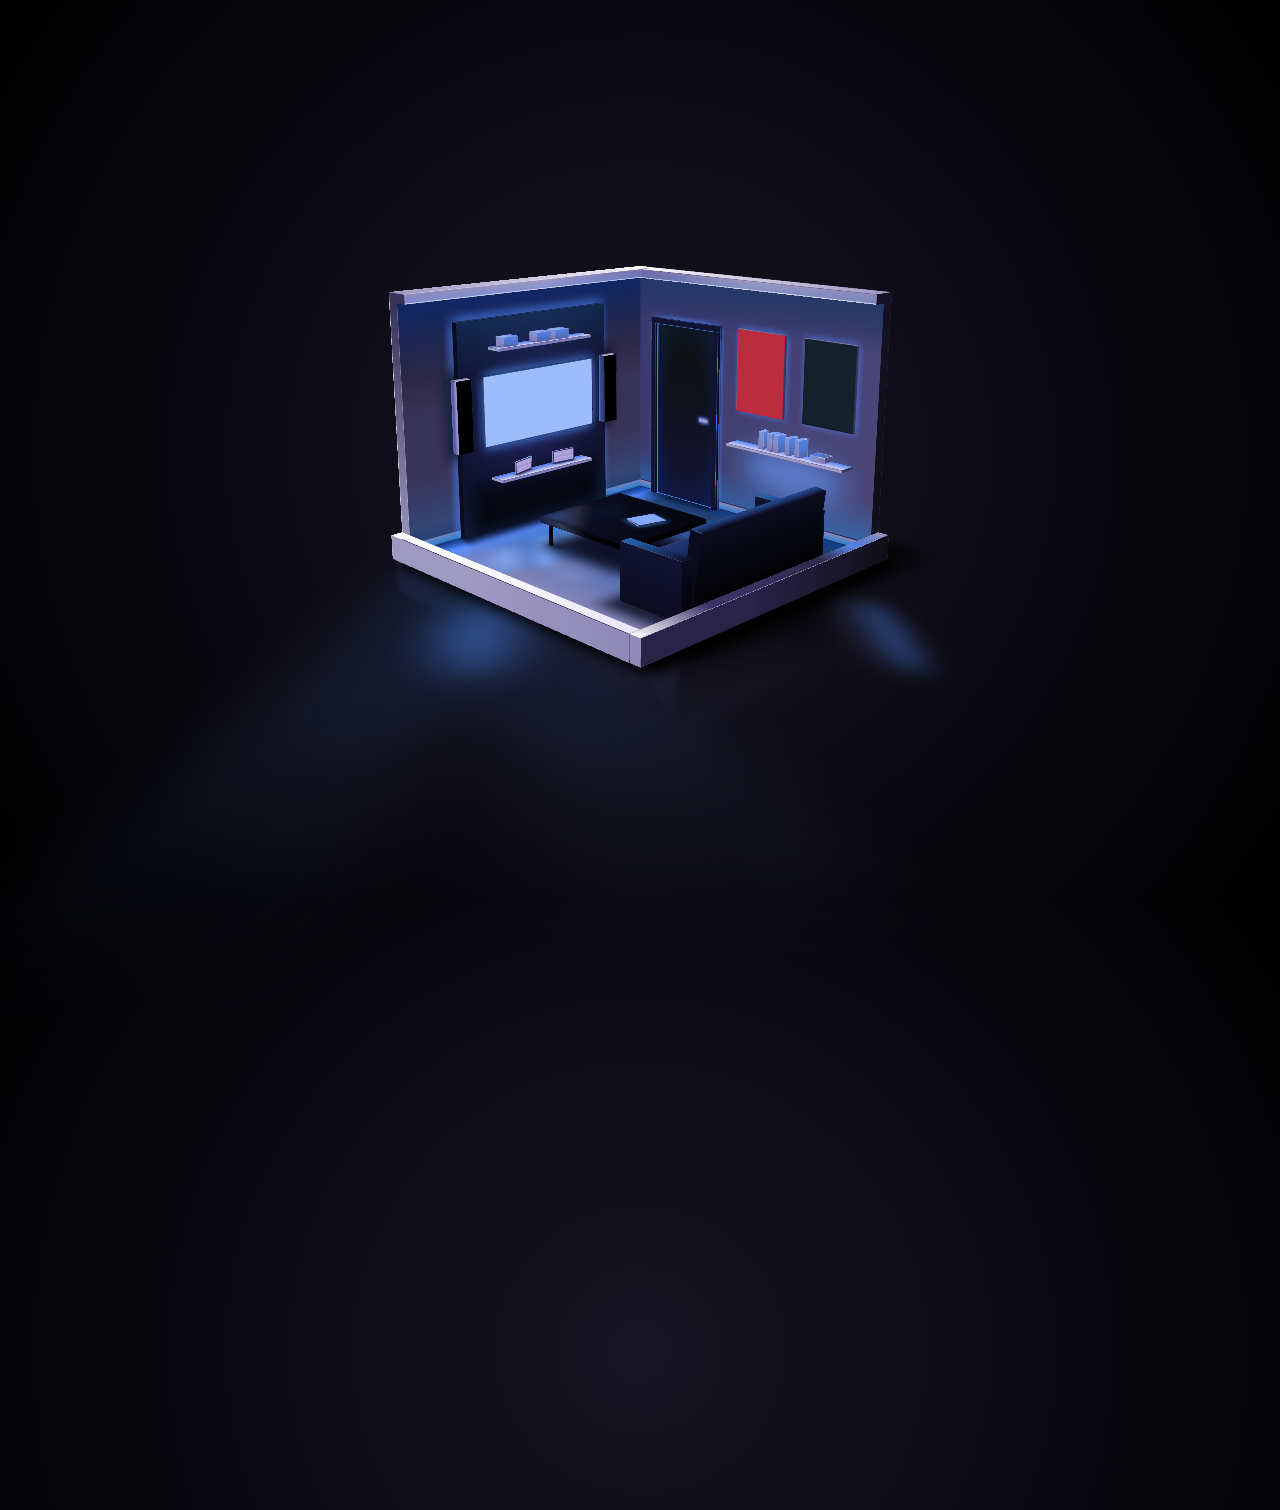
<file: Front in NovaFlow Store/3d-roompure-css/dist/index.html>
<!DOCTYPE html>
<html lang="en" >
<head>
  <meta charset="UTF-8">
  <title>CodePen - 3D Room - Pure CSS</title>
  <meta name="viewport" content="width=device-width, initial-scale=1"><link rel="stylesheet" href="./style.css">

</head>
<body>
<!-- partial:index.partial.html -->
<div class="house" id="h"> 
  <div class="h-lights">
    <div class="h-light"></div>
    <div class="h-light"></div>
    <div class="h-light"></div>
    <div class="h-light"></div>
    <div class="h-light"></div>
    <div class="h-light"></div>
  </div>
  <div class="h-shadow"></div>
  <div class="alt">
    <div class="alt__front face"> </div>
    <div class="alt__back face"> </div>
    <div class="alt__right face"> </div>
    <div class="alt__left face"> </div>
    <div class="alt__top face"> 
      <div class="light"></div>
      <div class="light"></div>
      <div class="light"></div>
      <div class="light"></div>
      <div class="light"></div>
      <div class="light"></div>
      <div class="light"></div>
      <div class="light"></div>
      <div class="light"></div>
    </div>
    <div class="alt__bottom face"> </div>
  </div>
  <div class="alb">
    <div class="alb__front face"> </div>
    <div class="alb__back face"> </div>
    <div class="alb__right face"> </div>
    <div class="alb__left face"> </div>
    <div class="alb__top face"> </div>
    <div class="alb__bottom face"> </div>
  </div>
  <div class="arb">
    <div class="arb__front face"> </div>
    <div class="arb__back face"> </div>
    <div class="arb__right face"> </div>
    <div class="arb__left face"> </div>
    <div class="arb__top face"> </div>
    <div class="arb__bottom face"> </div>
  </div>
  <div class="blt">
    <div class="blt__front face"> </div>
    <div class="blt__back face"> </div>
    <div class="blt__right face"> </div>
    <div class="blt__left face"> </div>
    <div class="blt__top face"> </div>
    <div class="blt__bottom face"> </div>
  </div>
  <div class="blt2">
    <div class="blt2__front face"> </div>
    <div class="blt2__back face"> </div>
    <div class="blt2__right face"> </div>
    <div class="blt2__left face"> </div>
    <div class="blt2__top face"> </div>
    <div class="blt2__bottom face"> </div>
  </div>
  <div class="blb">
    <div class="blb__front face"> </div>
    <div class="blb__back face"> </div>
    <div class="blb__right face"> </div>
    <div class="blb__left face"> </div>
    <div class="blb__top face"> </div>
    <div class="blb__bottom face"> </div>
  </div>
  <div class="blb2">
    <div class="blb2__front face"> </div>
    <div class="blb2__back face"> </div>
    <div class="blb2__right face"> </div>
    <div class="blb2__left face"> </div>
    <div class="blb2__top face"> </div>
    <div class="blb2__bottom face"> </div>
  </div>
  <div class="puerta-c">
    <div class="puerta">
      <div class="puerta__front face"> </div>
      <div class="puerta__back face"> </div>
      <div class="puerta__right face"> </div>
      <div class="puerta__left face"> </div>
      <div class="puerta__top face"> </div>
      <div class="puerta__bottom face"> </div>
    </div>
    <div class="puerta-l">
      <div class="puerta-l__front face"> </div>
      <div class="puerta-l__back face"> </div>
      <div class="puerta-l__right face"> </div>
      <div class="puerta-l__left face"> </div>
      <div class="puerta-l__top face"> </div>
      <div class="puerta-l__bottom face"> </div>
    </div>
    <div class="puerta-r">
      <div class="puerta-r__front face"> </div>
      <div class="puerta-r__back face"> </div>
      <div class="puerta-r__right face"> </div>
      <div class="puerta-r__left face"> </div>
      <div class="puerta-r__top face"> </div>
      <div class="puerta-r__bottom face"> </div>
    </div>
    <div class="puerta-t">
      <div class="puerta-t__front face"> </div>
      <div class="puerta-t__back face"> </div>
      <div class="puerta-t__right face"> </div>
      <div class="puerta-t__left face"> </div>
      <div class="puerta-t__top face"> </div>
      <div class="puerta-t__bottom face"> </div>
    </div>
  </div>
  <div class="cuadro-l">
    <div class="cuadro-l__front face"> </div>
    <div class="cuadro-l__back face"> </div>
    <div class="cuadro-l__right face"> </div>
    <div class="cuadro-l__left face"> </div>
    <div class="cuadro-l__top face"> </div>
    <div class="cuadro-l__bottom face"> </div>
  </div>
  <div class="cuadro-r">
    <div class="cuadro-r__front face"> </div>
    <div class="cuadro-r__back face"> </div>
    <div class="cuadro-r__right face"> </div>
    <div class="cuadro-r__left face"> </div>
    <div class="cuadro-r__top face"> </div>
    <div class="cuadro-r__bottom face"> </div>
  </div>
  <div class="librero">
    <div class="librero__front face"> </div>
    <div class="librero__back face"> </div>
    <div class="librero__right face"> </div>
    <div class="librero__left face"> </div>
    <div class="librero__top face"> </div>
    <div class="librero__bottom face">    </div>
  </div>
  <div class="libros"> 
    <div class="libro">
      <div class="libro__front face"> </div>
      <div class="libro__back face"> </div>
      <div class="libro__right face"> </div>
      <div class="libro__left face"> </div>
      <div class="libro__top face"> </div>
      <div class="libro__bottom face"> </div>
    </div>
    <div class="libro">
      <div class="libro__front face"> </div>
      <div class="libro__back face"> </div>
      <div class="libro__right face"> </div>
      <div class="libro__left face"> </div>
      <div class="libro__top face"> </div>
      <div class="libro__bottom face"> </div>
    </div>
    <div class="libro">
      <div class="libro__front face"> </div>
      <div class="libro__back face"> </div>
      <div class="libro__right face"> </div>
      <div class="libro__left face"> </div>
      <div class="libro__top face"> </div>
      <div class="libro__bottom face"> </div>
    </div>
    <div class="libro">
      <div class="libro__front face"> </div>
      <div class="libro__back face"> </div>
      <div class="libro__right face"> </div>
      <div class="libro__left face"> </div>
      <div class="libro__top face"> </div>
      <div class="libro__bottom face"> </div>
    </div>
    <div class="libro">
      <div class="libro__front face"> </div>
      <div class="libro__back face"> </div>
      <div class="libro__right face"> </div>
      <div class="libro__left face"> </div>
      <div class="libro__top face"> </div>
      <div class="libro__bottom face"> </div>
    </div>
    <div class="libro">
      <div class="libro__front face"> </div>
      <div class="libro__back face"> </div>
      <div class="libro__right face"> </div>
      <div class="libro__left face"> </div>
      <div class="libro__top face"> </div>
      <div class="libro__bottom face"> </div>
    </div>
  </div>
  <div class="fotos"> 
    <div class="foto">
      <div class="foto__front face"> </div>
      <div class="foto__back face"> </div>
      <div class="foto__right face"> </div>
      <div class="foto__left face"> </div>
      <div class="foto__top face"> </div>
      <div class="foto__bottom face"> </div>
    </div>
    <div class="foto">
      <div class="foto__front face"> </div>
      <div class="foto__back face"> </div>
      <div class="foto__right face"> </div>
      <div class="foto__left face"> </div>
      <div class="foto__top face"> </div>
      <div class="foto__bottom face"> </div>
    </div>
  </div>
  <div class="cajas"> 
    <div class="caja">
      <div class="caja__front face"> </div>
      <div class="caja__back face"> </div>
      <div class="caja__right face"> </div>
      <div class="caja__left face"> </div>
      <div class="caja__top face"> </div>
      <div class="caja__bottom face"> </div>
    </div>
    <div class="caja">
      <div class="caja__front face"> </div>
      <div class="caja__back face"> </div>
      <div class="caja__right face"> </div>
      <div class="caja__left face"> </div>
      <div class="caja__top face"> </div>
      <div class="caja__bottom face"> </div>
    </div>
    <div class="caja">
      <div class="caja__front face"> </div>
      <div class="caja__back face"> </div>
      <div class="caja__right face"> </div>
      <div class="caja__left face"> </div>
      <div class="caja__top face"> </div>
      <div class="caja__bottom face"> </div>
    </div>
  </div>
  <div class="tv">
    <div class="tv__front face"> </div>
    <div class="tv__back face"> </div>
    <div class="tv__right face"> </div>
    <div class="tv__left face"> </div>
    <div class="tv__top face"> </div>
    <div class="tv__bottom face"> </div>
  </div>
  <div class="repisa-t">
    <div class="repisa-t__front face"> </div>
    <div class="repisa-t__back face"> </div>
    <div class="repisa-t__right face"> </div>
    <div class="repisa-t__left face"> </div>
    <div class="repisa-t__top face"> </div>
    <div class="repisa-t__bottom face"> </div>
  </div>
  <div class="repisa-b">
    <div class="repisa-b__front face"> </div>
    <div class="repisa-b__back face"> </div>
    <div class="repisa-b__right face"> </div>
    <div class="repisa-b__left face"> </div>
    <div class="repisa-b__top face"> </div>
    <div class="repisa-b__bottom face"> </div>
  </div>
  <div class="bocina-l">
    <div class="bocina-l__front face"> </div>
    <div class="bocina-l__back face"> </div>
    <div class="bocina-l__right face"> </div>
    <div class="bocina-l__left face"> </div>
    <div class="bocina-l__top face"> </div>
    <div class="bocina-l__bottom face"> </div>
  </div>
  <div class="bocina-r">
    <div class="bocina-r__front face"> </div>
    <div class="bocina-r__back face"> </div>
    <div class="bocina-r__right face"> </div>
    <div class="bocina-r__left face"> </div>
    <div class="bocina-r__top face"> </div>
    <div class="bocina-r__bottom face"> </div>
  </div>
  <div class="muro">
    <div class="muro__front face"> </div>
    <div class="muro__back face"> </div>
    <div class="muro__right face"> </div>
    <div class="muro__left face"> </div>
    <div class="muro__top face"> </div>
    <div class="muro__bottom face"> </div>
  </div>
  <div class="sillon-c">
    <div class="sillon-b">
      <div class="sillon-b__front face"> </div>
      <div class="sillon-b__back face"> </div>
      <div class="sillon-b__right face"> </div>
      <div class="sillon-b__left face"> </div>
      <div class="sillon-b__top face"> </div>
      <div class="sillon-b__bottom face"> </div>
    </div>
    <div class="sillon-t">
      <div class="sillon-t__front face"> </div>
      <div class="sillon-t__back face"> </div>
      <div class="sillon-t__right face"> </div>
      <div class="sillon-t__left face"> </div>
      <div class="sillon-t__top face"> </div>
      <div class="sillon-t__bottom face"> </div>
    </div>
    <div class="sillon-l">
      <div class="sillon-l__front face"> </div>
      <div class="sillon-l__back face"> </div>
      <div class="sillon-l__right face"> </div>
      <div class="sillon-l__left face"> </div>
      <div class="sillon-l__top face"> </div>
      <div class="sillon-l__bottom face"> </div>
    </div>
    <div class="sillon-r">
      <div class="sillon-r__front face"> </div>
      <div class="sillon-r__back face"> </div>
      <div class="sillon-r__right face"> </div>
      <div class="sillon-r__left face"> </div>
      <div class="sillon-r__top face"> </div>
      <div class="sillon-r__bottom face"> </div>
    </div>
  </div>
  <div class="mesa-c">
    <div class="mesa">
      <div class="mesa__front face"> </div>
      <div class="mesa__back face"> </div>
      <div class="mesa__right face"> </div>
      <div class="mesa__left face"> </div>
      <div class="mesa__top face"> </div>
      <div class="mesa__bottom face"> </div>
    </div>
    <div class="mesa-p">
      <div class="mesa-p__front face"> </div>
      <div class="mesa-p__back face"> </div>
      <div class="mesa-p__right face"> </div>
      <div class="mesa-p__left face"> </div>
      <div class="mesa-p__top face"> </div>
      <div class="mesa-p__bottom face"> </div>
    </div>
    <div class="mesa-p">
      <div class="mesa-p__front face"> </div>
      <div class="mesa-p__back face"> </div>
      <div class="mesa-p__right face"> </div>
      <div class="mesa-p__left face"> </div>
      <div class="mesa-p__top face"> </div>
      <div class="mesa-p__bottom face"> </div>
    </div>
    <div class="mesa-p">
      <div class="mesa-p__front face"> </div>
      <div class="mesa-p__back face"> </div>
      <div class="mesa-p__right face"> </div>
      <div class="mesa-p__left face"> </div>
      <div class="mesa-p__top face"> </div>
      <div class="mesa-p__bottom face"> </div>
    </div>
    <div class="mesa-p">
      <div class="mesa-p__front face"> </div>
      <div class="mesa-p__back face"> </div>
      <div class="mesa-p__right face"> </div>
      <div class="mesa-p__left face"> </div>
      <div class="mesa-p__top face"> </div>
      <div class="mesa-p__bottom face"> </div>
    </div>
    <div class="mesa-shadow"></div>
  </div>
  <div class="tablet">
    <div class="tablet__front face"> </div>
    <div class="tablet__back face"> </div>
    <div class="tablet__right face"> </div>
    <div class="tablet__left face"> </div>
    <div class="tablet__top face"> </div>
    <div class="tablet__bottom face">    </div>
  </div>
</div>
<!-- partial -->
  <script  src="./script.js"></script>

</body>
</html>
</file>
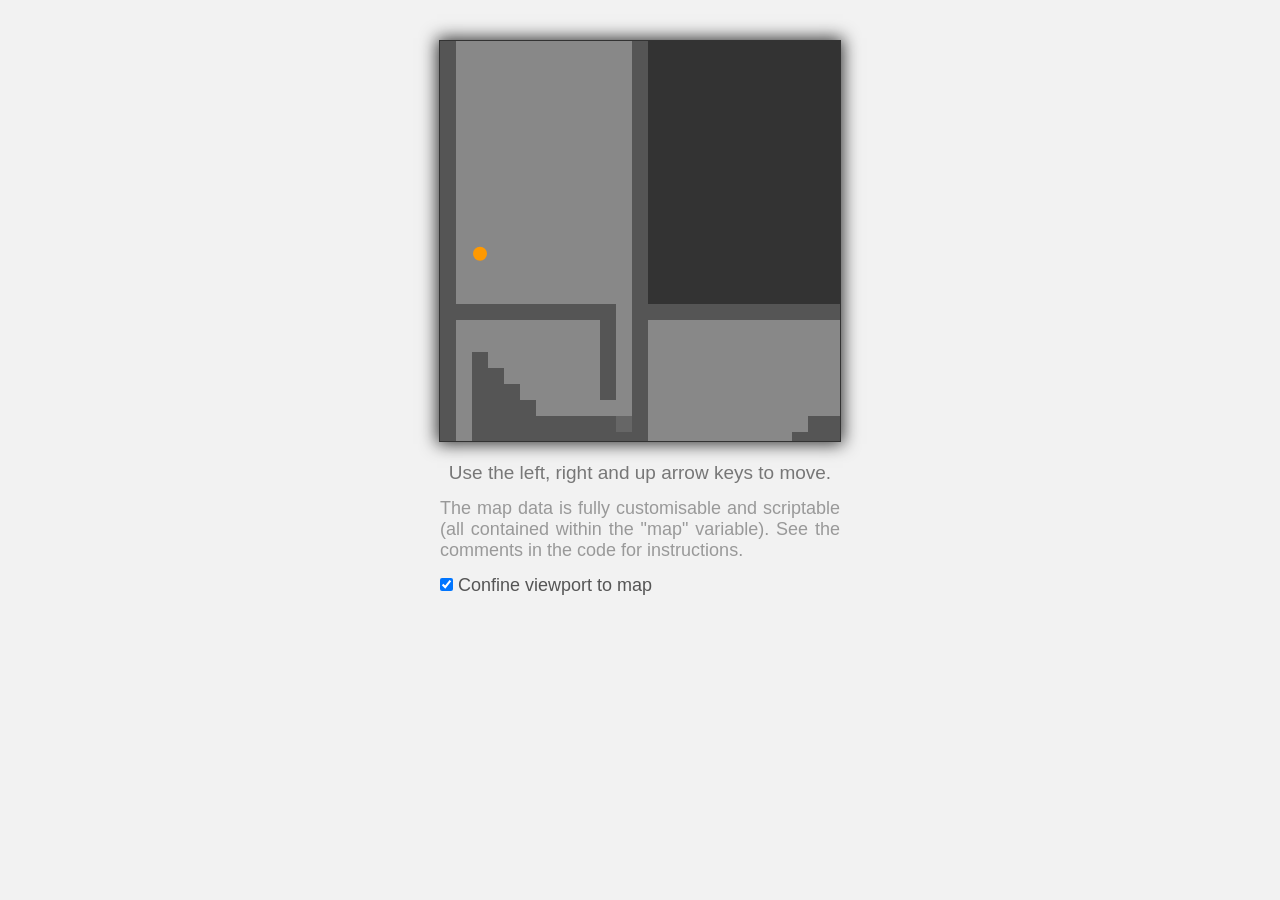
<file: Front in NovaFlow Store/Clarity-master/Clarity-master/index.html>
<!DOCTYPE html>
<html>

<head>
    <title>Clarity</title>

    <link rel="stylesheet" type="text/css" href="style.css" />

    <script type="text/javascript" src="Clarity.js"></script>
</head>

<body>
    <canvas id="canvas"></canvas>

    <p>
        Use the left, right and up arrow keys to move.
    </p>

    <p class="info">
        The map data is fully customisable and scriptable (all contained within the "map" variable). See the comments in the code for instructions.
    </p>

    <label for="viewport">
        <input type="checkbox" id="viewport" onclick="game.limit_viewport=this.checked;" checked/> Confine viewport to map</label>

    <script type="text/javascript">

        window.requestAnimFrame =
            window.requestAnimationFrame ||
            window.webkitRequestAnimationFrame ||
            window.mozRequestAnimationFrame ||
            window.oRequestAnimationFrame ||
            window.msRequestAnimationFrame ||
            function(callback) {
                return window.setTimeout(callback, 1000 / 60);
        };

        var canvas = document.getElementById('canvas'),
            ctx    = canvas.getContext('2d');

        canvas.width = 400;
        canvas.height = 400;
        
        /* Customisable map data */

        var map = {
        
            tile_size: 16,
        
            /*
            
            Key vairables:
            
            id       [required] - an integer that corresponds with a tile in the data array.
            colour   [required] - any javascript compatible colour variable.
            solid    [optional] - whether the tile is solid or not, defaults to false.
            bounce   [optional] - how much velocity is preserved upon hitting the tile, 0.5 is half.
            jump     [optional] - whether the player can jump while over the tile, defaults to false.
            friction [optional] - friction of the tile, must have X and Y values (e.g {x:0.5, y:0.5}).
            gravity  [optional] - gravity of the tile, must have X and Y values (e.g {x:0.5, y:0.5}).
            fore     [optional] - whether the tile is drawn in front of the player, defaults to false.
            script   [optional] - refers to a script in the scripts section, executed if it is touched.
            
            */
            
            keys: [
                {id: 0, colour: '#333', solid: 0},
                {id: 1, colour: '#888', solid: 0},
                {id: 2,colour: '#555',solid: 1,bounce: 0.35},
                {id: 3,colour: 'rgba(121, 220, 242, 0.4)',friction: {x: 0.9,y: 0.9},gravity: {x: 0,y: 0.1},jump: 1,fore: 1},
                {id: 4,colour: '#777',jump: 1},
                {id: 5,colour: '#E373FA',solid: 1,bounce: 1.1},
                {id: 6,colour: '#666',solid: 1,bounce: 0},
                {id: 7,colour: '#73C6FA',solid: 0,script: 'change_colour'},
                {id: 8,colour: '#FADF73',solid: 0,script: 'next_level'},
                {id: 9,colour: '#C93232',solid: 0,script: 'death'},
                {id: 10,colour: '#555',solid: 1},
                {id: 11,colour: '#0FF',solid: 0,script: 'unlock'}
            ],
        
            /* An array representing the map tiles. Each number corresponds to a key */
            data: [
                [2, 2, 2, 2, 2, 2, 2, 2, 2, 2, 2, 2, 2],
                [2, 1, 1, 1, 1, 1, 1, 1, 1, 1, 1, 1, 2],
                [2, 1, 1, 1, 1, 1, 1, 1, 1, 1, 1, 1, 2],
                [2, 1, 1, 1, 1, 1, 1, 1, 1, 1, 1, 1, 2],
                [2, 1, 1, 1, 1, 1, 1, 1, 1, 1, 1, 1, 2],
                [2, 1, 1, 1, 1, 1, 1, 1, 1, 1, 1, 1, 2],
                [2, 1, 1, 1, 1, 1, 1, 1, 1, 1, 1, 1, 2],
                [2, 1, 1, 1, 1, 1, 1, 1, 1, 1, 1, 1, 2],
                [2, 1, 1, 1, 1, 1, 1, 1, 1, 1, 1, 1, 2],
                [2, 1, 1, 1, 1, 1, 1, 1, 1, 1, 1, 1, 2, 0, 0, 0, 0, 0, 0, 0, 0, 0, 0, 0, 0, 0, 0, 0, 0, 0, 2, 6, 6, 6, 6, 6, 2],
                [2, 1, 1, 1, 1, 1, 1, 1, 1, 1, 1, 1, 2, 0, 0, 0, 0, 0, 0, 0, 0, 0, 0, 0, 0, 0, 0, 0, 0, 0, 2, 1, 1, 1, 1, 1, 2],
                [2, 1, 1, 1, 1, 1, 1, 1, 1, 1, 1, 1, 2, 0, 0, 0, 0, 0, 0, 0, 0, 0, 0, 0, 0, 0, 0, 0, 0, 0, 2, 1, 1, 1, 1, 1, 2],
                [2, 1, 1, 1, 1, 1, 1, 1, 1, 1, 1, 1, 2, 0, 0, 0, 0, 0, 0, 0, 0, 0, 0, 0, 0, 0, 0, 0, 0, 0, 2, 1, 1, 1, 1, 1, 2],
                [2, 1, 1, 1, 1, 1, 1, 1, 1, 1, 1, 1, 2, 0, 0, 0, 0, 0, 0, 0, 0, 0, 0, 0, 0, 0, 0, 0, 0, 2, 2, 1, 1, 1, 1, 1, 2, 2, 2],
                [2, 1, 1, 1, 1, 1, 1, 1, 1, 1, 1, 1, 2, 0, 0, 0, 0, 0, 0, 0, 0, 0, 0, 0, 0, 0, 0, 0, 0, 2, 7, 1, 1, 1, 1, 1, 1, 1, 2],
                [2, 1, 1, 1, 1, 1, 1, 1, 1, 1, 1, 1, 2, 0, 0, 0, 0, 0, 0, 0, 0, 0, 0, 0, 0, 0, 0, 0, 0, 2, 2, 2, 2, 4, 2, 2, 2, 1, 2],
                [2, 1, 1, 1, 1, 1, 1, 1, 1, 1, 1, 1, 2, 0, 0, 0, 0, 0, 0, 0, 0, 0, 0, 0, 0, 0, 0, 0, 0, 0, 0, 0, 2, 4, 2, 1, 1, 1, 2],
                [2, 1, 1, 1, 1, 1, 1, 1, 1, 1, 1, 1, 2, 0, 0, 0, 0, 0, 0, 0, 0, 0, 0, 0, 0, 0, 0, 0, 0, 0, 0, 0, 2, 4, 2, 1, 2, 2, 2],
                [2, 1, 1, 1, 1, 1, 1, 1, 1, 1, 1, 1, 2, 0, 0, 0, 0, 0, 0, 0, 0, 0, 0, 0, 0, 0, 0, 0, 0, 0, 0, 0, 2, 4, 2, 1, 2],
                [2, 1, 1, 1, 1, 1, 1, 1, 1, 1, 1, 1, 2, 0, 0, 0, 0, 0, 0, 0, 0, 0, 0, 0, 0, 0, 0, 0, 0, 0, 0, 0, 2, 4, 2, 1, 2],
                [2, 1, 1, 1, 1, 1, 1, 1, 1, 1, 1, 1, 2, 0, 0, 0, 0, 0, 0, 0, 0, 0, 0, 0, 0, 0, 0, 0, 0, 0, 0, 0, 2, 4, 2, 1, 2],
                [2, 1, 1, 1, 1, 1, 1, 1, 1, 1, 1, 1, 2, 0, 0, 0, 0, 0, 0, 0, 0, 0, 0, 0, 0, 0, 0, 0, 0, 0, 0, 0, 2, 4, 2, 1, 2],
                [2, 1, 1, 1, 1, 1, 1, 1, 1, 1, 1, 1, 2, 0, 0, 0, 0, 0, 0, 0, 0, 0, 0, 0, 0, 0, 0, 0, 0, 0, 0, 0, 2, 4, 2, 1, 2],
                [2, 1, 1, 1, 1, 1, 1, 1, 1, 1, 1, 1, 2, 0, 0, 0, 0, 0, 0, 0, 0, 0, 0, 0, 0, 0, 0, 0, 0, 0, 0, 0, 2, 4, 2, 1, 2],
                [2, 1, 1, 1, 1, 1, 1, 1, 1, 1, 1, 1, 2, 0, 0, 0, 0, 0, 0, 0, 0, 0, 0, 0, 0, 0, 0, 0, 0, 0, 0, 0, 2, 4, 2, 1, 2],
                [2, 1, 1, 1, 1, 1, 1, 1, 1, 1, 1, 1, 2, 0, 0, 0, 0, 0, 0, 0, 0, 0, 0, 0, 0, 0, 0, 0, 0, 0, 0, 0, 2, 4, 2, 1, 2],
                [2, 1, 1, 1, 1, 1, 1, 1, 1, 1, 1, 1, 2, 0, 0, 0, 0, 0, 0, 0, 0, 0, 0, 0, 0, 0, 0, 0, 0, 0, 0, 0, 2, 4, 2, 1, 2],
                [2, 2, 2, 2, 2, 2, 2, 2, 2, 2, 2, 1, 2, 2, 2, 2, 2, 2, 2, 2, 2, 2, 2, 2, 2, 2, 2, 2, 2, 2, 2, 2, 2, 4, 2, 1, 2],
                [2, 1, 1, 1, 1, 1, 1, 1, 1, 1, 2, 1, 2, 1, 1, 1, 1, 1, 1, 1, 1, 1, 1, 1, 1, 1, 1, 1, 1, 1, 1, 1, 2, 4, 2, 1, 2],
                [2, 1, 1, 1, 1, 1, 1, 1, 1, 1, 2, 1, 2, 1, 1, 1, 1, 1, 1, 1, 1, 1, 1, 1, 1, 1, 1, 1, 1, 1, 1, 1, 2, 4, 2, 1, 2, 2, 2, 2, 2, 2, 2, 2, 2, 2, 2, 2, 2],
                [2, 1, 2, 1, 1, 1, 1, 1, 1, 1, 2, 1, 2, 1, 1, 1, 1, 1, 1, 1, 1, 1, 1, 1, 1, 1, 1, 1, 1, 1, 1, 1, 2, 4, 2, 1, 2, 2, 2, 2, 2, 2, 2, 2, 1, 1, 1, 1, 2],
                [2, 1, 2, 2, 1, 1, 1, 1, 1, 1, 2, 1, 2, 1, 1, 1, 1, 1, 1, 1, 1, 1, 1, 1, 1, 1, 1, 1, 1, 1, 1, 1, 2, 4, 2, 1, 2, 2, 2, 2, 2, 2, 2, 2, 1, 1, 1, 1, 2],
                [2, 1, 2, 2, 2, 1, 1, 1, 1, 1, 2, 1, 2, 1, 1, 1, 1, 1, 1, 1, 1, 1, 1, 1, 1, 1, 1, 1, 1, 1, 1, 1, 2, 4, 2, 1, 2, 2, 2, 2, 2, 2, 2, 2, 1, 1, 1, 1, 2],
                [2, 1, 2, 2, 2, 2, 1, 1, 1, 1, 1, 1, 2, 1, 1, 1, 1, 1, 1, 1, 1, 1, 1, 1, 1, 1, 1, 1, 1, 1, 1, 1, 1, 4, 2, 1, 2, 2, 2, 2, 2, 2, 2, 2, 8, 1, 1, 1, 2],
                [2, 1, 2, 2, 2, 2, 2, 2, 2, 2, 2, 6, 2, 1, 1, 1, 1, 1, 1, 1, 1, 1, 1, 2, 2, 1, 1, 1, 2, 2, 2, 2, 2, 2, 2, 1, 2, 2, 2, 2, 2, 2, 2, 2, 2, 2, 2, 4, 2],
                [2, 1, 2, 2, 2, 2, 2, 2, 2, 2, 2, 2, 2, 1, 1, 1, 1, 1, 1, 1, 1, 1, 2, 2, 2, 9, 9, 9, 2, 10, 10, 10, 10, 10, 10, 1, 1, 1, 1, 1, 1, 1, 11, 2, 2, 2, 2, 4, 2],
                [2, 1, 1, 1, 1, 1, 1, 1, 1, 1, 1, 1, 1, 1, 1, 1, 1, 1, 1, 1, 1, 2, 2, 2, 2, 2, 2, 2, 2, 10, 2, 2, 2, 2, 2, 2, 2, 2, 2, 2, 2, 2, 2, 2, 2, 2, 2, 4, 2],
                [2, 1, 1, 1, 1, 1, 1, 1, 1, 1, 1, 1, 1, 1, 1, 1, 1, 1, 1, 1, 2, 2, 2, 2, 2, 2, 2, 2, 2, 1, 2, 2, 2, 2, 2, 2, 2, 2, 2, 2, 2, 2, 2, 2, 2, 2, 2, 4, 2],
                [2, 1, 1, 1, 1, 1, 1, 1, 1, 1, 1, 1, 1, 1, 1, 1, 1, 1, 1, 2, 2, 2, 2, 2, 2, 2, 2, 2, 2, 1, 2, 2, 2, 2, 2, 2, 2, 2, 2, 2, 2, 2, 2, 2, 2, 2, 2, 4, 2, 2, 2, 2, 2, 2, 2, 2],
                [2, 6, 2, 2, 2, 2, 2, 2, 2, 2, 2, 2, 2, 2, 2, 2, 2, 2, 2, 2, 2, 2, 2, 2, 2, 2, 2, 2, 2, 1, 2, 2, 2, 2, 2, 2, 2, 2, 2, 2, 2, 2, 2, 2, 2, 2, 2, 4, 2, 1, 1, 1, 1, 1, 1, 2],
                [2, 2, 2, 2, 2, 2, 2, 2, 2, 2, 2, 2, 2, 2, 2, 2, 2, 2, 2, 2, 2, 2, 2, 2, 2, 2, 2, 2, 2, 1, 2, 2, 2, 2, 2, 2, 2, 2, 2, 2, 2, 2, 2, 2, 2, 2, 2, 4, 1, 1, 1, 1, 1, 1, 1, 2],
                [2, 1, 1, 1, 1, 1, 1, 1, 1, 1, 1, 1, 1, 1, 1, 1, 1, 1, 1, 1, 1, 1, 1, 1, 1, 1, 1, 1, 1, 1, 2, 2, 2, 2, 2, 2, 2, 2, 2, 2, 2, 2, 2, 2, 2, 2, 2, 2, 2, 2, 2, 2, 2, 2, 1, 2],
                [2, 1, 1, 2, 2, 2, 2, 2, 2, 2, 2, 2, 2, 2, 2, 2, 2, 2, 2, 2, 6, 6, 6, 2, 2, 2, 2, 2, 2, 6, 2, 2, 2, 2, 1, 1, 1, 1, 1, 1, 1, 1, 1, 1, 1, 1, 1, 1, 1, 1, 1, 1, 1, 1, 1, 2],
                [2, 1, 1, 2, 2, 2, 2, 1, 1, 1, 1, 1, 1, 1, 1, 1, 1, 1, 1, 1, 1, 1, 1, 1, 1, 1, 1, 1, 2, 2, 2, 2, 2, 2, 1, 1, 1, 1, 1, 1, 1, 1, 1, 1, 1, 1, 1, 1, 1, 1, 1, 1, 1, 1, 1, 2],
                [2, 1, 1, 2, 2, 2, 1, 1, 1, 1, 1, 1, 1, 1, 1, 1, 1, 1, 1, 1, 1, 1, 1, 1, 1, 1, 1, 1, 1, 1, 1, 1, 1, 2, 1, 1, 2, 2, 2, 2, 2, 2, 2, 2, 2, 2, 2, 2, 2, 2, 2, 2, 2, 2, 2, 2],
                [2, 1, 1, 2, 2, 1, 1, 1, 1, 1, 1, 1, 1, 1, 1, 1, 1, 1, 1, 1, 1, 1, 1, 1, 1, 1, 1, 1, 1, 1, 1, 1, 1, 2, 1, 1, 1, 1, 1, 1, 1, 1, 1, 1, 1, 1, 1, 1, 2],
                [2, 1, 1, 2, 1, 1, 1, 1, 1, 1, 1, 1, 1, 1, 1, 1, 1, 1, 1, 1, 1, 1, 1, 1, 2, 2, 2, 2, 2, 1, 1, 1, 1, 2, 1, 1, 1, 1, 1, 1, 1, 1, 1, 1, 1, 1, 1, 1, 2],
                [2, 1, 1, 1, 1, 1, 1, 1, 1, 1, 1, 1, 1, 1, 1, 1, 1, 1, 1, 1, 1, 1, 1, 1, 1, 2, 2, 2, 2, 1, 1, 1, 1, 2, 1, 1, 1, 1, 1, 1, 1, 1, 1, 1, 1, 1, 1, 1, 2],
                [2, 1, 1, 1, 1, 1, 1, 1, 1, 1, 1, 1, 1, 1, 1, 1, 1, 1, 1, 1, 1, 1, 1, 1, 1, 1, 2, 2, 2, 1, 1, 1, 1, 2, 5, 5, 2, 1, 1, 1, 1, 1, 1, 1, 1, 1, 1, 1, 2],
                [2, 1, 1, 1, 1, 1, 1, 1, 1, 1, 1, 1, 1, 1, 1, 1, 1, 1, 1, 1, 1, 1, 1, 1, 1, 1, 1, 2, 2, 1, 1, 1, 1, 2, 2, 2, 2, 2, 1, 1, 1, 1, 1, 1, 1, 1, 1, 1, 2],
                [2, 1, 1, 1, 1, 1, 1, 1, 1, 1, 1, 1, 1, 1, 1, 1, 1, 1, 1, 1, 1, 1, 1, 1, 1, 1, 1, 1, 2, 1, 1, 1, 1, 2, 2, 2, 2, 2, 2, 1, 1, 1, 1, 1, 1, 1, 1, 1, 2],
                [2, 1, 1, 1, 1, 1, 1, 1, 1, 1, 1, 1, 1, 1, 1, 1, 1, 1, 1, 1, 1, 1, 1, 1, 1, 1, 1, 1, 2, 1, 1, 1, 1, 2, 2, 2, 2, 2, 2, 2, 1, 1, 1, 1, 1, 1, 1, 1, 2],
                [2, 1, 1, 1, 1, 1, 1, 1, 1, 1, 1, 1, 1, 1, 1, 1, 1, 1, 1, 1, 1, 1, 1, 1, 1, 1, 1, 1, 2, 1, 1, 1, 1, 2, 2, 2, 2, 2, 2, 2, 2, 1, 1, 1, 1, 1, 1, 1, 2],
                [2, 1, 1, 1, 1, 1, 1, 1, 1, 1, 1, 1, 1, 1, 1, 1, 1, 1, 1, 1, 1, 1, 1, 1, 1, 1, 1, 1, 2, 3, 3, 3, 3, 2, 2, 2, 2, 2, 2, 2, 2, 2, 2, 2, 3, 3, 3, 3, 2],
                [2, 1, 1, 1, 1, 1, 1, 1, 1, 1, 1, 1, 1, 1, 1, 1, 1, 1, 1, 1, 1, 1, 1, 1, 1, 1, 1, 1, 2, 3, 3, 3, 3, 2, 2, 2, 2, 2, 2, 2, 2, 2, 2, 2, 3, 3, 3, 3, 2],
                [2, 1, 1, 1, 1, 1, 1, 1, 1, 1, 1, 1, 1, 1, 1, 1, 1, 1, 1, 1, 1, 1, 1, 1, 1, 1, 1, 1, 2, 3, 3, 3, 3, 2, 2, 2, 2, 2, 2, 2, 2, 2, 2, 2, 3, 3, 3, 3, 2],
                [2, 1, 1, 1, 1, 1, 1, 1, 1, 1, 1, 1, 1, 1, 1, 1, 1, 1, 1, 1, 1, 1, 1, 1, 1, 1, 1, 1, 2, 3, 3, 3, 3, 2, 2, 2, 2, 2, 2, 2, 2, 2, 2, 2, 3, 3, 3, 3, 2],
                [2, 1, 1, 1, 1, 1, 1, 1, 1, 1, 1, 1, 1, 1, 1, 1, 1, 1, 1, 1, 1, 1, 1, 1, 1, 1, 1, 1, 2, 3, 3, 3, 3, 3, 3, 3, 3, 3, 3, 3, 3, 3, 3, 3, 3, 3, 3, 3, 2],
                [2, 1, 1, 1, 1, 1, 1, 1, 1, 1, 1, 1, 1, 1, 1, 1, 1, 1, 1, 1, 1, 1, 1, 1, 1, 1, 1, 1, 2, 3, 3, 3, 3, 3, 3, 3, 3, 3, 3, 3, 3, 3, 3, 3, 3, 3, 3, 3, 2],
                [2, 1, 1, 1, 1, 1, 1, 1, 1, 1, 1, 1, 1, 1, 1, 1, 1, 1, 1, 1, 5, 5, 5, 1, 1, 1, 1, 1, 2, 3, 3, 3, 3, 3, 3, 3, 3, 3, 3, 3, 3, 3, 3, 3, 3, 3, 3, 3, 2],
                [2, 2, 2, 2, 2, 2, 2, 2, 2, 2, 2, 2, 2, 2, 2, 2, 2, 2, 2, 2, 2, 2, 2, 2, 2, 2, 2, 2, 2, 2, 2, 2, 2, 2, 2, 2, 2, 2, 2, 2, 2, 2, 2, 2, 2, 2, 2, 2, 2]
            ],
        
            /* Default gravity of the map */
            
            gravity: {
                x: 0,
                y: 0.3
            },
            
            /* Velocity limits */
        
            vel_limit: {
                x: 2,
                y: 16
            },
        
            /* Movement speed when the key is pressed */
            
            movement_speed: {
                jump: 6,
                left: 0.3,
                right: 0.3
            },
            
            /* The coordinates at which the player spawns and the colour of the player */
        
            player: {
                x: 2,
                y: 2,
                colour: '#FF9900'
            },
            
            /* scripts refered to by the "script" variable in the tile keys */
        
            scripts: {
                change_colour: 'this.player.colour = "#"+(Math.random()*0xFFFFFF<<0).toString(16);',
                /* you could load a new map variable here */
                next_level: 'alert("Yay! You won! Reloading map.");this.load_map(map);',
                death: 'alert("You died!");this.load_map(map);',
                unlock: 'this.current_map.keys[10].solid = 0;this.current_map.keys[10].colour = "#888";'
            }
        };
        
        /* Setup of the engine */
        
        var game = new Clarity();
        game.set_viewport(canvas.width, canvas.height);
        game.load_map(map);

        /* Limit the viewport to the confines of the map */
        
        game.limit_viewport = true;

        var Loop = function() {

            ctx.fillStyle = '#333';
            ctx.fillRect(0, 0, canvas.width, canvas.height);

            game.update();
            game.draw(ctx);

            window.requestAnimFrame(Loop);
        };

        /* Start */
        
        Loop();
        
    </script>
</body>

</html>
</file>
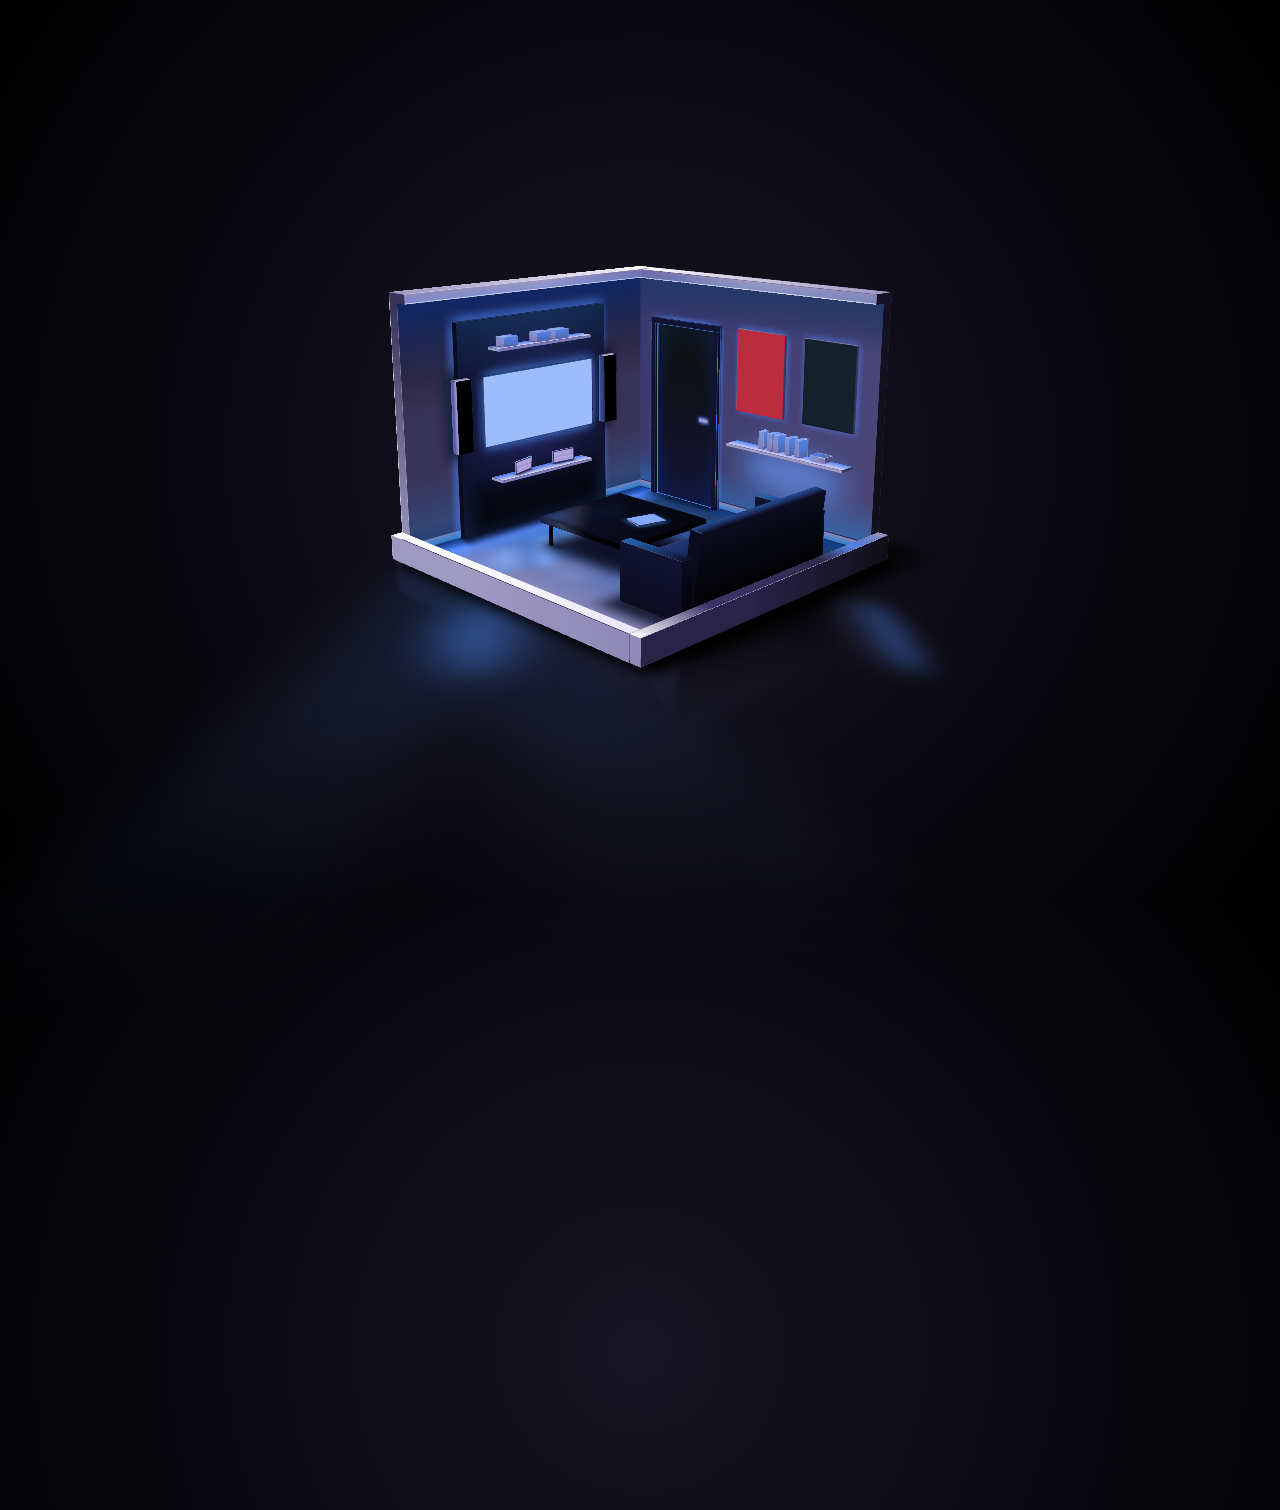
<file: public/easter-egg/3Droom/index.html>
<!DOCTYPE html>
<html lang="en" >
<head>
  <meta charset="UTF-8">
  <title>NovaFlow – After Hours</title>
  <meta name="viewport" content="width=device-width, initial-scale=1"><link rel="stylesheet" href="./style.css">
<link rel="icon" type="image/svg+xml" href="data:image/svg+xml,<svg xmlns='http://www.w3.org/2000/svg' viewBox='0 0 612 792' fill='white'><polyline points='241.71 327.03 329.52 275.37 492.73 370.17 394.52 420.69 241.71 327.03'/><polygon points='131.82 313.97 230.03 263.44 232.3 373.58 131.82 313.97'/><polygon points='232.3 373.58 131.82 421.83 131.82 313.97 232.3 373.58'/><polyline points='232.31 373.55 232.31 373.55 351.61 448.52 246.02 511.92 131.82 421.83'/><polygon points='394.52 420.69 492.73 370.17 495 480.3 394.52 420.69'/><polygon points='495 480.3 394.52 528.56 394.52 420.69 495 480.3'/></svg>"></head>
<body>
<!-- partial:index.partial.html -->
<div class="house" id="h"> 
  <div class="h-lights">
    <div class="h-light"></div>
    <div class="h-light"></div>
    <div class="h-light"></div>
    <div class="h-light"></div>
    <div class="h-light"></div>
    <div class="h-light"></div>
  </div>
  <div class="h-shadow"></div>
  <div class="alt">
    <div class="alt__front face"> </div>
    <div class="alt__back face"> </div>
    <div class="alt__right face"> </div>
    <div class="alt__left face"> </div>
    <div class="alt__top face"> 
      <div class="light"></div>
      <div class="light"></div>
      <div class="light"></div>
      <div class="light"></div>
      <div class="light"></div>
      <div class="light"></div>
      <div class="light"></div>
      <div class="light"></div>
      <div class="light"></div>
    </div>
    <div class="alt__bottom face"> </div>
  </div>
  <div class="alb">
    <div class="alb__front face"> </div>
    <div class="alb__back face"> </div>
    <div class="alb__right face"> </div>
    <div class="alb__left face"> </div>
    <div class="alb__top face"> </div>
    <div class="alb__bottom face"> </div>
  </div>
  <div class="arb">
    <div class="arb__front face"> </div>
    <div class="arb__back face"> </div>
    <div class="arb__right face"> </div>
    <div class="arb__left face"> </div>
    <div class="arb__top face"> </div>
    <div class="arb__bottom face"> </div>
  </div>
  <div class="blt">
    <div class="blt__front face"> </div>
    <div class="blt__back face"> </div>
    <div class="blt__right face"> </div>
    <div class="blt__left face"> </div>
    <div class="blt__top face"> </div>
    <div class="blt__bottom face"> </div>
  </div>
  <div class="blt2">
    <div class="blt2__front face"> </div>
    <div class="blt2__back face"> </div>
    <div class="blt2__right face"> </div>
    <div class="blt2__left face"> </div>
    <div class="blt2__top face"> </div>
    <div class="blt2__bottom face"> </div>
  </div>
  <div class="blb">
    <div class="blb__front face"> </div>
    <div class="blb__back face"> </div>
    <div class="blb__right face"> </div>
    <div class="blb__left face"> </div>
    <div class="blb__top face"> </div>
    <div class="blb__bottom face"> </div>
  </div>
  <div class="blb2">
    <div class="blb2__front face"> </div>
    <div class="blb2__back face"> </div>
    <div class="blb2__right face"> </div>
    <div class="blb2__left face"> </div>
    <div class="blb2__top face"> </div>
    <div class="blb2__bottom face"> </div>
  </div>
  <div class="puerta-c">
    <div class="puerta">
      <div class="puerta__front face"> </div>
      <div class="puerta__back face"> </div>
      <div class="puerta__right face"> </div>
      <div class="puerta__left face"> </div>
      <div class="puerta__top face"> </div>
      <div class="puerta__bottom face"> </div>
    </div>
    <div class="puerta-l">
      <div class="puerta-l__front face"> </div>
      <div class="puerta-l__back face"> </div>
      <div class="puerta-l__right face"> </div>
      <div class="puerta-l__left face"> </div>
      <div class="puerta-l__top face"> </div>
      <div class="puerta-l__bottom face"> </div>
    </div>
    <div class="puerta-r">
      <div class="puerta-r__front face"> </div>
      <div class="puerta-r__back face"> </div>
      <div class="puerta-r__right face"> </div>
      <div class="puerta-r__left face"> </div>
      <div class="puerta-r__top face"> </div>
      <div class="puerta-r__bottom face"> </div>
    </div>
    <div class="puerta-t">
      <div class="puerta-t__front face"> </div>
      <div class="puerta-t__back face"> </div>
      <div class="puerta-t__right face"> </div>
      <div class="puerta-t__left face"> </div>
      <div class="puerta-t__top face"> </div>
      <div class="puerta-t__bottom face"> </div>
    </div>
  </div>
  <div class="cuadro-l">
    <div class="cuadro-l__front face"> </div>
    <div class="cuadro-l__back face"> </div>
    <div class="cuadro-l__right face"> </div>
    <div class="cuadro-l__left face"> </div>
    <div class="cuadro-l__top face"> </div>
    <div class="cuadro-l__bottom face"> </div>
  </div>
  <div class="cuadro-r">
    <div class="cuadro-r__front face"> </div>
    <div class="cuadro-r__back face"> </div>
    <div class="cuadro-r__right face"> </div>
    <div class="cuadro-r__left face"> </div>
    <div class="cuadro-r__top face"> </div>
    <div class="cuadro-r__bottom face"> </div>
  </div>
  <div class="librero">
    <div class="librero__front face"> </div>
    <div class="librero__back face"> </div>
    <div class="librero__right face"> </div>
    <div class="librero__left face"> </div>
    <div class="librero__top face"> </div>
    <div class="librero__bottom face">    </div>
  </div>
  <div class="libros"> 
    <div class="libro">
      <div class="libro__front face"> </div>
      <div class="libro__back face"> </div>
      <div class="libro__right face"> </div>
      <div class="libro__left face"> </div>
      <div class="libro__top face"> </div>
      <div class="libro__bottom face"> </div>
    </div>
    <div class="libro">
      <div class="libro__front face"> </div>
      <div class="libro__back face"> </div>
      <div class="libro__right face"> </div>
      <div class="libro__left face"> </div>
      <div class="libro__top face"> </div>
      <div class="libro__bottom face"> </div>
    </div>
    <div class="libro">
      <div class="libro__front face"> </div>
      <div class="libro__back face"> </div>
      <div class="libro__right face"> </div>
      <div class="libro__left face"> </div>
      <div class="libro__top face"> </div>
      <div class="libro__bottom face"> </div>
    </div>
    <div class="libro">
      <div class="libro__front face"> </div>
      <div class="libro__back face"> </div>
      <div class="libro__right face"> </div>
      <div class="libro__left face"> </div>
      <div class="libro__top face"> </div>
      <div class="libro__bottom face"> </div>
    </div>
    <div class="libro">
      <div class="libro__front face"> </div>
      <div class="libro__back face"> </div>
      <div class="libro__right face"> </div>
      <div class="libro__left face"> </div>
      <div class="libro__top face"> </div>
      <div class="libro__bottom face"> </div>
    </div>
    <div class="libro">
      <div class="libro__front face"> </div>
      <div class="libro__back face"> </div>
      <div class="libro__right face"> </div>
      <div class="libro__left face"> </div>
      <div class="libro__top face"> </div>
      <div class="libro__bottom face"> </div>
    </div>
  </div>
  <div class="fotos"> 
    <div class="foto">
      <div class="foto__front face"> </div>
      <div class="foto__back face"> </div>
      <div class="foto__right face"> </div>
      <div class="foto__left face"> </div>
      <div class="foto__top face"> </div>
      <div class="foto__bottom face"> </div>
    </div>
    <div class="foto">
      <div class="foto__front face"> </div>
      <div class="foto__back face"> </div>
      <div class="foto__right face"> </div>
      <div class="foto__left face"> </div>
      <div class="foto__top face"> </div>
      <div class="foto__bottom face"> </div>
    </div>
  </div>
  <div class="cajas"> 
    <div class="caja">
      <div class="caja__front face"> </div>
      <div class="caja__back face"> </div>
      <div class="caja__right face"> </div>
      <div class="caja__left face"> </div>
      <div class="caja__top face"> </div>
      <div class="caja__bottom face"> </div>
    </div>
    <div class="caja">
      <div class="caja__front face"> </div>
      <div class="caja__back face"> </div>
      <div class="caja__right face"> </div>
      <div class="caja__left face"> </div>
      <div class="caja__top face"> </div>
      <div class="caja__bottom face"> </div>
    </div>
    <div class="caja">
      <div class="caja__front face"> </div>
      <div class="caja__back face"> </div>
      <div class="caja__right face"> </div>
      <div class="caja__left face"> </div>
      <div class="caja__top face"> </div>
      <div class="caja__bottom face"> </div>
    </div>
  </div>
  <div class="tv">
    <div class="tv__front face"> </div>
    <div class="tv__back face"> </div>
    <div class="tv__right face"> </div>
    <div class="tv__left face"> </div>
    <div class="tv__top face"> </div>
    <div class="tv__bottom face"> </div>
  </div>
  <div class="repisa-t">
    <div class="repisa-t__front face"> </div>
    <div class="repisa-t__back face"> </div>
    <div class="repisa-t__right face"> </div>
    <div class="repisa-t__left face"> </div>
    <div class="repisa-t__top face"> </div>
    <div class="repisa-t__bottom face"> </div>
  </div>
  <div class="repisa-b">
    <div class="repisa-b__front face"> </div>
    <div class="repisa-b__back face"> </div>
    <div class="repisa-b__right face"> </div>
    <div class="repisa-b__left face"> </div>
    <div class="repisa-b__top face"> </div>
    <div class="repisa-b__bottom face"> </div>
  </div>
  <div class="bocina-l">
    <div class="bocina-l__front face"> </div>
    <div class="bocina-l__back face"> </div>
    <div class="bocina-l__right face"> </div>
    <div class="bocina-l__left face"> </div>
    <div class="bocina-l__top face"> </div>
    <div class="bocina-l__bottom face"> </div>
  </div>
  <div class="bocina-r">
    <div class="bocina-r__front face"> </div>
    <div class="bocina-r__back face"> </div>
    <div class="bocina-r__right face"> </div>
    <div class="bocina-r__left face"> </div>
    <div class="bocina-r__top face"> </div>
    <div class="bocina-r__bottom face"> </div>
  </div>
  <div class="muro">
    <div class="muro__front face"> </div>
    <div class="muro__back face"> </div>
    <div class="muro__right face"> </div>
    <div class="muro__left face"> </div>
    <div class="muro__top face"> </div>
    <div class="muro__bottom face"> </div>
  </div>
  <div class="sillon-c">
    <div class="sillon-b">
      <div class="sillon-b__front face"> </div>
      <div class="sillon-b__back face"> </div>
      <div class="sillon-b__right face"> </div>
      <div class="sillon-b__left face"> </div>
      <div class="sillon-b__top face"> </div>
      <div class="sillon-b__bottom face"> </div>
    </div>
    <div class="sillon-t">
      <div class="sillon-t__front face"> </div>
      <div class="sillon-t__back face"> </div>
      <div class="sillon-t__right face"> </div>
      <div class="sillon-t__left face"> </div>
      <div class="sillon-t__top face"> </div>
      <div class="sillon-t__bottom face"> </div>
    </div>
    <div class="sillon-l">
      <div class="sillon-l__front face"> </div>
      <div class="sillon-l__back face"> </div>
      <div class="sillon-l__right face"> </div>
      <div class="sillon-l__left face"> </div>
      <div class="sillon-l__top face"> </div>
      <div class="sillon-l__bottom face"> </div>
    </div>
    <div class="sillon-r">
      <div class="sillon-r__front face"> </div>
      <div class="sillon-r__back face"> </div>
      <div class="sillon-r__right face"> </div>
      <div class="sillon-r__left face"> </div>
      <div class="sillon-r__top face"> </div>
      <div class="sillon-r__bottom face"> </div>
    </div>
  </div>
  <div class="mesa-c">
    <div class="mesa">
      <div class="mesa__front face"> </div>
      <div class="mesa__back face"> </div>
      <div class="mesa__right face"> </div>
      <div class="mesa__left face"> </div>
      <div class="mesa__top face"> </div>
      <div class="mesa__bottom face"> </div>
    </div>
    <div class="mesa-p">
      <div class="mesa-p__front face"> </div>
      <div class="mesa-p__back face"> </div>
      <div class="mesa-p__right face"> </div>
      <div class="mesa-p__left face"> </div>
      <div class="mesa-p__top face"> </div>
      <div class="mesa-p__bottom face"> </div>
    </div>
    <div class="mesa-p">
      <div class="mesa-p__front face"> </div>
      <div class="mesa-p__back face"> </div>
      <div class="mesa-p__right face"> </div>
      <div class="mesa-p__left face"> </div>
      <div class="mesa-p__top face"> </div>
      <div class="mesa-p__bottom face"> </div>
    </div>
    <div class="mesa-p">
      <div class="mesa-p__front face"> </div>
      <div class="mesa-p__back face"> </div>
      <div class="mesa-p__right face"> </div>
      <div class="mesa-p__left face"> </div>
      <div class="mesa-p__top face"> </div>
      <div class="mesa-p__bottom face"> </div>
    </div>
    <div class="mesa-p">
      <div class="mesa-p__front face"> </div>
      <div class="mesa-p__back face"> </div>
      <div class="mesa-p__right face"> </div>
      <div class="mesa-p__left face"> </div>
      <div class="mesa-p__top face"> </div>
      <div class="mesa-p__bottom face"> </div>
    </div>
    <div class="mesa-shadow"></div>
  </div>
  <div class="tablet">
    <div class="tablet__front face"> </div>
    <div class="tablet__back face"> </div>
    <div class="tablet__right face"> </div>
    <div class="tablet__left face"> </div>
    <div class="tablet__top face"> </div>
    <div class="tablet__bottom face">    </div>
  </div>
</div>
<!-- partial -->
  <script  src="./script.js"></script>

</body>
</html>
</file>
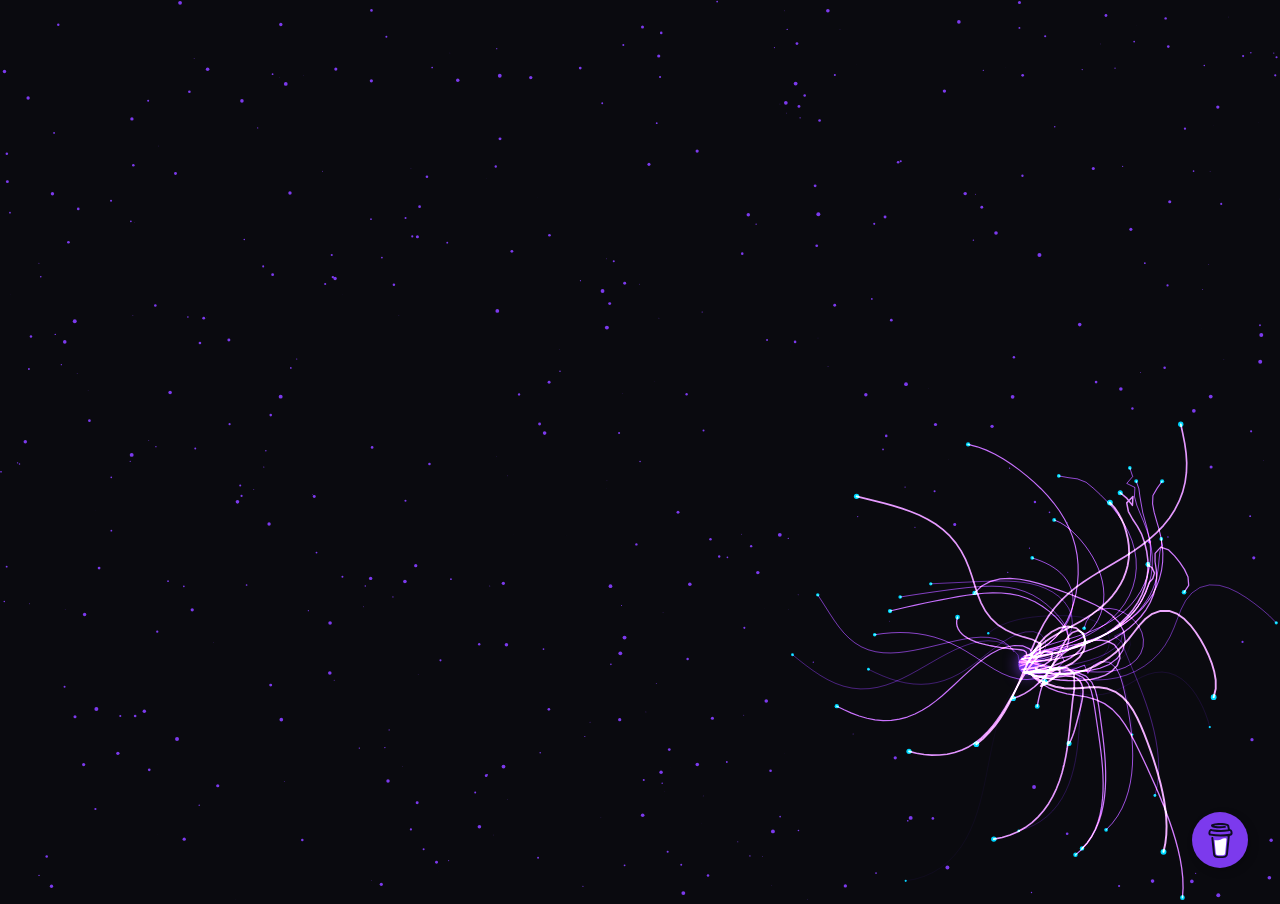
<file: public/easter-egg/neon-spider/index.html>
<!DOCTYPE html>
<!-- saved from url=(0083)file:///E:/WAMP/www/NovaFlow-Store-v5.0.0/public/easter-egg/monster-el-ctrico/index.html -->
<html lang="en"><head><meta http-equiv="Content-Type" content="text/html; charset=UTF-8">
  
  <title>NovaFlow – Neon Arachnid</title>
      <link rel="stylesheet" href="./index_files/all.min.css">
<link rel="stylesheet" href="./index_files/style.css">
<link rel="icon" type="image/svg+xml" href="data:image/svg+xml,&lt;svg xmlns=&#39;http://www.w3.org/2000/svg&#39; viewBox=&#39;0 0 612 792&#39; fill=&#39;white&#39;&gt;&lt;polyline points=&#39;241.71 327.03 329.52 275.37 492.73 370.17 394.52 420.69 241.71 327.03&#39;/&gt;&lt;polygon points=&#39;131.82 313.97 230.03 263.44 232.3 373.58 131.82 313.97&#39;/&gt;&lt;polygon points=&#39;232.3 373.58 131.82 421.83 131.82 313.97 232.3 373.58&#39;/&gt;&lt;polyline points=&#39;232.31 373.55 232.31 373.55 351.61 448.52 246.02 511.92 131.82 421.83&#39;/&gt;&lt;polygon points=&#39;394.52 420.69 492.73 370.17 495 480.3 394.52 420.69&#39;/&gt;&lt;polygon points=&#39;495 480.3 394.52 528.56 394.52 420.69 495 480.3&#39;/&gt;&lt;/svg&gt;">
</head>
<body>
<!-- partial:index.partial.html -->
<canvas id="canvas" width="1536" height="730"></canvas>

<a href="https://www.buymeacoffee.com/brusespinal" class="buymeacoffee" target="_blank" rel="noopener noreferrer">
  <svg width="25" height="35" viewBox="0 0 884 1279" fill="none">
    <path d="m791 298-1-1-2-1 3 2Zm13 91h-1 1Zm-13-92v1-1Zm0 1v-1 1Zm3 2-2-2h-1l3 2Zm-364 886-3 2h1l2-2Zm211-41v3-3Zm-22 41-3 2h1l2-2Zm-338 10-3-1 3 1Zm-33-32-1-4 1 4Z" fill="#0D0C22"></path>
    <path class="y-path" d="M473 591c-46 20-98 42-166 42-28 0-56-4-84-12l47 480a80 80 0 0 0 80 74l88 3 96-3a80 80 0 0 0 79-74l50-530c-22-8-44-13-70-13-44 0-79 15-120 33Z" fill="#FFF"></path>
    <path d="M79 386v1h1l-1-1Z" fill="#0D0C22"></path>
    <path d="m880 342-7-36c-7-31-21-62-54-73-10-4-22-5-30-13s-11-19-12-30l-11-61c-3-17-5-37-13-52-10-22-32-34-53-42-11-5-22-8-33-11C613 10 557 5 503 2c-66-4-132-2-198 3-48 5-100 10-146 27-17 6-35 14-47 27a51 51 0 0 0-10 61c8 14 22 24 37 31 19 8 39 15 60 19a1334 1334 0 0 0 417 7c19-3 31-27 25-44-6-21-24-28-44-25l-9 1h-2a1234 1234 0 0 1-313 1l-6-1h-1l-6-1a665 665 0 0 1-42-9 6 6 0 0 1 3-9 626 626 0 0 1 45-8l21-2a1336 1336 0 0 1 290 1l7 1h5l43 8c21 5 47 6 57 29 3 7 4 15 6 23l2 10a153589 153589 0 0 0 15 74 13 13 0 0 1-11 10l-3 1h-3a1670 1670 0 0 1-253 16 1976 1976 0 0 1-250-16l-7-1-15-3-52-8c-21-4-41-2-60 8-16 9-28 22-36 38-8 17-11 35-14 53-4 18-10 38-8 56 5 40 33 73 74 80a2072 2072 0 0 0 604 20 26 26 0 0 1 28 29l-3 37a15200479 15200479 0 0 1-55 528c-2 22-2 44-6 66-7 34-30 54-63 62-31 7-62 11-94 11l-105-1c-37 0-82-3-111-31-26-24-29-63-32-96l-14-131-25-242-17-157-1-8c-2-19-15-37-36-36-18 0-38 16-36 36l12 116 25 241 22 205 4 40c8 71 62 110 130 121 40 6 80 8 120 8 52 1 104 3 155-6 75-14 131-64 139-142a758975 758975 0 0 0 30-290l25-243 11-111a26 26 0 0 1 21-22c21-5 42-12 57-28 24-26 29-60 21-94ZM72 366v4-4Zm3 16 1 1-2-1h1Zm2 3c0 1 1 2 0 0Zm4 3Zm720-5c-8 7-20 11-31 12a2172 2172 0 0 1-667-2c-9-1-19-3-25-9-12-13-6-38-3-53 3-14 8-33 25-35 26-3 56 8 81 12a1787 1787 0 0 0 562-7c22-4 45-11 58 11 9 15 10 35 9 52-1 7-4 14-9 19Z" fill="#0D0C22"></path>
  </svg>
</a>
<!-- partial -->
  <script src="./index_files/script.js"></script>



</body></html>
</file>
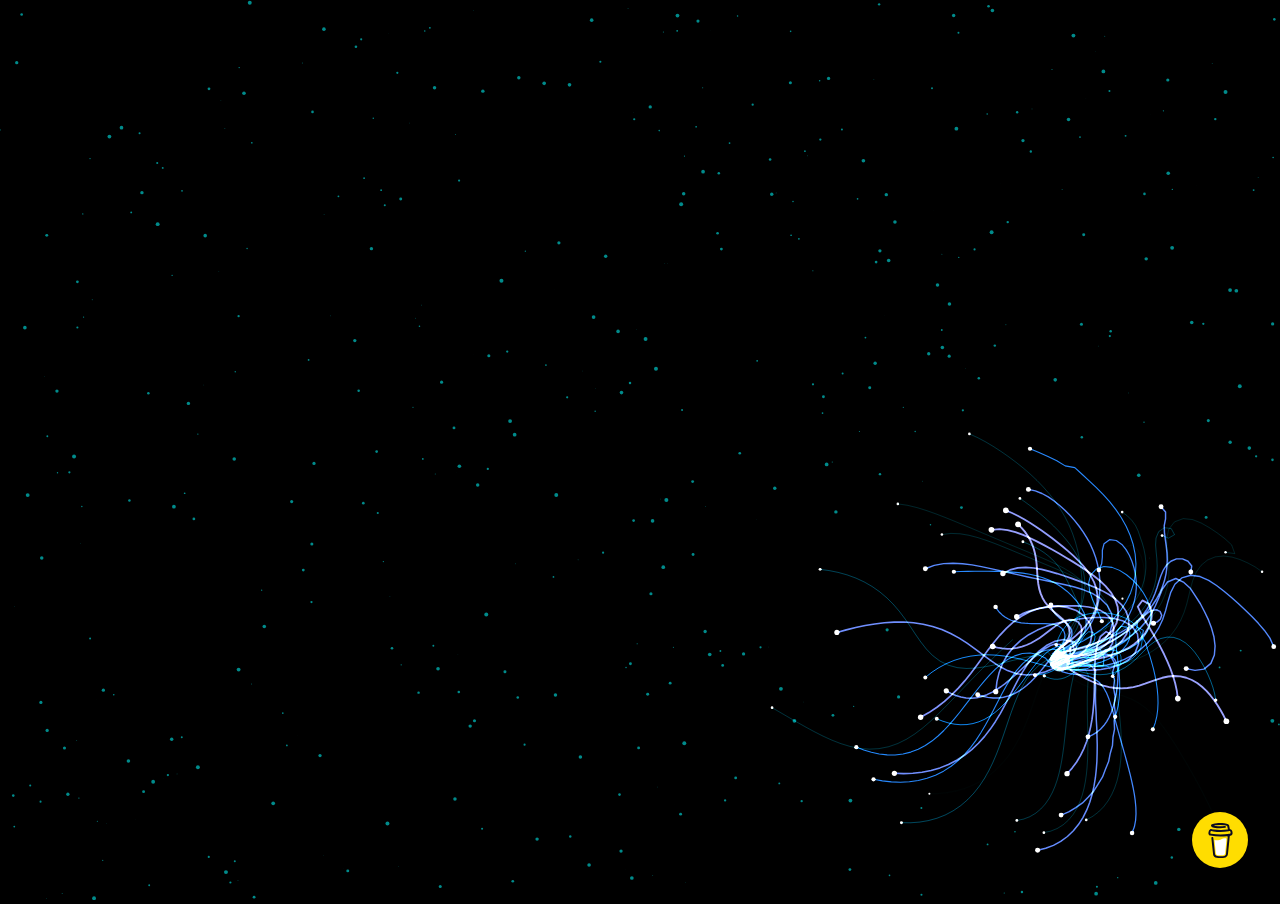
<file: Front in NovaFlow Store/monster-el-ctrico/monster-el-ctrico/dist/index.html>
<!DOCTYPE html>
<html lang="en" >
<head>
  <meta charset="UTF-8">
  <title>CodePen - Monster Eléctrico</title>
      <link rel="stylesheet" href="https://cdnjs.cloudflare.com/ajax/libs/font-awesome/6.0.0-beta2/css/all.min.css">
<link rel="stylesheet" href="./style.css">

</head>
<body>
<!-- partial:index.partial.html -->
<canvas id="canvas"></canvas>

<a href="https://www.buymeacoffee.com/brusespinal" class="buymeacoffee" target="_blank" rel="noopener noreferrer">
  <svg width="25" height="35" viewBox="0 0 884 1279" fill="none">
    <path d="m791 298-1-1-2-1 3 2Zm13 91h-1 1Zm-13-92v1-1Zm0 1v-1 1Zm3 2-2-2h-1l3 2Zm-364 886-3 2h1l2-2Zm211-41v3-3Zm-22 41-3 2h1l2-2Zm-338 10-3-1 3 1Zm-33-32-1-4 1 4Z" fill="#0D0C22"></path>
    <path class="y-path" d="M473 591c-46 20-98 42-166 42-28 0-56-4-84-12l47 480a80 80 0 0 0 80 74l88 3 96-3a80 80 0 0 0 79-74l50-530c-22-8-44-13-70-13-44 0-79 15-120 33Z" fill="#FFF"></path>
    <path d="M79 386v1h1l-1-1Z" fill="#0D0C22"></path>
    <path d="m880 342-7-36c-7-31-21-62-54-73-10-4-22-5-30-13s-11-19-12-30l-11-61c-3-17-5-37-13-52-10-22-32-34-53-42-11-5-22-8-33-11C613 10 557 5 503 2c-66-4-132-2-198 3-48 5-100 10-146 27-17 6-35 14-47 27a51 51 0 0 0-10 61c8 14 22 24 37 31 19 8 39 15 60 19a1334 1334 0 0 0 417 7c19-3 31-27 25-44-6-21-24-28-44-25l-9 1h-2a1234 1234 0 0 1-313 1l-6-1h-1l-6-1a665 665 0 0 1-42-9 6 6 0 0 1 3-9 626 626 0 0 1 45-8l21-2a1336 1336 0 0 1 290 1l7 1h5l43 8c21 5 47 6 57 29 3 7 4 15 6 23l2 10a153589 153589 0 0 0 15 74 13 13 0 0 1-11 10l-3 1h-3a1670 1670 0 0 1-253 16 1976 1976 0 0 1-250-16l-7-1-15-3-52-8c-21-4-41-2-60 8-16 9-28 22-36 38-8 17-11 35-14 53-4 18-10 38-8 56 5 40 33 73 74 80a2072 2072 0 0 0 604 20 26 26 0 0 1 28 29l-3 37a15200479 15200479 0 0 1-55 528c-2 22-2 44-6 66-7 34-30 54-63 62-31 7-62 11-94 11l-105-1c-37 0-82-3-111-31-26-24-29-63-32-96l-14-131-25-242-17-157-1-8c-2-19-15-37-36-36-18 0-38 16-36 36l12 116 25 241 22 205 4 40c8 71 62 110 130 121 40 6 80 8 120 8 52 1 104 3 155-6 75-14 131-64 139-142a758975 758975 0 0 0 30-290l25-243 11-111a26 26 0 0 1 21-22c21-5 42-12 57-28 24-26 29-60 21-94ZM72 366v4-4Zm3 16 1 1-2-1h1Zm2 3c0 1 1 2 0 0Zm4 3Zm720-5c-8 7-20 11-31 12a2172 2172 0 0 1-667-2c-9-1-19-3-25-9-12-13-6-38-3-53 3-14 8-33 25-35 26-3 56 8 81 12a1787 1787 0 0 0 562-7c22-4 45-11 58 11 9 15 10 35 9 52-1 7-4 14-9 19Z" fill="#0D0C22"></path>
  </svg>
</a>
<!-- partial -->
  <script  src="./script.js"></script>

</body>
</html>
</file>
<file: Front in NovaFlow Store/3d-roompure-css/dist/style.css>
/***********************/
/***********************/
/************************/
/* Mixin para crear cubo ( Caras siempre al frente ) */
/************************/
/***********************/
/***********************/
/**/
*, *::after, *::before {
  margin: 0;
  padding: 0;
  box-sizing: border-box;
  user-select: none;
  transform-style: preserve-3d;
  -webkit-tap-highlight-color: transparent;
}

/* Generic */
body {
  display: flex;
  justify-content: center;
  align-items: center;
  width: 100%;
  height: 100vh;
  overflow: hidden;
  cursor: pointer;
  background-image: radial-gradient(circle, #171424, black);
}

.face {
  position: absolute;
}

/***************/
.house {
  position: absolute;
  width: 28vw;
  height: 28vw;
  transform: perspective(90vw) rotateX(75deg) rotateZ(45deg) translateZ(-9vw);
}

.h-shadow {
  position: absolute;
  top: 0;
  left: 0;
  width: 100%;
  height: 100%;
  box-shadow: 1.5vw -3vw 3vw black, 1.5vw 0.5vw 1.5vw black;
}

.h-lights {
  position: absolute;
  top: 50%;
  left: 50%;
  transform: translateX(-50%) translateY(-50%);
  width: 45vw;
  height: 45vw;
}

.h-light {
  position: absolute;
}
.h-light:nth-of-type(1) {
  bottom: 5vw;
  right: 0;
  width: 14vw;
  height: 14vw;
  border-radius: 50%;
  background-image: radial-gradient(#1b182a, transparent);
  filter: blur(1vw);
}
.h-light:nth-of-type(2) {
  bottom: 18vw;
  right: -1vw;
  width: 2vw;
  height: 12vw;
  border-radius: 50%;
  transform: rotateZ(-50deg);
  background-image: radial-gradient(rgba(81, 137, 251, 0.45) 50%, rgba(40, 125, 210, 0.45), transparent);
  box-shadow: -1vw -1vw 2vw 1vw rgba(131, 171, 252, 0.1);
  filter: blur(1vw);
}
.h-light:nth-of-type(3) {
  bottom: -2vw;
  right: 17vw;
  width: 5vw;
  height: 12vw;
  border-radius: 50%;
  transform: rotateZ(-50deg);
  background-image: radial-gradient(rgba(81, 137, 251, 0.5) 50%, rgba(40, 125, 210, 0.5), transparent);
  filter: blur(2vw);
}
.h-light:nth-of-type(3)::before, .h-light:nth-of-type(3)::after {
  content: "";
  position: absolute;
  width: 200%;
  top: -6vw;
  height: 400%;
  background-image: linear-gradient(to bottom, rgba(40, 125, 210, 0.1), rgba(81, 137, 251, 0.1), transparent);
  border-top-left-radius: 10vw;
  border-top-right-radius: 10vw;
  filter: blur(1.5vw);
}
.h-light:nth-of-type(3)::before {
  right: -50%;
  transform-origin: top right;
  transform: rotateZ(15deg);
  box-shadow: -2vw -2vw 0 rgba(81, 137, 251, 0.075);
}
.h-light:nth-of-type(3)::after {
  left: -50%;
  transform-origin: top left;
  transform: rotateZ(-15deg);
  box-shadow: 2vw -2vw 0 rgba(81, 137, 251, 0.075);
}
.h-light:nth-of-type(4) {
  bottom: 5vw;
  left: 8vw;
  width: 28vw;
  height: 4vw;
  transform-origin: top left;
  transform: skewX(58deg);
  background-image: linear-gradient(to right, rgba(81, 137, 251, 0.075) 10%, transparent 25%, transparent, rgba(0, 0, 0, 0.15));
  filter: blur(0.25vw);
}
.h-light:nth-of-type(6) {
  bottom: 14vw;
  right: 2vw;
  width: 8vw;
  height: 16vw;
  transform-origin: bottom left;
  transform: skewY(49deg);
  background-image: linear-gradient(to left, rgba(0, 0, 0, 0.1), rgba(0, 0, 0, 0.7));
  filter: blur(0.35vw);
}

/***************/
/***************/
.alt {
  position: absolute;
  left: 0;
  top: 0;
  width: 27vw;
  height: 27vw;
}
.alt__front {
  width: 27vw;
  height: 0.5vw;
  transform-origin: bottom left;
  transform: rotateX(-90deg) translateZ(26.5vw);
}
.alt__back {
  width: 27vw;
  height: 0.5vw;
  transform-origin: top left;
  transform: rotateX(-90deg) rotateY(180deg) translateX(-27vw) translateY(-0.5vw);
}
.alt__right {
  width: 27vw;
  height: 0.5vw;
  transform-origin: top left;
  transform: rotateY(90deg) rotateZ(-90deg) translateZ(27vw) translateX(-27vw) translateY(-0.5vw);
}
.alt__left {
  width: 27vw;
  height: 0.5vw;
  transform-origin: top left;
  transform: rotateY(-90deg) rotateZ(90deg) translateY(-0.5vw);
}
.alt__top {
  width: 27vw;
  height: 27vw;
  transform-origin: top left;
  transform: translateZ(0.5vw);
}
.alt__bottom {
  width: 27vw;
  height: 27vw;
  transform-origin: top left;
  transform: rotateY(180deg) translateX(-27vw);
}
.alt__front {
  background-color: #9E99C1;
}
.alt__back {
  background-color: #383358;
}
.alt__right {
  background-color: #383358;
}
.alt__left {
  background-color: #FBFAFE;
}
.alt__top {
  background-image: linear-gradient(to bottom, #0b0c1f, #383358, #9E99C1);
}
.alt__top .light:nth-of-type(1) {
  position: absolute;
  height: 100%;
  width: 100%;
  background-image: linear-gradient(to bottom, rgba(20, 61, 103, 0.75), rgba(81, 137, 251, 0.75), transparent);
}
.alt__top .light:nth-of-type(2) {
  position: absolute;
  left: 4vw;
  height: 100%;
  width: 6vw;
  background-image: linear-gradient(to bottom, transparent 20%, rgba(40, 125, 210, 0.75), rgba(81, 137, 251, 0.25) 80%);
  filter: blur(0.1vw);
}
.alt__top .light:nth-of-type(3) {
  position: absolute;
  bottom: 10vw;
  left: 5vw;
  width: 6vw;
  height: 3vw;
  border-radius: 50%;
  transform: rotateZ(42deg);
  background-image: radial-gradient(rgba(131, 171, 252, 0.75) 50%, rgba(32, 99, 167, 0.75));
  filter: blur(0.55vw);
}
.alt__top .light:nth-of-type(4) {
  position: absolute;
  bottom: 7vw;
  left: 4vw;
  width: 8.5vw;
  height: 2vw;
  border-radius: 50%;
  transform: rotateZ(40deg);
  background-image: radial-gradient(rgba(131, 171, 252, 0.75) 50%, rgba(32, 99, 167, 0.75));
  filter: blur(0.55vw);
}
.alt__top .light:nth-of-type(5) {
  position: absolute;
  bottom: 3.5vw;
  left: 4.5vw;
  width: 6vw;
  height: 2vw;
  border-radius: 50%;
  transform: rotateZ(40deg);
  background-image: radial-gradient(rgba(141, 178, 252, 0.75) 50%, rgba(32, 99, 167, 0.75));
  filter: blur(0.75vw);
}
.alt__top .light:nth-of-type(6) {
  position: absolute;
  bottom: 3vw;
  left: 0.5vw;
  width: 4vw;
  height: 2vw;
  border-radius: 50%;
  transform: rotateZ(40deg);
  background-image: radial-gradient(rgba(141, 178, 252, 0.75) 50%, rgba(32, 99, 167, 0.75));
  filter: blur(0.35vw);
}
.alt__top .light:nth-of-type(7) {
  position: absolute;
  bottom: 0;
  left: 0;
  width: 100%;
  height: 100%;
  background-image: linear-gradient(to right, black, #5189fb 10%, transparent 20%);
}
.alt__top .light:nth-of-type(7)::before {
  content: "";
  position: absolute;
  width: 20%;
  height: 100%;
  background-image: linear-gradient(to right, rgba(5, 70, 199, 0.6), transparent 60%);
}
.alt__top .light:nth-of-type(7)::after {
  content: "";
  position: absolute;
  width: 100%;
  height: 20%;
  background-image: linear-gradient(to bottom, rgba(6, 78, 224, 0.5), transparent 60%);
}
.alt__top .light:nth-of-type(8) {
  position: absolute;
  bottom: 5vw;
  left: 10vw;
  width: 6vw;
  height: 4vw;
  border-radius: 50%;
  transform: rotateZ(40deg);
  background-image: radial-gradient(rgba(255, 255, 255, 0.1) 50%, rgba(128, 121, 174, 0.1));
  filter: blur(0.8vw);
}
.alt__bottom {
  background-color: #383358;
}

.alb {
  position: absolute;
  left: 0;
  bottom: 0;
  width: 27vw;
  height: 1vw;
}
.alb__front {
  width: 27vw;
  height: 2vw;
  transform-origin: bottom left;
  transform: rotateX(-90deg) translateZ(-1vw);
}
.alb__back {
  width: 27vw;
  height: 2vw;
  transform-origin: top left;
  transform: rotateX(-90deg) rotateY(180deg) translateX(-27vw) translateY(-2vw);
}
.alb__right {
  width: 1vw;
  height: 2vw;
  transform-origin: top left;
  transform: rotateY(90deg) rotateZ(-90deg) translateZ(27vw) translateX(-1vw) translateY(-2vw);
}
.alb__left {
  width: 1vw;
  height: 2vw;
  transform-origin: top left;
  transform: rotateY(-90deg) rotateZ(90deg) translateY(-2vw);
}
.alb__top {
  width: 27vw;
  height: 1vw;
  transform-origin: top left;
  transform: translateZ(2vw);
}
.alb__bottom {
  width: 27vw;
  height: 1vw;
  transform-origin: top left;
  transform: rotateY(180deg) translateX(-27vw);
}
.alb__front {
  background-image: linear-gradient(to right, #9E99C1 40%, #8f89b7);
}
.alb__back {
  background-color: #383358;
}
.alb__right {
  background-color: #383358;
}
.alb__left {
  background-color: #FBFAFE;
}
.alb__top {
  background-image: linear-gradient(to right, #FBFAFE 40%, #eae5fa);
}
.alb__bottom {
  background-color: #383358;
}

.arb {
  position: absolute;
  right: 0;
  bottom: 0;
  width: 1vw;
  height: 28vw;
}
.arb__front {
  width: 1vw;
  height: 2vw;
  transform-origin: bottom left;
  transform: rotateX(-90deg) translateZ(26vw);
}
.arb__back {
  width: 1vw;
  height: 2vw;
  transform-origin: top left;
  transform: rotateX(-90deg) rotateY(180deg) translateX(-1vw) translateY(-2vw);
}
.arb__right {
  width: 28vw;
  height: 2vw;
  transform-origin: top left;
  transform: rotateY(90deg) rotateZ(-90deg) translateZ(1vw) translateX(-28vw) translateY(-2vw);
}
.arb__left {
  width: 28vw;
  height: 2vw;
  transform-origin: top left;
  transform: rotateY(-90deg) rotateZ(90deg) translateY(-2vw);
}
.arb__top {
  width: 1vw;
  height: 28vw;
  transform-origin: top left;
  transform: translateZ(2vw);
}
.arb__bottom {
  width: 1vw;
  height: 28vw;
  transform-origin: top left;
  transform: rotateY(180deg) translateX(-1vw);
}
.arb__front {
  background-color: #8f89b7;
}
.arb__back {
  background-color: #383358;
}
.arb__right {
  background-image: linear-gradient(to right, #282347 40%, #0f0e17);
}
.arb__left {
  background-color: #9E99C1;
}
.arb__top {
  background-image: linear-gradient(to top, #FBFAFE, #3b3469 25%, #2e2a48 75%, #9E99C1);
}
.arb__top::before {
  content: "";
  position: absolute;
  width: 100%;
  height: 30%;
  top: 0;
  background-image: linear-gradient(to bottom, transparent, rgba(81, 137, 251, 0.85), transparent);
}
.arb__bottom {
  background-color: #383358;
}

/***************/
/***************/
.blt {
  position: absolute;
  left: 0;
  top: 0;
  width: 1vw;
  height: 27vw;
  transform: translateZ(0.5vw);
}
.blt__front {
  width: 1vw;
  height: 20vw;
  transform-origin: bottom left;
  transform: rotateX(-90deg) translateZ(7vw);
}
.blt__back {
  width: 1vw;
  height: 20vw;
  transform-origin: top left;
  transform: rotateX(-90deg) rotateY(180deg) translateX(-1vw) translateY(-20vw);
}
.blt__right {
  width: 27vw;
  height: 20vw;
  transform-origin: top left;
  transform: rotateY(90deg) rotateZ(-90deg) translateZ(1vw) translateX(-27vw) translateY(-20vw);
}
.blt__left {
  width: 27vw;
  height: 20vw;
  transform-origin: top left;
  transform: rotateY(-90deg) rotateZ(90deg) translateY(-20vw);
}
.blt__top {
  width: 1vw;
  height: 27vw;
  transform-origin: top left;
  transform: translateZ(20vw);
}
.blt__bottom {
  width: 1vw;
  height: 27vw;
  transform-origin: top left;
  transform: rotateY(180deg) translateX(-1vw);
}
.blt__front {
  background-image: linear-gradient(to bottom, #383358, #9E99C1);
}
.blt__back {
  background-color: #383358;
}
.blt__right {
  background-image: linear-gradient(to bottom, #151225, #383358, #383358 90%, #242040);
}
.blt__right::before {
  content: "";
  position: absolute;
  bottom: 0;
  width: 100%;
  height: 0.75vw;
  background-image: linear-gradient(to bottom, #8f89b7, #287dd2);
  border-top: 0.1vw solid #282347;
  border-bottom: 0.1vw solid #282347;
}
.blt__right::after {
  content: "";
  position: absolute;
  width: 100%;
  height: 100%;
  background-image: linear-gradient(to bottom, rgba(6, 78, 224, 0.35), transparent 30%, transparent 70%, rgba(40, 125, 210, 0.35));
}
.blt__left {
  background-color: #FBFAFE;
}
.blt__bottom {
  background-color: #383358;
}

.blt2 {
  position: absolute;
  left: 0;
  top: 0;
  width: 2vw;
  height: 27vw;
  transform: translateZ(20.5vw);
}
.blt2__front {
  width: 2vw;
  height: 0.75vw;
  transform-origin: bottom left;
  transform: rotateX(-90deg) translateZ(26.25vw);
}
.blt2__back {
  width: 2vw;
  height: 0.75vw;
  transform-origin: top left;
  transform: rotateX(-90deg) rotateY(180deg) translateX(-2vw) translateY(-0.75vw);
}
.blt2__right {
  width: 27vw;
  height: 0.75vw;
  transform-origin: top left;
  transform: rotateY(90deg) rotateZ(-90deg) translateZ(2vw) translateX(-27vw) translateY(-0.75vw);
}
.blt2__left {
  width: 27vw;
  height: 0.75vw;
  transform-origin: top left;
  transform: rotateY(-90deg) rotateZ(90deg) translateY(-0.75vw);
}
.blt2__top {
  width: 2vw;
  height: 27vw;
  transform-origin: top left;
  transform: translateZ(0.75vw);
}
.blt2__bottom {
  width: 2vw;
  height: 27vw;
  transform-origin: top left;
  transform: rotateY(180deg) translateX(-2vw);
}
.blt2__front {
  background-color: #383358;
}
.blt2__back {
  background-color: #383358;
}
.blt2__right {
  background-image: linear-gradient(to right, #8f89b7, #9E99C1, #7169a4);
}
.blt2__right::before {
  content: "";
  position: absolute;
  width: 100%;
  height: 100%;
  bottom: 0;
  border-bottom: 0.1vw solid rgba(251, 250, 254, 0.75);
  background-image: linear-gradient(to top, rgba(81, 137, 251, 0.35), transparent);
}
.blt2__left {
  background-color: #FBFAFE;
}
.blt2__top {
  background-image: linear-gradient(to top, #9E99C1, #FBFAFE);
}
.blt2__bottom {
  background-color: #383358;
}

.blb {
  position: absolute;
  left: 1vw;
  top: 0;
  width: 26vw;
  height: 1vw;
  transform: translateZ(0.5vw);
}
.blb__front {
  width: 26vw;
  height: 20vw;
  transform-origin: bottom left;
  transform: rotateX(-90deg) translateZ(-19vw);
}
.blb__back {
  width: 26vw;
  height: 20vw;
  transform-origin: top left;
  transform: rotateX(-90deg) rotateY(180deg) translateX(-26vw) translateY(-20vw);
}
.blb__right {
  width: 1vw;
  height: 20vw;
  transform-origin: top left;
  transform: rotateY(90deg) rotateZ(-90deg) translateZ(26vw) translateX(-1vw) translateY(-20vw);
}
.blb__left {
  width: 1vw;
  height: 20vw;
  transform-origin: top left;
  transform: rotateY(-90deg) rotateZ(90deg) translateY(-20vw);
}
.blb__top {
  width: 26vw;
  height: 1vw;
  transform-origin: top left;
  transform: translateZ(20vw);
}
.blb__bottom {
  width: 26vw;
  height: 1vw;
  transform-origin: top left;
  transform: rotateY(180deg) translateX(-26vw);
}
.blb__front {
  background-image: linear-gradient(to bottom, #4b4572, #595388 20%, #4b4572);
}
.blb__front::before {
  content: "";
  position: absolute;
  width: 100%;
  height: 100%;
  background-image: linear-gradient(to bottom, rgba(40, 125, 210, 0.25), transparent 20%, transparent 80%, rgba(40, 125, 210, 0.5)), linear-gradient(to right, rgba(31, 33, 88, 0.35), transparent), linear-gradient(to bottom, rgba(31, 33, 88, 0.35), transparent), linear-gradient(to bottom, rgba(0, 0, 0, 0.5), transparent 20%, transparent 80%, rgba(40, 125, 210, 0.25));
}
.blb__front::after {
  content: "";
  position: absolute;
  bottom: 0;
  width: 100%;
  height: 0.75vw;
  background-image: linear-gradient(to bottom, #8f89b7, #287dd2);
  border-top: 0.1vw solid #282347;
  border-bottom: 0.1vw solid #282347;
}
.blb__back {
  background-color: #383358;
}
.blb__right {
  background-image: linear-gradient(to bottom, #151225, #0f0e17 80%, #151225);
}
.blb__bottom {
  background-color: #383358;
}

.blb2 {
  position: absolute;
  left: 2vw;
  top: 0;
  width: 25vw;
  height: 1vw;
  transform: translateZ(20.5vw);
}
.blb2__front {
  width: 25vw;
  height: 0.75vw;
  transform-origin: bottom left;
  transform: rotateX(-90deg) translateZ(1.25vw);
}
.blb2__back {
  width: 25vw;
  height: 0.75vw;
  transform-origin: top left;
  transform: rotateX(-90deg) rotateY(180deg) translateX(-25vw) translateY(-0.75vw);
}
.blb2__right {
  width: 2vw;
  height: 0.75vw;
  transform-origin: top left;
  transform: rotateY(90deg) rotateZ(-90deg) translateZ(25vw) translateX(-2vw) translateY(-0.75vw);
}
.blb2__left {
  width: 2vw;
  height: 0.75vw;
  transform-origin: top left;
  transform: rotateY(-90deg) rotateZ(90deg) translateY(-0.75vw);
}
.blb2__top {
  width: 25vw;
  height: 2vw;
  transform-origin: top left;
  transform: translateZ(0.75vw);
}
.blb2__bottom {
  width: 25vw;
  height: 2vw;
  transform-origin: top left;
  transform: rotateY(180deg) translateX(-25vw);
}
.blb2__front {
  background-image: linear-gradient(to right, #7169a4, #9E99C1, #8f89b7);
}
.blb2__front::before {
  content: "";
  position: absolute;
  width: 100%;
  height: 100%;
  bottom: 0;
  border-bottom: 0.1vw solid rgba(251, 250, 254, 0.75);
  background-image: linear-gradient(to top, rgba(40, 125, 210, 0.25), transparent);
}
.blb2__back {
  background-color: #383358;
}
.blb2__right {
  background-color: #151225;
}
.blb2__left {
  background-color: #9E99C1;
}
.blb2__top {
  background-image: linear-gradient(to left, #9E99C1, #FBFAFE);
}
.blb2__bottom {
  background-color: #383358;
}

/***************/
/***************/
.bocina-l,
.bocina-r {
  position: absolute;
  left: 1.5vw;
  bottom: 5.25vw;
  width: 0.75vw;
  height: 1.5vw;
  transform: translateZ(8vw);
}
.bocina-l__front,
.bocina-r__front {
  width: 0.75vw;
  height: 6vw;
  transform-origin: bottom left;
  transform: rotateX(-90deg) translateZ(-4.5vw);
}
.bocina-l__back,
.bocina-r__back {
  width: 0.75vw;
  height: 6vw;
  transform-origin: top left;
  transform: rotateX(-90deg) rotateY(180deg) translateX(-0.75vw) translateY(-6vw);
}
.bocina-l__right,
.bocina-r__right {
  width: 1.5vw;
  height: 6vw;
  transform-origin: top left;
  transform: rotateY(90deg) rotateZ(-90deg) translateZ(0.75vw) translateX(-1.5vw) translateY(-6vw);
}
.bocina-l__left,
.bocina-r__left {
  width: 1.5vw;
  height: 6vw;
  transform-origin: top left;
  transform: rotateY(-90deg) rotateZ(90deg) translateY(-6vw);
}
.bocina-l__top,
.bocina-r__top {
  width: 0.75vw;
  height: 1.5vw;
  transform-origin: top left;
  transform: translateZ(6vw);
}
.bocina-l__bottom,
.bocina-r__bottom {
  width: 0.75vw;
  height: 1.5vw;
  transform-origin: top left;
  transform: rotateY(180deg) translateX(-0.75vw);
}
.bocina-l__right,
.bocina-r__right {
  background-image: radial-gradient(black, black);
}
.bocina-l__top,
.bocina-r__top {
  background-image: linear-gradient(to left, #d9d0f6, #9E99C1, #7169a4);
}
.bocina-l__bottom,
.bocina-r__bottom {
  background-color: #383358;
}

.bocina-l__front {
  background-image: linear-gradient(to right, #5189fb, #595388 30%, #b7a5ed);
}
.bocina-l__back {
  background-image: linear-gradient(to right, #383358, #232038);
}
.bocina-l__back::before {
  content: "";
  position: absolute;
  width: 100%;
  height: 100%;
  background-image: linear-gradient(to right, rgba(81, 137, 251, 0.35) 65%, rgba(81, 137, 251, 0.95));
}
.bocina-l__left {
  background-color: #282347;
}
.bocina-l__left::before {
  content: "";
  position: absolute;
  top: -10%;
  left: 20%;
  width: 120%;
  height: 120%;
  background-image: linear-gradient(to left, rgba(7, 23, 39, 0.75), rgba(0, 0, 0, 0.75));
  filter: blur(0.5vw);
}

.bocina-r {
  top: 5.25vw;
}
.bocina-r__front {
  background-image: linear-gradient(to right, #383358, #0f0e17);
}
.bocina-r__front::before {
  content: "";
  position: absolute;
  width: 100%;
  height: 100%;
  background-image: linear-gradient(to left, rgba(81, 137, 251, 0.35) 65%, rgba(81, 137, 251, 0.95));
}
.bocina-r__back {
  background-image: linear-gradient(to right, #595388, #b7a5ed);
}
.bocina-r__left {
  background-color: #282347;
}
.bocina-r__left::before {
  content: "";
  position: absolute;
  top: -10%;
  left: -20%;
  width: 120%;
  height: 120%;
  background-image: linear-gradient(to right, rgba(7, 23, 39, 0.75), rgba(0, 0, 0, 0.75));
  filter: blur(0.5vw);
}

.repisa-t,
.repisa-b {
  position: absolute;
  left: 1.5vw;
  top: 9vw;
  width: 1.5vw;
  height: 10vw;
  transform: translateZ(16vw);
}
.repisa-t__front,
.repisa-b__front {
  width: 1.5vw;
  height: 0.25vw;
  transform-origin: bottom left;
  transform: rotateX(-90deg) translateZ(9.75vw);
}
.repisa-t__back,
.repisa-b__back {
  width: 1.5vw;
  height: 0.25vw;
  transform-origin: top left;
  transform: rotateX(-90deg) rotateY(180deg) translateX(-1.5vw) translateY(-0.25vw);
}
.repisa-t__right,
.repisa-b__right {
  width: 10vw;
  height: 0.25vw;
  transform-origin: top left;
  transform: rotateY(90deg) rotateZ(-90deg) translateZ(1.5vw) translateX(-10vw) translateY(-0.25vw);
}
.repisa-t__left,
.repisa-b__left {
  width: 10vw;
  height: 0.25vw;
  transform-origin: top left;
  transform: rotateY(-90deg) rotateZ(90deg) translateY(-0.25vw);
}
.repisa-t__top,
.repisa-b__top {
  width: 1.5vw;
  height: 10vw;
  transform-origin: top left;
  transform: translateZ(0.25vw);
}
.repisa-t__bottom,
.repisa-b__bottom {
  width: 1.5vw;
  height: 10vw;
  transform-origin: top left;
  transform: rotateY(180deg) translateX(-1.5vw);
}
.repisa-t__front,
.repisa-b__front {
  background-color: #9E99C1;
}
.repisa-t__back,
.repisa-b__back {
  background-color: #FBFAFE;
}
.repisa-t__right,
.repisa-b__right {
  background-color: #8079ae;
}
.repisa-t__left,
.repisa-b__left {
  background-color: #FBFAFE;
}
.repisa-t__top,
.repisa-b__top {
  background-color: #d9d0f6;
}
.repisa-t__top::before,
.repisa-b__top::before {
  content: "";
  position: absolute;
  width: 100%;
  height: 100%;
  background-image: linear-gradient(to right, rgba(6, 78, 224, 0.75), transparent);
}
.repisa-t__bottom,
.repisa-b__bottom {
  background-color: #383358;
}
.repisa-t__bottom::before,
.repisa-b__bottom::before {
  content: "";
  position: absolute;
  width: 100%;
  height: 100%;
  background-image: linear-gradient(to right, rgba(6, 78, 224, 0.75), transparent);
}

.repisa-b {
  transform: translateZ(5vw);
}

.tv {
  position: absolute;
  left: 1.51vw;
  top: 8vw;
  width: 0.5vw;
  height: 12vw;
  transform: translateZ(8vw);
}
.tv__front {
  width: 0.5vw;
  height: 6vw;
  transform-origin: bottom left;
  transform: rotateX(-90deg) translateZ(6vw);
}
.tv__back {
  width: 0.5vw;
  height: 6vw;
  transform-origin: top left;
  transform: rotateX(-90deg) rotateY(180deg) translateX(-0.5vw) translateY(-6vw);
}
.tv__right {
  width: 12vw;
  height: 6vw;
  transform-origin: top left;
  transform: rotateY(90deg) rotateZ(-90deg) translateZ(0.5vw) translateX(-12vw) translateY(-6vw);
}
.tv__left {
  width: 12vw;
  height: 6vw;
  transform-origin: top left;
  transform: rotateY(-90deg) rotateZ(90deg) translateY(-6vw);
}
.tv__top {
  width: 0.5vw;
  height: 12vw;
  transform-origin: top left;
  transform: translateZ(6vw);
}
.tv__bottom {
  width: 0.5vw;
  height: 12vw;
  transform-origin: top left;
  transform: rotateY(180deg) translateX(-0.5vw);
}
.tv__front {
  background-color: #0b0c1f;
}
.tv__back {
  background-color: #0b0c1f;
}
.tv__right {
  background-color: #9cbcfc;
  border: 0.125vw solid black;
  animation: pantalla-tv 0.25s infinite alternate;
}
.tv__right::before {
  content: "";
  position: absolute;
  width: 100%;
  height: 100%;
  box-shadow: 0.125vw 0.125vw 1vw rgba(81, 137, 251, 0.5), -0.125vw 0.125vw 1vw rgba(81, 137, 251, 0.5), 0.125vw -0.125vw 1vw rgba(81, 137, 251, 0.5), -0.125vw -0.125vw 1vw rgba(81, 137, 251, 0.5);
  background-image: url("https://rawcdn.githack.com/ricardoolivaalonso/Codepen/43200238c3177b02a97423fa6cc23f8bfcc5c105/Room/gif.gif");
  background-size: cover;
  background-repeat: no-repeat;
  background-position: bottom;
  opacity: 0.8;
}
.tv__left {
  display: flex;
  justify-content: center;
  align-items: center;
  background-color: #0b0c1f;
}
.tv__left::before {
  content: "";
  position: absolute;
  width: 13vw;
  height: 7vw;
  background-image: radial-gradient(rgba(36, 112, 188, 0.95), rgba(56, 121, 250, 0.95));
  filter: blur(1.25vw);
  animation: luz-tv 0.25s infinite alternate;
}
.tv__top {
  background-color: #0b0c1f;
}
.tv__bottom {
  background-color: #0b0c1f;
}

.librero {
  position: absolute;
  left: 13vw;
  top: 1vw;
  width: 12vw;
  height: 0.5vw;
  transform: translateZ(7vw);
}
.librero__front {
  width: 12vw;
  height: 0.25vw;
  transform-origin: bottom left;
  transform: rotateX(-90deg) translateZ(1.25vw);
}
.librero__back {
  width: 12vw;
  height: 0.25vw;
  transform-origin: top left;
  transform: rotateX(-90deg) rotateY(180deg) translateX(-12vw) translateY(-0.25vw);
}
.librero__right {
  width: 1.5vw;
  height: 0.25vw;
  transform-origin: top left;
  transform: rotateY(90deg) rotateZ(-90deg) translateZ(12vw) translateX(-1.5vw) translateY(-0.25vw);
}
.librero__left {
  width: 1.5vw;
  height: 0.25vw;
  transform-origin: top left;
  transform: rotateY(-90deg) rotateZ(90deg) translateY(-0.25vw);
}
.librero__top {
  width: 12vw;
  height: 1.5vw;
  transform-origin: top left;
  transform: translateZ(0.25vw);
}
.librero__bottom {
  width: 12vw;
  height: 1.5vw;
  transform-origin: top left;
  transform: rotateY(180deg) translateX(-12vw);
}
.librero__front {
  background-color: #9E99C1;
}
.librero__back {
  background-color: #383358;
}
.librero__back::before {
  content: "";
  position: absolute;
  width: 100%;
  height: 4vw;
  border-radius: 50%;
  background-image: radial-gradient(rgba(106, 154, 251, 0.7) 50%, rgba(32, 99, 167, 0.6), transparent);
  filter: blur(1.25vw);
}
.librero__right {
  background-color: #383358;
}
.librero__left {
  background-color: #9E99C1;
}
.librero__top {
  background-color: #d9d0f6;
}
.librero__top::before {
  content: "";
  position: absolute;
  width: 100%;
  height: 100%;
  background-image: linear-gradient(to bottom, rgba(31, 104, 249, 0.75), transparent);
}
.librero__bottom {
  background-color: #383358;
}
.librero__bottom::before {
  content: "";
  position: absolute;
  width: 100%;
  height: 100%;
  background-image: linear-gradient(to bottom, rgba(31, 104, 249, 0.75), transparent);
}

.libros {
  position: absolute;
}

.libro {
  position: absolute;
  top: 1vw;
  width: 0.5vw;
  height: 1vw;
  transform: translateZ(7.25vw);
}
.libro__front {
  width: 0.5vw;
  height: 1.5vw;
  transform-origin: bottom left;
  transform: rotateX(-90deg) translateZ(-0.5vw);
}
.libro__back {
  width: 0.5vw;
  height: 1.5vw;
  transform-origin: top left;
  transform: rotateX(-90deg) rotateY(180deg) translateX(-0.5vw) translateY(-1.5vw);
}
.libro__right {
  width: 1vw;
  height: 1.5vw;
  transform-origin: top left;
  transform: rotateY(90deg) rotateZ(-90deg) translateZ(0.5vw) translateX(-1vw) translateY(-1.5vw);
}
.libro__left {
  width: 1vw;
  height: 1.5vw;
  transform-origin: top left;
  transform: rotateY(-90deg) rotateZ(90deg) translateY(-1.5vw);
}
.libro__top {
  width: 0.5vw;
  height: 1vw;
  transform-origin: top left;
  transform: translateZ(1.5vw);
}
.libro__bottom {
  width: 0.5vw;
  height: 1vw;
  transform-origin: top left;
  transform: rotateY(180deg) translateX(-0.5vw);
}
.libro__front {
  background-image: linear-gradient(to bottom, #9E99C1, #8079ae);
}
.libro__front::before {
  content: "";
  position: absolute;
  width: 100%;
  height: 100%;
  background-image: linear-gradient(to bottom, rgba(81, 137, 251, 0.4), transparent);
}
.libro__back {
  background-color: #FBFAFE;
}
.libro__right {
  background-color: #645c98;
}
.libro__right::before {
  content: "";
  position: absolute;
  width: 100%;
  height: 100%;
  background-image: linear-gradient(to bottom, rgba(81, 137, 251, 0.85), rgba(40, 125, 210, 0.35));
}
.libro__left {
  background-color: #9E99C1;
}
.libro__top {
  background-color: #d9d0f6;
}
.libro__top::before {
  content: "";
  position: absolute;
  width: 100%;
  height: 100%;
  background-image: linear-gradient(to bottom, rgba(81, 137, 251, 0.85), rgba(40, 125, 210, 0.35));
}
.libro__bottom {
  background-color: #554d85;
}
.libro:nth-of-type(1) {
  left: 16vw;
  transform-origin: left;
  transform: translateZ(7.25vw) rotateZ(-10deg);
}
.libro:nth-of-type(2) {
  left: 17vw;
  transform: translateZ(7.25vw) rotateZ(2deg);
}
.libro:nth-of-type(3) {
  left: 17.75vw;
  transform: translateZ(7.25vw) rotateZ(5deg);
}
.libro:nth-of-type(4) {
  left: 19vw;
  transform-origin: left;
  transform: translateZ(7.25vw) rotateZ(10deg);
}
.libro:nth-of-type(5) {
  left: 20vw;
  transform-origin: left;
  transform: translateZ(7.25vw) rotateZ(10deg);
}
.libro:nth-of-type(6) {
  left: 23vw;
  transform-origin: left;
  transform: translateZ(7.25vw) rotateY(-90deg);
}

.fotos {
  position: absolute;
}

.foto {
  position: absolute;
  width: 0.125vw;
  height: 2vw;
  left: 2vw;
  top: 11vw;
  transform: translateZ(5.26vw);
}
.foto__front {
  width: 0.125vw;
  height: 1.125vw;
  transform-origin: bottom left;
  transform: rotateX(-90deg) translateZ(1.125vw);
}
.foto__back {
  width: 0.125vw;
  height: 1.125vw;
  transform-origin: top left;
  transform: rotateX(-90deg) rotateY(180deg) translateX(-0.125vw) translateY(-1.125vw);
}
.foto__right {
  width: 2.25vw;
  height: 1.125vw;
  transform-origin: top left;
  transform: rotateY(90deg) rotateZ(-90deg) translateZ(0.125vw) translateX(-2.25vw) translateY(-1.125vw);
}
.foto__left {
  width: 2.25vw;
  height: 1.125vw;
  transform-origin: top left;
  transform: rotateY(-90deg) rotateZ(90deg) translateY(-1.125vw);
}
.foto__top {
  width: 0.125vw;
  height: 2.25vw;
  transform-origin: top left;
  transform: translateZ(1.125vw);
}
.foto__bottom {
  width: 0.125vw;
  height: 2.25vw;
  transform-origin: top left;
  transform: rotateY(180deg) translateX(-0.125vw);
}
.foto__front {
  background-image: linear-gradient(to bottom, #9E99C1, #8079ae);
}
.foto__front::before {
  content: "";
  position: absolute;
  width: 100%;
  height: 100%;
  background-image: linear-gradient(to bottom, rgba(81, 137, 251, 0.4), transparent);
}
.foto__back {
  background-color: #FBFAFE;
}
.foto__right {
  display: flex;
  justify-content: center;
  align-items: center;
  background-color: #8f89b7;
  border: 0.15vw solid #1f2158;
}
.foto__right::before {
  content: "";
  position: absolute;
  width: 100%;
  height: 100%;
  background-image: repeating-linear-gradient(to bottom, #9E99C1 0.1vw, #b7a5ed 0.2vw);
}
.foto__left {
  background-color: #9E99C1;
}
.foto__top {
  background-color: #d9d0f6;
}
.foto__top::before {
  content: "";
  position: absolute;
  width: 100%;
  height: 100%;
  background-image: linear-gradient(to bottom, rgba(81, 137, 251, 0.85), rgba(40, 125, 210, 0.35));
}
.foto__bottom {
  background-color: #595388;
}
.foto__bottom::before {
  content: "";
  position: absolute;
  right: -100%;
  width: 400%;
  height: 100%;
  background-color: rgba(11, 12, 31, 0.75);
  filter: blur(0.15vw);
}
.foto:nth-of-type(1) {
  top: 10.5vw;
  transform: translateZ(5.26vw) rotateZ(5deg);
}
.foto:nth-of-type(2) {
  top: 15vw;
  transform: translateZ(5.26vw) rotateZ(-15deg);
}

.cajas {
  position: absolute;
}

.caja {
  position: absolute;
  width: 1vw;
  height: 1.5vw;
  left: 2vw;
  transform: translateZ(16.35vw);
}
.caja__front {
  width: 1vw;
  height: 0.75vw;
  transform-origin: bottom left;
  transform: rotateX(-90deg) translateZ(0.75vw);
}
.caja__back {
  width: 1vw;
  height: 0.75vw;
  transform-origin: top left;
  transform: rotateX(-90deg) rotateY(180deg) translateX(-1vw) translateY(-0.75vw);
}
.caja__right {
  width: 1.5vw;
  height: 0.75vw;
  transform-origin: top left;
  transform: rotateY(90deg) rotateZ(-90deg) translateZ(1vw) translateX(-1.5vw) translateY(-0.75vw);
}
.caja__left {
  width: 1.5vw;
  height: 0.75vw;
  transform-origin: top left;
  transform: rotateY(-90deg) rotateZ(90deg) translateY(-0.75vw);
}
.caja__top {
  width: 1vw;
  height: 1.5vw;
  transform-origin: top left;
  transform: translateZ(0.75vw);
}
.caja__bottom {
  width: 1vw;
  height: 1.5vw;
  transform-origin: top left;
  transform: rotateY(180deg) translateX(-1vw);
}
.caja__front {
  background-image: linear-gradient(to bottom, #9E99C1, #8079ae);
}
.caja__front::before {
  content: "";
  position: absolute;
  width: 100%;
  height: 100%;
  background-image: linear-gradient(to bottom, rgba(81, 137, 251, 0.4), transparent);
}
.caja__back {
  background-color: #9E99C1;
}
.caja__right {
  background-color: #645c98;
}
.caja__right::before {
  content: "";
  position: absolute;
  width: 100%;
  height: 100%;
  background-image: linear-gradient(to bottom, rgba(81, 137, 251, 0.85), rgba(40, 125, 210, 0.35));
}
.caja__left {
  background-color: #9E99C1;
}
.caja__top {
  background-color: #d9d0f6;
}
.caja__top::before {
  content: "";
  position: absolute;
  width: 100%;
  height: 100%;
  background-image: linear-gradient(to bottom, rgba(81, 137, 251, 0.85), rgba(40, 125, 210, 0.35));
}
.caja__bottom {
  background-color: #595388;
}
.caja__bottom::before {
  content: "";
  position: absolute;
  right: -50%;
  width: 150%;
  height: 120%;
  background-color: rgba(31, 33, 88, 0.5);
  filter: blur(0.15vw);
}
.caja:nth-of-type(1) {
  top: 11.6vw;
}
.caja:nth-of-type(2) {
  top: 13.5vw;
}
.caja:nth-of-type(3) {
  top: 17vw;
}

.cuadro-l,
.cuadro-r {
  position: absolute;
  left: 13vw;
  top: 1vw;
  width: 5vw;
  height: 0.5vw;
  transform: translateZ(10vw);
}
.cuadro-l__front,
.cuadro-r__front {
  width: 5vw;
  height: 7vw;
  transform-origin: bottom left;
  transform: rotateX(-90deg) translateZ(-6.75vw);
}
.cuadro-l__back,
.cuadro-r__back {
  width: 5vw;
  height: 7vw;
  transform-origin: top left;
  transform: rotateX(-90deg) rotateY(180deg) translateX(-5vw) translateY(-7vw);
}
.cuadro-l__right,
.cuadro-r__right {
  width: 0.25vw;
  height: 7vw;
  transform-origin: top left;
  transform: rotateY(90deg) rotateZ(-90deg) translateZ(5vw) translateX(-0.25vw) translateY(-7vw);
}
.cuadro-l__left,
.cuadro-r__left {
  width: 0.25vw;
  height: 7vw;
  transform-origin: top left;
  transform: rotateY(-90deg) rotateZ(90deg) translateY(-7vw);
}
.cuadro-l__top,
.cuadro-r__top {
  width: 5vw;
  height: 0.25vw;
  transform-origin: top left;
  transform: translateZ(7vw);
}
.cuadro-l__bottom,
.cuadro-r__bottom {
  width: 5vw;
  height: 0.25vw;
  transform-origin: top left;
  transform: rotateY(180deg) translateX(-5vw);
}
.cuadro-l__front,
.cuadro-r__front {
  background-repeat: no-repeat;
  background-size: contain;
  background-position: center;
}
.cuadro-l__back,
.cuadro-r__back {
  background-color: #383358;
  box-shadow: 0.35vw 0.35vw 0.35vw rgba(81, 137, 251, 0.2), -0.35vw 0.35vw 0.35vw rgba(81, 137, 251, 0.2), -0.35vw -0.35vw 0.35vw rgba(81, 137, 251, 0.2), 0.35vw -0.35vw 0.35vw rgba(81, 137, 251, 0.2);
}
.cuadro-l__right,
.cuadro-r__right {
  background-color: #383358;
}
.cuadro-l__left,
.cuadro-r__left {
  background-color: #9E99C1;
}
.cuadro-l__top,
.cuadro-r__top {
  background-color: #9E99C1;
}
.cuadro-l__bottom,
.cuadro-r__bottom {
  background-color: #383358;
}

.cuadro-l__front {
  background-image: url("https://rawcdn.githack.com/ricardoolivaalonso/Codepen/43200238c3177b02a97423fa6cc23f8bfcc5c105/Room/cuadro-1.jpg");
  background-color: #D51E24;
  border: 1vw solid #D51E24;
}
.cuadro-l__front::before {
  content: "";
  position: absolute;
  top: -1vw;
  left: -1vw;
  width: 5vw;
  height: 7vw;
  background-origin: padding-box;
  background-image: linear-gradient(to bottom, rgba(40, 125, 210, 0.15), rgba(40, 125, 210, 0.15));
}

.cuadro-r {
  left: 20vw;
}
.cuadro-r__front {
  background-image: url("https://rawcdn.githack.com/ricardoolivaalonso/Codepen/43200238c3177b02a97423fa6cc23f8bfcc5c105/Room/cuadro-2.jpg");
  background-color: #0F1110;
  border: 0.5vw solid #0F1110;
}
.cuadro-r__front::before {
  content: "";
  position: absolute;
  top: -0.5vw;
  left: -0.5vw;
  width: 5vw;
  height: 7vw;
  background-origin: padding-box;
  background-image: linear-gradient(to bottom, rgba(40, 125, 210, 0.15), rgba(40, 125, 210, 0.15));
}

.puerta-c {
  position: absolute;
  left: 3vw;
  top: 1vw;
  width: 8vw;
  height: 0.5vw;
  transform: translateZ(0.5vw);
}
.puerta-c::before {
  content: "";
  position: absolute;
  width: 100%;
  height: 200%;
  background-color: rgba(0, 0, 0, 0.65);
  filter: blur(0.5vw);
}

.puerta {
  position: absolute;
  left: 0.5vw;
  top: 0;
  width: 7vw;
  height: 0.5vw;
}
.puerta__front {
  width: 7vw;
  height: 16vw;
  transform-origin: bottom left;
  transform: rotateX(-90deg) translateZ(-15.75vw);
}
.puerta__back {
  width: 7vw;
  height: 16vw;
  transform-origin: top left;
  transform: rotateX(-90deg) rotateY(180deg) translateX(-7vw) translateY(-16vw);
}
.puerta__right {
  width: 0.25vw;
  height: 16vw;
  transform-origin: top left;
  transform: rotateY(90deg) rotateZ(-90deg) translateZ(7vw) translateX(-0.25vw) translateY(-16vw);
}
.puerta__left {
  width: 0.25vw;
  height: 16vw;
  transform-origin: top left;
  transform: rotateY(-90deg) rotateZ(90deg) translateY(-16vw);
}
.puerta__top {
  width: 7vw;
  height: 0.25vw;
  transform-origin: top left;
  transform: translateZ(16vw);
}
.puerta__bottom {
  width: 7vw;
  height: 0.25vw;
  transform-origin: top left;
  transform: rotateY(180deg) translateX(-7vw);
}
.puerta__front {
  background-image: linear-gradient(to bottom, #0F1110, #121332);
  border: 0.125vw solid #5189fb;
}
.puerta__front::before {
  content: "";
  position: absolute;
  width: 100%;
  height: 100%;
  background-image: radial-gradient(transparent 50%, rgba(4, 61, 174, 0.25));
  box-shadow: 0.65vw 0.65vw 0.5vw rgba(81, 137, 251, 0.6), -0.65vw 0.65vw 0.5vw rgba(81, 137, 251, 0.6), -0.65vw -0.65vw 0.5vw rgba(81, 137, 251, 0.6), 0.65vw -0.65vw 0.5vw rgba(81, 137, 251, 0.6);
}
.puerta__front::after {
  content: "";
  position: absolute;
  top: 50%;
  right: 0.75vw;
  width: 1vw;
  height: 0.25vw;
  background-color: #9E99C1;
  box-shadow: 0.125vw 0.125vw 0.25vw rgba(81, 137, 251, 0.6), -0.125vw 0.125vw 0.25vw rgba(81, 137, 251, 0.6), -0.125vw -0.125vw 0.25vw rgba(81, 137, 251, 0.6), 0.125vw -0.125vw 0.25vw rgba(81, 137, 251, 0.6);
}

.puerta-l,
.puerta-r {
  position: absolute;
  left: 0;
  top: 0;
  width: 0.5vw;
  height: 0.5vw;
}
.puerta-l__front,
.puerta-r__front {
  width: 0.5vw;
  height: 16vw;
  transform-origin: bottom left;
  transform: rotateX(-90deg) translateZ(-15.5vw);
}
.puerta-l__back,
.puerta-r__back {
  width: 0.5vw;
  height: 16vw;
  transform-origin: top left;
  transform: rotateX(-90deg) rotateY(180deg) translateX(-0.5vw) translateY(-16vw);
}
.puerta-l__right,
.puerta-r__right {
  width: 0.5vw;
  height: 16vw;
  transform-origin: top left;
  transform: rotateY(90deg) rotateZ(-90deg) translateZ(0.5vw) translateX(-0.5vw) translateY(-16vw);
}
.puerta-l__left,
.puerta-r__left {
  width: 0.5vw;
  height: 16vw;
  transform-origin: top left;
  transform: rotateY(-90deg) rotateZ(90deg) translateY(-16vw);
}
.puerta-l__top,
.puerta-r__top {
  width: 0.5vw;
  height: 0.5vw;
  transform-origin: top left;
  transform: translateZ(16vw);
}
.puerta-l__bottom,
.puerta-r__bottom {
  width: 0.5vw;
  height: 0.5vw;
  transform-origin: top left;
  transform: rotateY(180deg) translateX(-0.5vw);
}
.puerta-l__front,
.puerta-r__front {
  background-color: #121332;
}
.puerta-l__back,
.puerta-r__back {
  background-color: #0b0c1f;
}
.puerta-l__right,
.puerta-r__right {
  background-color: #0b0c1f;
}
.puerta-l__left,
.puerta-r__left {
  background-color: #121332;
}
.puerta-l__bottom,
.puerta-r__bottom {
  background-color: #0b0c1f;
}

.puerta-r {
  left: calc(100% - .5vw);
}

.puerta-t {
  left: 0;
  top: 0;
  width: 8vw;
  height: 0.5vw;
  transform: translateZ(16vw);
}
.puerta-t__front {
  width: 8vw;
  height: 0.5vw;
  transform-origin: bottom left;
  transform: rotateX(-90deg) translateZ(0vw);
}
.puerta-t__back {
  width: 8vw;
  height: 0.5vw;
  transform-origin: top left;
  transform: rotateX(-90deg) rotateY(180deg) translateX(-8vw) translateY(-0.5vw);
}
.puerta-t__right {
  width: 0.5vw;
  height: 0.5vw;
  transform-origin: top left;
  transform: rotateY(90deg) rotateZ(-90deg) translateZ(8vw) translateX(-0.5vw) translateY(-0.5vw);
}
.puerta-t__left {
  width: 0.5vw;
  height: 0.5vw;
  transform-origin: top left;
  transform: rotateY(-90deg) rotateZ(90deg) translateY(-0.5vw);
}
.puerta-t__top {
  width: 8vw;
  height: 0.5vw;
  transform-origin: top left;
  transform: translateZ(0.5vw);
}
.puerta-t__bottom {
  width: 8vw;
  height: 0.5vw;
  transform-origin: top left;
  transform: rotateY(180deg) translateX(-8vw);
}
.puerta-t__front {
  background-color: #121332;
}
.puerta-t__back {
  background-color: #0b0c1f;
}
.puerta-t__right {
  background-color: #0b0c1f;
}
.puerta-t__left {
  background-color: #121332;
}
.puerta-t__top {
  background-color: #1f2158;
}
.puerta-t__bottom {
  background-color: #0b0c1f;
}

.muro {
  position: absolute;
  left: 1vw;
  top: 6vw;
  width: 0.5vw;
  height: 16vw;
  transform: translateZ(0.51vw);
}
.muro__front {
  width: 0.5vw;
  height: 18vw;
  transform-origin: bottom left;
  transform: rotateX(-90deg) translateZ(-2vw);
}
.muro__back {
  width: 0.5vw;
  height: 18vw;
  transform-origin: top left;
  transform: rotateX(-90deg) rotateY(180deg) translateX(-0.5vw) translateY(-18vw);
}
.muro__right {
  width: 16vw;
  height: 18vw;
  transform-origin: top left;
  transform: rotateY(90deg) rotateZ(-90deg) translateZ(0.5vw) translateX(-16vw) translateY(-18vw);
}
.muro__left {
  width: 16vw;
  height: 18vw;
  transform-origin: top left;
  transform: rotateY(-90deg) rotateZ(90deg) translateY(-18vw);
}
.muro__top {
  width: 0.5vw;
  height: 16vw;
  transform-origin: top left;
  transform: translateZ(18vw);
}
.muro__bottom {
  width: 0.5vw;
  height: 16vw;
  transform-origin: top left;
  transform: rotateY(180deg) translateX(-0.5vw);
}
.muro__front {
  background-color: #0b0c1f;
}
.muro__back {
  background-color: #0b0c1f;
}
.muro__right {
  display: flex;
  justify-content: center;
  background-image: radial-gradient(circle, #1f2158, #0b0c1f);
  overflow: hidden;
}
.muro__right::before {
  content: "";
  position: absolute;
  width: 100%;
  height: 100%;
  background-image: linear-gradient(to bottom, rgba(40, 125, 210, 0.25), transparent 30%, transparent 70%, rgba(40, 125, 210, 0.15));
}
.muro__right::after {
  content: "";
  position: absolute;
  bottom: 0;
  left: 5%;
  width: 90%;
  height: 25%;
  background-image: linear-gradient(to bottom, rgba(4, 5, 13, 0.75), rgba(4, 5, 13, 0.95));
  filter: blur(0.75vw);
}
.muro__left {
  background-color: #0b0c1f;
  box-shadow: 0.5vw 0.5vw 0.6vw rgba(81, 137, 251, 0.3), 0.5vw -0.5vw 0.6vw rgba(81, 137, 251, 0.3), -0.5vw 0.5vw 0.6vw rgba(81, 137, 251, 0.3), -0.5vw -0.5vw 0.6vw rgba(81, 137, 251, 0.3);
}
.muro__top {
  background-color: #0b0c1f;
}
.muro__top::before {
  content: "";
  position: absolute;
  width: 100%;
  height: 100%;
  bottom: 0;
  background-image: linear-gradient(to left, rgba(40, 125, 210, 0.5), rgba(81, 137, 251, 0.25));
}
.muro__bottom {
  background-color: #0b0c1f;
}
.muro__bottom::before {
  content: "";
  position: absolute;
  top: 0;
  right: 0;
  width: 5vw;
  height: 100%;
  background-image: linear-gradient(to left, #0b0c1f, transparent 50%);
  transform-origin: right bottom;
  transform: skewY(-20deg);
  filter: blur(0.25vw);
}

.sillon-c {
  position: absolute;
  right: 2vw;
  bottom: 6vw;
  width: 6vw;
  height: 16vw;
  transform: translateZ(0.5vw);
}
.sillon-c::before {
  content: "";
  position: absolute;
  top: -10%;
  left: -10%;
  width: 120%;
  height: 120%;
  background-color: rgba(11, 12, 31, 0.85);
  filter: blur(0.75vw);
}

.sillon-b {
  position: absolute;
  left: 0;
  top: 1vw;
  width: 6vw;
  height: 14vw;
}
.sillon-b__front {
  width: 6vw;
  height: 3vw;
  transform-origin: bottom left;
  transform: rotateX(-90deg) translateZ(11vw);
}
.sillon-b__back {
  width: 6vw;
  height: 3vw;
  transform-origin: top left;
  transform: rotateX(-90deg) rotateY(180deg) translateX(-6vw) translateY(-3vw);
}
.sillon-b__right {
  width: 14vw;
  height: 3vw;
  transform-origin: top left;
  transform: rotateY(90deg) rotateZ(-90deg) translateZ(6vw) translateX(-14vw) translateY(-3vw);
}
.sillon-b__left {
  width: 14vw;
  height: 3vw;
  transform-origin: top left;
  transform: rotateY(-90deg) rotateZ(90deg) translateY(-3vw);
}
.sillon-b__top {
  width: 6vw;
  height: 14vw;
  transform-origin: top left;
  transform: translateZ(3vw);
}
.sillon-b__bottom {
  width: 6vw;
  height: 14vw;
  transform-origin: top left;
  transform: rotateY(180deg) translateX(-6vw);
}
.sillon-b__front {
  background-color: #121332;
}
.sillon-b__back {
  background-color: #0b0c1f;
}
.sillon-b__right {
  background-color: #0b0c1f;
}
.sillon-b__left {
  background-image: linear-gradient(to bottom, #121332, #0b0c1f);
}
.sillon-b__left::before {
  content: "";
  position: absolute;
  width: 100%;
  height: 100%;
  background-image: linear-gradient(to bottom, rgba(40, 125, 210, 0.1), transparent);
}
.sillon-b__top {
  background-image: linear-gradient(to right, #1f2158, #121332);
  border-left: 0.1vw solid rgba(158, 153, 193, 0.5);
}
.sillon-b__top::before {
  content: "";
  position: absolute;
  width: 100%;
  height: 100%;
  background-image: linear-gradient(to right, rgba(40, 125, 210, 0.25), transparent);
}
.sillon-b__bottom {
  background-color: #0b0c1f;
}

.sillon-l,
.sillon-r {
  position: absolute;
  left: 0;
  bottom: 0;
  width: 6vw;
  height: 1vw;
}
.sillon-l__front,
.sillon-r__front {
  width: 6vw;
  height: 4.5vw;
  transform-origin: bottom left;
  transform: rotateX(-90deg) translateZ(-3.5vw);
}
.sillon-l__back,
.sillon-r__back {
  width: 6vw;
  height: 4.5vw;
  transform-origin: top left;
  transform: rotateX(-90deg) rotateY(180deg) translateX(-6vw) translateY(-4.5vw);
}
.sillon-l__right,
.sillon-r__right {
  width: 1vw;
  height: 4.5vw;
  transform-origin: top left;
  transform: rotateY(90deg) rotateZ(-90deg) translateZ(6vw) translateX(-1vw) translateY(-4.5vw);
}
.sillon-l__left,
.sillon-r__left {
  width: 1vw;
  height: 4.5vw;
  transform-origin: top left;
  transform: rotateY(-90deg) rotateZ(90deg) translateY(-4.5vw);
}
.sillon-l__top,
.sillon-r__top {
  width: 6vw;
  height: 1vw;
  transform-origin: top left;
  transform: translateZ(4.5vw);
}
.sillon-l__bottom,
.sillon-r__bottom {
  width: 6vw;
  height: 1vw;
  transform-origin: top left;
  transform: rotateY(180deg) translateX(-6vw);
}
.sillon-l__front,
.sillon-r__front {
  background-image: linear-gradient(to bottom, #121332, #0b0c1f);
}
.sillon-l__back,
.sillon-r__back {
  background-color: #0b0c1f;
}
.sillon-l__right,
.sillon-r__right {
  background-image: linear-gradient(to bottom, #0b0c1f, black);
}
.sillon-l__left,
.sillon-r__left {
  background-image: linear-gradient(to bottom, #121332, #0b0c1f);
}
.sillon-l__top,
.sillon-r__top {
  background-image: linear-gradient(to right, #1f2158, #0f102b);
  border-bottom: 0.1vw solid rgba(158, 153, 193, 0.5);
}
.sillon-l__top::before,
.sillon-r__top::before {
  content: "";
  position: absolute;
  width: 100%;
  height: 100%;
  background-image: linear-gradient(to right, rgba(40, 125, 210, 0.75), transparent);
}
.sillon-l__bottom,
.sillon-r__bottom {
  background-color: #0b0c1f;
}

.sillon-r {
  top: 0;
}

.sillon-t {
  position: absolute;
  right: 0;
  top: 1vw;
  width: 1vw;
  height: 1vw;
  transform-origin: right;
  transform: rotateY(7deg);
}
.sillon-t__front {
  width: 1vw;
  height: 6.5vw;
  transform-origin: bottom left;
  transform: rotateX(-90deg) translateZ(7.5vw);
}
.sillon-t__back {
  width: 1vw;
  height: 6.5vw;
  transform-origin: top left;
  transform: rotateX(-90deg) rotateY(180deg) translateX(-1vw) translateY(-6.5vw);
}
.sillon-t__right {
  width: 14vw;
  height: 6.5vw;
  transform-origin: top left;
  transform: rotateY(90deg) rotateZ(-90deg) translateZ(1vw) translateX(-14vw) translateY(-6.5vw);
}
.sillon-t__left {
  width: 14vw;
  height: 6.5vw;
  transform-origin: top left;
  transform: rotateY(-90deg) rotateZ(90deg) translateY(-6.5vw);
}
.sillon-t__top {
  width: 1vw;
  height: 14vw;
  transform-origin: top left;
  transform: translateZ(6.5vw);
}
.sillon-t__bottom {
  width: 1vw;
  height: 14vw;
  transform-origin: top left;
  transform: rotateY(180deg) translateX(-1vw);
}
.sillon-t__front {
  background-image: linear-gradient(to bottom, #0b0c1f, #070814);
}
.sillon-t__back {
  background-image: linear-gradient(to bottom, #0b0c1f, #0b0c1f);
}
.sillon-t__right {
  background-image: linear-gradient(to bottom, #0b0c1f, black);
}
.sillon-t__left {
  background-color: #121332;
}
.sillon-t__top {
  background-image: linear-gradient(to right, #1f2158, #0f102b);
  border-bottom: 0.1vw solid rgba(158, 153, 193, 0.5);
}
.sillon-t__top::before {
  content: "";
  position: absolute;
  width: 100%;
  height: 100%;
  background-image: linear-gradient(to right, rgba(40, 125, 210, 0.5), transparent);
}
.sillon-t__bottom {
  background-color: #0b0c1f;
}

.mesa-c {
  position: absolute;
  left: 7vw;
  top: 9.5vw;
  width: 10vw;
  height: 9vw;
  transform: translateZ(0.5vw);
}

.mesa-shadow {
  position: absolute;
  width: 100%;
  height: 100%;
  border-radius: 10%;
  background-color: rgba(11, 12, 31, 0.95);
  filter: blur(1vw);
  transform: translateZ(0);
}

.mesa {
  position: absolute;
  left: 0;
  top: 0;
  width: 10vw;
  height: 9vw;
  transform: translateZ(2vw);
}
.mesa__front {
  width: 10vw;
  height: 0.5vw;
  transform-origin: bottom left;
  transform: rotateX(-90deg) translateZ(8.5vw);
}
.mesa__back {
  width: 10vw;
  height: 0.5vw;
  transform-origin: top left;
  transform: rotateX(-90deg) rotateY(180deg) translateX(-10vw) translateY(-0.5vw);
}
.mesa__right {
  width: 9vw;
  height: 0.5vw;
  transform-origin: top left;
  transform: rotateY(90deg) rotateZ(-90deg) translateZ(10vw) translateX(-9vw) translateY(-0.5vw);
}
.mesa__left {
  width: 9vw;
  height: 0.5vw;
  transform-origin: top left;
  transform: rotateY(-90deg) rotateZ(90deg) translateY(-0.5vw);
}
.mesa__top {
  width: 10vw;
  height: 9vw;
  transform-origin: top left;
  transform: translateZ(0.5vw);
}
.mesa__bottom {
  width: 10vw;
  height: 9vw;
  transform-origin: top left;
  transform: rotateY(180deg) translateX(-10vw);
}
.mesa__front {
  background-image: linear-gradient(to right, #0b0c1f, black);
}
.mesa__front::before {
  content: "";
  position: absolute;
  width: 100%;
  height: 100%;
  background-image: linear-gradient(45deg, rgba(81, 137, 251, 0.125), rgba(180, 205, 253, 0.25), transparent 55%);
}
.mesa__back {
  background-color: #0b0c1f;
}
.mesa__right {
  background-color: black;
}
.mesa__left {
  background-color: #121332;
}
.mesa__top {
  background-image: linear-gradient(45deg, #0e0f27, #04050d);
  overflow: hidden;
}
.mesa__top::before {
  content: "";
  position: absolute;
  bottom: 0;
  width: 50%;
  height: 50%;
  background-image: linear-gradient(45deg, rgba(81, 137, 251, 0.5), rgba(251, 250, 254, 0.125) 50%, transparent 55%);
  filter: blur(0.5vw);
}
.mesa__top::after {
  content: "";
  position: absolute;
  left: 2vw;
  top: 2vw;
  width: 20%;
  height: 50%;
  border-radius: 50%;
  background-color: rgba(40, 125, 210, 0.079);
  transform: rotateZ(-40deg);
  filter: blur(0.75vw);
}
.mesa__bottom {
  background-color: #0b0c1f;
}

.mesa-p {
  position: absolute;
  width: 0.25vw;
  height: 0.25vw;
}
.mesa-p__front {
  width: 0.25vw;
  height: 1.75vw;
  transform-origin: bottom left;
  transform: rotateX(-90deg) translateZ(-1.5vw);
}
.mesa-p__back {
  width: 0.25vw;
  height: 1.75vw;
  transform-origin: top left;
  transform: rotateX(-90deg) rotateY(180deg) translateX(-0.25vw) translateY(-1.75vw);
}
.mesa-p__right {
  width: 0.25vw;
  height: 1.75vw;
  transform-origin: top left;
  transform: rotateY(90deg) rotateZ(-90deg) translateZ(0.25vw) translateX(-0.25vw) translateY(-1.75vw);
}
.mesa-p__left {
  width: 0.25vw;
  height: 1.75vw;
  transform-origin: top left;
  transform: rotateY(-90deg) rotateZ(90deg) translateY(-1.75vw);
}
.mesa-p__top {
  width: 0.25vw;
  height: 0.25vw;
  transform-origin: top left;
  transform: translateZ(1.75vw);
}
.mesa-p__bottom {
  width: 0.25vw;
  height: 0.25vw;
  transform-origin: top left;
  transform: rotateY(180deg) translateX(-0.25vw);
}
.mesa-p__front {
  background-color: #0b0c1f;
}
.mesa-p__back {
  background-color: #0b0c1f;
}
.mesa-p__right {
  background-color: black;
}
.mesa-p__left {
  background-color: #121332;
}
.mesa-p__top {
  background-color: #1f2158;
}
.mesa-p__bottom {
  background-color: #0b0c1f;
}
.mesa-p__bottom::before {
  content: "";
  position: absolute;
  width: 600%;
  height: 200%;
  top: 0;
  right: 0;
  border-radius: 10%;
  transform: translateZ(-0.1vw);
  background-color: rgba(0, 0, 0, 0.75);
  filter: blur(0.35vw);
}
.mesa-p:nth-of-type(1) {
  left: 0.5vw;
  top: 0.5vw;
}
.mesa-p:nth-of-type(2) {
  right: 0.5vw;
  top: 0.5vw;
}
.mesa-p:nth-of-type(3) {
  left: 0.5vw;
  bottom: 0.5vw;
}
.mesa-p:nth-of-type(4) {
  right: 0.5vw;
  bottom: 0.5vw;
}

.tablet {
  position: absolute;
  left: 13vw;
  top: 12vw;
  width: 2vw;
  height: 2.5vw;
  transform: translateZ(3.01vw) rotateZ(15deg);
}
.tablet__front {
  width: 2vw;
  height: 0.125vw;
  transform-origin: bottom left;
  transform: rotateX(-90deg) translateZ(2.375vw);
}
.tablet__back {
  width: 2vw;
  height: 0.125vw;
  transform-origin: top left;
  transform: rotateX(-90deg) rotateY(180deg) translateX(-2vw) translateY(-0.125vw);
}
.tablet__right {
  width: 2.5vw;
  height: 0.125vw;
  transform-origin: top left;
  transform: rotateY(90deg) rotateZ(-90deg) translateZ(2vw) translateX(-2.5vw) translateY(-0.125vw);
}
.tablet__left {
  width: 2.5vw;
  height: 0.125vw;
  transform-origin: top left;
  transform: rotateY(-90deg) rotateZ(90deg) translateY(-0.125vw);
}
.tablet__top {
  width: 2vw;
  height: 2.5vw;
  transform-origin: top left;
  transform: translateZ(0.125vw);
}
.tablet__bottom {
  width: 2vw;
  height: 2.5vw;
  transform-origin: top left;
  transform: rotateY(180deg) translateX(-2vw);
}
.tablet__front {
  background-color: #8079ae;
}
.tablet__back {
  background-color: #383358;
}
.tablet__right {
  background-color: #383358;
}
.tablet__left {
  background-color: #9E99C1;
}
.tablet__top {
  background-color: #83abfc;
  border: 0.2vw solid rgba(81, 137, 251, 0.25);
  animation: pantalla-tablet 0.25s infinite;
}
.tablet__bottom {
  background-color: black;
  box-shadow: 0.25vw 0.25vw 0.5vw rgba(24, 74, 124, 0.75), -0.25vw 0.25vw 0.5vw rgba(24, 74, 124, 0.75), -0.25vw -0.25vw 0.5vw rgba(24, 74, 124, 0.75), 0.25vw -0.25vw 0.5vw rgba(24, 74, 124, 0.75);
}

/**********************/
/**********************/
@keyframes pantalla-tablet {
  from {
    background-color: #6a9afb;
  }
}
@keyframes pantalla-tv {
  from {
    background-color: #6a9afb;
    box-shadow: 0.125vw 0.125vw 0vw rgba(81, 137, 251, 0), -0.125vw 0.125vw 0vw rgba(81, 137, 251, 0), 0.125vw -0.125vw 0vw rgba(81, 137, 251, 0), -0.125vw -0.125vw 0vw rgba(81, 137, 251, 0);
  }
}
@keyframes luz-tv {
  from {
    background-image: radial-gradient(rgba(36, 112, 188, 0.8), rgba(56, 121, 250, 0.8));
  }
}
</file>
<file: Front in NovaFlow Store/Clarity-master/Clarity-master/style.css>
* {
	margin: 0;
	padding: 0;
}

body {
	background: #f2f2f2;
}

canvas {
	display: block;
	margin: 40px auto 20px;
	border: 1px solid #333;

	-webkit-box-shadow: 0 0 16px 2px rgba(0,0,0,0.8);
	box-shadow: 0 0 16px 2px rgba(0,0,0,0.8);
}

p {
	font-family: Helvetica, Arial, sans-serif;
	font-size: 19px;
	color: #777;
	display: block;
	width: 400px;
	margin: 0 auto;
	text-align: center;
}

.info {
	margin: 14px auto;
	text-align: justify;
	font-size: 18px;
	color: #999;
}

label {
	font-family: Helvetica, Arial, sans-serif;
	font-size: 18px;
	color: #555;
	width: 400px;
	margin: 0 auto;
	display: block;
}
</file>
<file: public/easter-egg/3Droom/style.css>
/***********************/
/***********************/
/************************/
/* Mixin para crear cubo ( Caras siempre al frente ) */
/************************/
/***********************/
/***********************/
/**/
*, *::after, *::before {
  margin: 0;
  padding: 0;
  box-sizing: border-box;
  user-select: none;
  transform-style: preserve-3d;
  -webkit-tap-highlight-color: transparent;
}

/* Generic */
body {
  display: flex;
  justify-content: center;
  align-items: center;
  width: 100%;
  height: 100vh;
  overflow: hidden;
  cursor: pointer;
  background-image: radial-gradient(circle, #171424, black);
}

.face {
  position: absolute;
}

/***************/
.house {
  position: absolute;
  width: 28vw;
  height: 28vw;
  transform: perspective(90vw) rotateX(75deg) rotateZ(45deg) translateZ(-9vw);
}

.h-shadow {
  position: absolute;
  top: 0;
  left: 0;
  width: 100%;
  height: 100%;
  box-shadow: 1.5vw -3vw 3vw black, 1.5vw 0.5vw 1.5vw black;
}

.h-lights {
  position: absolute;
  top: 50%;
  left: 50%;
  transform: translateX(-50%) translateY(-50%);
  width: 45vw;
  height: 45vw;
}

.h-light {
  position: absolute;
}
.h-light:nth-of-type(1) {
  bottom: 5vw;
  right: 0;
  width: 14vw;
  height: 14vw;
  border-radius: 50%;
  background-image: radial-gradient(#1b182a, transparent);
  filter: blur(1vw);
}
.h-light:nth-of-type(2) {
  bottom: 18vw;
  right: -1vw;
  width: 2vw;
  height: 12vw;
  border-radius: 50%;
  transform: rotateZ(-50deg);
  background-image: radial-gradient(rgba(81, 137, 251, 0.45) 50%, rgba(40, 125, 210, 0.45), transparent);
  box-shadow: -1vw -1vw 2vw 1vw rgba(131, 171, 252, 0.1);
  filter: blur(1vw);
}
.h-light:nth-of-type(3) {
  bottom: -2vw;
  right: 17vw;
  width: 5vw;
  height: 12vw;
  border-radius: 50%;
  transform: rotateZ(-50deg);
  background-image: radial-gradient(rgba(81, 137, 251, 0.5) 50%, rgba(40, 125, 210, 0.5), transparent);
  filter: blur(2vw);
}
.h-light:nth-of-type(3)::before, .h-light:nth-of-type(3)::after {
  content: "";
  position: absolute;
  width: 200%;
  top: -6vw;
  height: 400%;
  background-image: linear-gradient(to bottom, rgba(40, 125, 210, 0.1), rgba(81, 137, 251, 0.1), transparent);
  border-top-left-radius: 10vw;
  border-top-right-radius: 10vw;
  filter: blur(1.5vw);
}
.h-light:nth-of-type(3)::before {
  right: -50%;
  transform-origin: top right;
  transform: rotateZ(15deg);
  box-shadow: -2vw -2vw 0 rgba(81, 137, 251, 0.075);
}
.h-light:nth-of-type(3)::after {
  left: -50%;
  transform-origin: top left;
  transform: rotateZ(-15deg);
  box-shadow: 2vw -2vw 0 rgba(81, 137, 251, 0.075);
}
.h-light:nth-of-type(4) {
  bottom: 5vw;
  left: 8vw;
  width: 28vw;
  height: 4vw;
  transform-origin: top left;
  transform: skewX(58deg);
  background-image: linear-gradient(to right, rgba(81, 137, 251, 0.075) 10%, transparent 25%, transparent, rgba(0, 0, 0, 0.15));
  filter: blur(0.25vw);
}
.h-light:nth-of-type(6) {
  bottom: 14vw;
  right: 2vw;
  width: 8vw;
  height: 16vw;
  transform-origin: bottom left;
  transform: skewY(49deg);
  background-image: linear-gradient(to left, rgba(0, 0, 0, 0.1), rgba(0, 0, 0, 0.7));
  filter: blur(0.35vw);
}

/***************/
/***************/
.alt {
  position: absolute;
  left: 0;
  top: 0;
  width: 27vw;
  height: 27vw;
}
.alt__front {
  width: 27vw;
  height: 0.5vw;
  transform-origin: bottom left;
  transform: rotateX(-90deg) translateZ(26.5vw);
}
.alt__back {
  width: 27vw;
  height: 0.5vw;
  transform-origin: top left;
  transform: rotateX(-90deg) rotateY(180deg) translateX(-27vw) translateY(-0.5vw);
}
.alt__right {
  width: 27vw;
  height: 0.5vw;
  transform-origin: top left;
  transform: rotateY(90deg) rotateZ(-90deg) translateZ(27vw) translateX(-27vw) translateY(-0.5vw);
}
.alt__left {
  width: 27vw;
  height: 0.5vw;
  transform-origin: top left;
  transform: rotateY(-90deg) rotateZ(90deg) translateY(-0.5vw);
}
.alt__top {
  width: 27vw;
  height: 27vw;
  transform-origin: top left;
  transform: translateZ(0.5vw);
}
.alt__bottom {
  width: 27vw;
  height: 27vw;
  transform-origin: top left;
  transform: rotateY(180deg) translateX(-27vw);
}
.alt__front {
  background-color: #9E99C1;
}
.alt__back {
  background-color: #383358;
}
.alt__right {
  background-color: #383358;
}
.alt__left {
  background-color: #FBFAFE;
}
.alt__top {
  background-image: linear-gradient(to bottom, #0b0c1f, #383358, #9E99C1);
}
.alt__top .light:nth-of-type(1) {
  position: absolute;
  height: 100%;
  width: 100%;
  background-image: linear-gradient(to bottom, rgba(20, 61, 103, 0.75), rgba(81, 137, 251, 0.75), transparent);
}
.alt__top .light:nth-of-type(2) {
  position: absolute;
  left: 4vw;
  height: 100%;
  width: 6vw;
  background-image: linear-gradient(to bottom, transparent 20%, rgba(40, 125, 210, 0.75), rgba(81, 137, 251, 0.25) 80%);
  filter: blur(0.1vw);
}
.alt__top .light:nth-of-type(3) {
  position: absolute;
  bottom: 10vw;
  left: 5vw;
  width: 6vw;
  height: 3vw;
  border-radius: 50%;
  transform: rotateZ(42deg);
  background-image: radial-gradient(rgba(131, 171, 252, 0.75) 50%, rgba(32, 99, 167, 0.75));
  filter: blur(0.55vw);
}
.alt__top .light:nth-of-type(4) {
  position: absolute;
  bottom: 7vw;
  left: 4vw;
  width: 8.5vw;
  height: 2vw;
  border-radius: 50%;
  transform: rotateZ(40deg);
  background-image: radial-gradient(rgba(131, 171, 252, 0.75) 50%, rgba(32, 99, 167, 0.75));
  filter: blur(0.55vw);
}
.alt__top .light:nth-of-type(5) {
  position: absolute;
  bottom: 3.5vw;
  left: 4.5vw;
  width: 6vw;
  height: 2vw;
  border-radius: 50%;
  transform: rotateZ(40deg);
  background-image: radial-gradient(rgba(141, 178, 252, 0.75) 50%, rgba(32, 99, 167, 0.75));
  filter: blur(0.75vw);
}
.alt__top .light:nth-of-type(6) {
  position: absolute;
  bottom: 3vw;
  left: 0.5vw;
  width: 4vw;
  height: 2vw;
  border-radius: 50%;
  transform: rotateZ(40deg);
  background-image: radial-gradient(rgba(141, 178, 252, 0.75) 50%, rgba(32, 99, 167, 0.75));
  filter: blur(0.35vw);
}
.alt__top .light:nth-of-type(7) {
  position: absolute;
  bottom: 0;
  left: 0;
  width: 100%;
  height: 100%;
  background-image: linear-gradient(to right, black, #5189fb 10%, transparent 20%);
}
.alt__top .light:nth-of-type(7)::before {
  content: "";
  position: absolute;
  width: 20%;
  height: 100%;
  background-image: linear-gradient(to right, rgba(5, 70, 199, 0.6), transparent 60%);
}
.alt__top .light:nth-of-type(7)::after {
  content: "";
  position: absolute;
  width: 100%;
  height: 20%;
  background-image: linear-gradient(to bottom, rgba(6, 78, 224, 0.5), transparent 60%);
}
.alt__top .light:nth-of-type(8) {
  position: absolute;
  bottom: 5vw;
  left: 10vw;
  width: 6vw;
  height: 4vw;
  border-radius: 50%;
  transform: rotateZ(40deg);
  background-image: radial-gradient(rgba(255, 255, 255, 0.1) 50%, rgba(128, 121, 174, 0.1));
  filter: blur(0.8vw);
}
.alt__bottom {
  background-color: #383358;
}

.alb {
  position: absolute;
  left: 0;
  bottom: 0;
  width: 27vw;
  height: 1vw;
}
.alb__front {
  width: 27vw;
  height: 2vw;
  transform-origin: bottom left;
  transform: rotateX(-90deg) translateZ(-1vw);
}
.alb__back {
  width: 27vw;
  height: 2vw;
  transform-origin: top left;
  transform: rotateX(-90deg) rotateY(180deg) translateX(-27vw) translateY(-2vw);
}
.alb__right {
  width: 1vw;
  height: 2vw;
  transform-origin: top left;
  transform: rotateY(90deg) rotateZ(-90deg) translateZ(27vw) translateX(-1vw) translateY(-2vw);
}
.alb__left {
  width: 1vw;
  height: 2vw;
  transform-origin: top left;
  transform: rotateY(-90deg) rotateZ(90deg) translateY(-2vw);
}
.alb__top {
  width: 27vw;
  height: 1vw;
  transform-origin: top left;
  transform: translateZ(2vw);
}
.alb__bottom {
  width: 27vw;
  height: 1vw;
  transform-origin: top left;
  transform: rotateY(180deg) translateX(-27vw);
}
.alb__front {
  background-image: linear-gradient(to right, #9E99C1 40%, #8f89b7);
}
.alb__back {
  background-color: #383358;
}
.alb__right {
  background-color: #383358;
}
.alb__left {
  background-color: #FBFAFE;
}
.alb__top {
  background-image: linear-gradient(to right, #FBFAFE 40%, #eae5fa);
}
.alb__bottom {
  background-color: #383358;
}

.arb {
  position: absolute;
  right: 0;
  bottom: 0;
  width: 1vw;
  height: 28vw;
}
.arb__front {
  width: 1vw;
  height: 2vw;
  transform-origin: bottom left;
  transform: rotateX(-90deg) translateZ(26vw);
}
.arb__back {
  width: 1vw;
  height: 2vw;
  transform-origin: top left;
  transform: rotateX(-90deg) rotateY(180deg) translateX(-1vw) translateY(-2vw);
}
.arb__right {
  width: 28vw;
  height: 2vw;
  transform-origin: top left;
  transform: rotateY(90deg) rotateZ(-90deg) translateZ(1vw) translateX(-28vw) translateY(-2vw);
}
.arb__left {
  width: 28vw;
  height: 2vw;
  transform-origin: top left;
  transform: rotateY(-90deg) rotateZ(90deg) translateY(-2vw);
}
.arb__top {
  width: 1vw;
  height: 28vw;
  transform-origin: top left;
  transform: translateZ(2vw);
}
.arb__bottom {
  width: 1vw;
  height: 28vw;
  transform-origin: top left;
  transform: rotateY(180deg) translateX(-1vw);
}
.arb__front {
  background-color: #8f89b7;
}
.arb__back {
  background-color: #383358;
}
.arb__right {
  background-image: linear-gradient(to right, #282347 40%, #0f0e17);
}
.arb__left {
  background-color: #9E99C1;
}
.arb__top {
  background-image: linear-gradient(to top, #FBFAFE, #3b3469 25%, #2e2a48 75%, #9E99C1);
}
.arb__top::before {
  content: "";
  position: absolute;
  width: 100%;
  height: 30%;
  top: 0;
  background-image: linear-gradient(to bottom, transparent, rgba(81, 137, 251, 0.85), transparent);
}
.arb__bottom {
  background-color: #383358;
}

/***************/
/***************/
.blt {
  position: absolute;
  left: 0;
  top: 0;
  width: 1vw;
  height: 27vw;
  transform: translateZ(0.5vw);
}
.blt__front {
  width: 1vw;
  height: 20vw;
  transform-origin: bottom left;
  transform: rotateX(-90deg) translateZ(7vw);
}
.blt__back {
  width: 1vw;
  height: 20vw;
  transform-origin: top left;
  transform: rotateX(-90deg) rotateY(180deg) translateX(-1vw) translateY(-20vw);
}
.blt__right {
  width: 27vw;
  height: 20vw;
  transform-origin: top left;
  transform: rotateY(90deg) rotateZ(-90deg) translateZ(1vw) translateX(-27vw) translateY(-20vw);
}
.blt__left {
  width: 27vw;
  height: 20vw;
  transform-origin: top left;
  transform: rotateY(-90deg) rotateZ(90deg) translateY(-20vw);
}
.blt__top {
  width: 1vw;
  height: 27vw;
  transform-origin: top left;
  transform: translateZ(20vw);
}
.blt__bottom {
  width: 1vw;
  height: 27vw;
  transform-origin: top left;
  transform: rotateY(180deg) translateX(-1vw);
}
.blt__front {
  background-image: linear-gradient(to bottom, #383358, #9E99C1);
}
.blt__back {
  background-color: #383358;
}
.blt__right {
  background-image: linear-gradient(to bottom, #151225, #383358, #383358 90%, #242040);
}
.blt__right::before {
  content: "";
  position: absolute;
  bottom: 0;
  width: 100%;
  height: 0.75vw;
  background-image: linear-gradient(to bottom, #8f89b7, #287dd2);
  border-top: 0.1vw solid #282347;
  border-bottom: 0.1vw solid #282347;
}
.blt__right::after {
  content: "";
  position: absolute;
  width: 100%;
  height: 100%;
  background-image: linear-gradient(to bottom, rgba(6, 78, 224, 0.35), transparent 30%, transparent 70%, rgba(40, 125, 210, 0.35));
}
.blt__left {
  background-color: #FBFAFE;
}
.blt__bottom {
  background-color: #383358;
}

.blt2 {
  position: absolute;
  left: 0;
  top: 0;
  width: 2vw;
  height: 27vw;
  transform: translateZ(20.5vw);
}
.blt2__front {
  width: 2vw;
  height: 0.75vw;
  transform-origin: bottom left;
  transform: rotateX(-90deg) translateZ(26.25vw);
}
.blt2__back {
  width: 2vw;
  height: 0.75vw;
  transform-origin: top left;
  transform: rotateX(-90deg) rotateY(180deg) translateX(-2vw) translateY(-0.75vw);
}
.blt2__right {
  width: 27vw;
  height: 0.75vw;
  transform-origin: top left;
  transform: rotateY(90deg) rotateZ(-90deg) translateZ(2vw) translateX(-27vw) translateY(-0.75vw);
}
.blt2__left {
  width: 27vw;
  height: 0.75vw;
  transform-origin: top left;
  transform: rotateY(-90deg) rotateZ(90deg) translateY(-0.75vw);
}
.blt2__top {
  width: 2vw;
  height: 27vw;
  transform-origin: top left;
  transform: translateZ(0.75vw);
}
.blt2__bottom {
  width: 2vw;
  height: 27vw;
  transform-origin: top left;
  transform: rotateY(180deg) translateX(-2vw);
}
.blt2__front {
  background-color: #383358;
}
.blt2__back {
  background-color: #383358;
}
.blt2__right {
  background-image: linear-gradient(to right, #8f89b7, #9E99C1, #7169a4);
}
.blt2__right::before {
  content: "";
  position: absolute;
  width: 100%;
  height: 100%;
  bottom: 0;
  border-bottom: 0.1vw solid rgba(251, 250, 254, 0.75);
  background-image: linear-gradient(to top, rgba(81, 137, 251, 0.35), transparent);
}
.blt2__left {
  background-color: #FBFAFE;
}
.blt2__top {
  background-image: linear-gradient(to top, #9E99C1, #FBFAFE);
}
.blt2__bottom {
  background-color: #383358;
}

.blb {
  position: absolute;
  left: 1vw;
  top: 0;
  width: 26vw;
  height: 1vw;
  transform: translateZ(0.5vw);
}
.blb__front {
  width: 26vw;
  height: 20vw;
  transform-origin: bottom left;
  transform: rotateX(-90deg) translateZ(-19vw);
}
.blb__back {
  width: 26vw;
  height: 20vw;
  transform-origin: top left;
  transform: rotateX(-90deg) rotateY(180deg) translateX(-26vw) translateY(-20vw);
}
.blb__right {
  width: 1vw;
  height: 20vw;
  transform-origin: top left;
  transform: rotateY(90deg) rotateZ(-90deg) translateZ(26vw) translateX(-1vw) translateY(-20vw);
}
.blb__left {
  width: 1vw;
  height: 20vw;
  transform-origin: top left;
  transform: rotateY(-90deg) rotateZ(90deg) translateY(-20vw);
}
.blb__top {
  width: 26vw;
  height: 1vw;
  transform-origin: top left;
  transform: translateZ(20vw);
}
.blb__bottom {
  width: 26vw;
  height: 1vw;
  transform-origin: top left;
  transform: rotateY(180deg) translateX(-26vw);
}
.blb__front {
  background-image: linear-gradient(to bottom, #4b4572, #595388 20%, #4b4572);
}
.blb__front::before {
  content: "";
  position: absolute;
  width: 100%;
  height: 100%;
  background-image: linear-gradient(to bottom, rgba(40, 125, 210, 0.25), transparent 20%, transparent 80%, rgba(40, 125, 210, 0.5)), linear-gradient(to right, rgba(31, 33, 88, 0.35), transparent), linear-gradient(to bottom, rgba(31, 33, 88, 0.35), transparent), linear-gradient(to bottom, rgba(0, 0, 0, 0.5), transparent 20%, transparent 80%, rgba(40, 125, 210, 0.25));
}
.blb__front::after {
  content: "";
  position: absolute;
  bottom: 0;
  width: 100%;
  height: 0.75vw;
  background-image: linear-gradient(to bottom, #8f89b7, #287dd2);
  border-top: 0.1vw solid #282347;
  border-bottom: 0.1vw solid #282347;
}
.blb__back {
  background-color: #383358;
}
.blb__right {
  background-image: linear-gradient(to bottom, #151225, #0f0e17 80%, #151225);
}
.blb__bottom {
  background-color: #383358;
}

.blb2 {
  position: absolute;
  left: 2vw;
  top: 0;
  width: 25vw;
  height: 1vw;
  transform: translateZ(20.5vw);
}
.blb2__front {
  width: 25vw;
  height: 0.75vw;
  transform-origin: bottom left;
  transform: rotateX(-90deg) translateZ(1.25vw);
}
.blb2__back {
  width: 25vw;
  height: 0.75vw;
  transform-origin: top left;
  transform: rotateX(-90deg) rotateY(180deg) translateX(-25vw) translateY(-0.75vw);
}
.blb2__right {
  width: 2vw;
  height: 0.75vw;
  transform-origin: top left;
  transform: rotateY(90deg) rotateZ(-90deg) translateZ(25vw) translateX(-2vw) translateY(-0.75vw);
}
.blb2__left {
  width: 2vw;
  height: 0.75vw;
  transform-origin: top left;
  transform: rotateY(-90deg) rotateZ(90deg) translateY(-0.75vw);
}
.blb2__top {
  width: 25vw;
  height: 2vw;
  transform-origin: top left;
  transform: translateZ(0.75vw);
}
.blb2__bottom {
  width: 25vw;
  height: 2vw;
  transform-origin: top left;
  transform: rotateY(180deg) translateX(-25vw);
}
.blb2__front {
  background-image: linear-gradient(to right, #7169a4, #9E99C1, #8f89b7);
}
.blb2__front::before {
  content: "";
  position: absolute;
  width: 100%;
  height: 100%;
  bottom: 0;
  border-bottom: 0.1vw solid rgba(251, 250, 254, 0.75);
  background-image: linear-gradient(to top, rgba(40, 125, 210, 0.25), transparent);
}
.blb2__back {
  background-color: #383358;
}
.blb2__right {
  background-color: #151225;
}
.blb2__left {
  background-color: #9E99C1;
}
.blb2__top {
  background-image: linear-gradient(to left, #9E99C1, #FBFAFE);
}
.blb2__bottom {
  background-color: #383358;
}

/***************/
/***************/
.bocina-l,
.bocina-r {
  position: absolute;
  left: 1.5vw;
  bottom: 5.25vw;
  width: 0.75vw;
  height: 1.5vw;
  transform: translateZ(8vw);
}
.bocina-l__front,
.bocina-r__front {
  width: 0.75vw;
  height: 6vw;
  transform-origin: bottom left;
  transform: rotateX(-90deg) translateZ(-4.5vw);
}
.bocina-l__back,
.bocina-r__back {
  width: 0.75vw;
  height: 6vw;
  transform-origin: top left;
  transform: rotateX(-90deg) rotateY(180deg) translateX(-0.75vw) translateY(-6vw);
}
.bocina-l__right,
.bocina-r__right {
  width: 1.5vw;
  height: 6vw;
  transform-origin: top left;
  transform: rotateY(90deg) rotateZ(-90deg) translateZ(0.75vw) translateX(-1.5vw) translateY(-6vw);
}
.bocina-l__left,
.bocina-r__left {
  width: 1.5vw;
  height: 6vw;
  transform-origin: top left;
  transform: rotateY(-90deg) rotateZ(90deg) translateY(-6vw);
}
.bocina-l__top,
.bocina-r__top {
  width: 0.75vw;
  height: 1.5vw;
  transform-origin: top left;
  transform: translateZ(6vw);
}
.bocina-l__bottom,
.bocina-r__bottom {
  width: 0.75vw;
  height: 1.5vw;
  transform-origin: top left;
  transform: rotateY(180deg) translateX(-0.75vw);
}
.bocina-l__right,
.bocina-r__right {
  background-image: radial-gradient(black, black);
}
.bocina-l__top,
.bocina-r__top {
  background-image: linear-gradient(to left, #d9d0f6, #9E99C1, #7169a4);
}
.bocina-l__bottom,
.bocina-r__bottom {
  background-color: #383358;
}

.bocina-l__front {
  background-image: linear-gradient(to right, #5189fb, #595388 30%, #b7a5ed);
}
.bocina-l__back {
  background-image: linear-gradient(to right, #383358, #232038);
}
.bocina-l__back::before {
  content: "";
  position: absolute;
  width: 100%;
  height: 100%;
  background-image: linear-gradient(to right, rgba(81, 137, 251, 0.35) 65%, rgba(81, 137, 251, 0.95));
}
.bocina-l__left {
  background-color: #282347;
}
.bocina-l__left::before {
  content: "";
  position: absolute;
  top: -10%;
  left: 20%;
  width: 120%;
  height: 120%;
  background-image: linear-gradient(to left, rgba(7, 23, 39, 0.75), rgba(0, 0, 0, 0.75));
  filter: blur(0.5vw);
}

.bocina-r {
  top: 5.25vw;
}
.bocina-r__front {
  background-image: linear-gradient(to right, #383358, #0f0e17);
}
.bocina-r__front::before {
  content: "";
  position: absolute;
  width: 100%;
  height: 100%;
  background-image: linear-gradient(to left, rgba(81, 137, 251, 0.35) 65%, rgba(81, 137, 251, 0.95));
}
.bocina-r__back {
  background-image: linear-gradient(to right, #595388, #b7a5ed);
}
.bocina-r__left {
  background-color: #282347;
}
.bocina-r__left::before {
  content: "";
  position: absolute;
  top: -10%;
  left: -20%;
  width: 120%;
  height: 120%;
  background-image: linear-gradient(to right, rgba(7, 23, 39, 0.75), rgba(0, 0, 0, 0.75));
  filter: blur(0.5vw);
}

.repisa-t,
.repisa-b {
  position: absolute;
  left: 1.5vw;
  top: 9vw;
  width: 1.5vw;
  height: 10vw;
  transform: translateZ(16vw);
}
.repisa-t__front,
.repisa-b__front {
  width: 1.5vw;
  height: 0.25vw;
  transform-origin: bottom left;
  transform: rotateX(-90deg) translateZ(9.75vw);
}
.repisa-t__back,
.repisa-b__back {
  width: 1.5vw;
  height: 0.25vw;
  transform-origin: top left;
  transform: rotateX(-90deg) rotateY(180deg) translateX(-1.5vw) translateY(-0.25vw);
}
.repisa-t__right,
.repisa-b__right {
  width: 10vw;
  height: 0.25vw;
  transform-origin: top left;
  transform: rotateY(90deg) rotateZ(-90deg) translateZ(1.5vw) translateX(-10vw) translateY(-0.25vw);
}
.repisa-t__left,
.repisa-b__left {
  width: 10vw;
  height: 0.25vw;
  transform-origin: top left;
  transform: rotateY(-90deg) rotateZ(90deg) translateY(-0.25vw);
}
.repisa-t__top,
.repisa-b__top {
  width: 1.5vw;
  height: 10vw;
  transform-origin: top left;
  transform: translateZ(0.25vw);
}
.repisa-t__bottom,
.repisa-b__bottom {
  width: 1.5vw;
  height: 10vw;
  transform-origin: top left;
  transform: rotateY(180deg) translateX(-1.5vw);
}
.repisa-t__front,
.repisa-b__front {
  background-color: #9E99C1;
}
.repisa-t__back,
.repisa-b__back {
  background-color: #FBFAFE;
}
.repisa-t__right,
.repisa-b__right {
  background-color: #8079ae;
}
.repisa-t__left,
.repisa-b__left {
  background-color: #FBFAFE;
}
.repisa-t__top,
.repisa-b__top {
  background-color: #d9d0f6;
}
.repisa-t__top::before,
.repisa-b__top::before {
  content: "";
  position: absolute;
  width: 100%;
  height: 100%;
  background-image: linear-gradient(to right, rgba(6, 78, 224, 0.75), transparent);
}
.repisa-t__bottom,
.repisa-b__bottom {
  background-color: #383358;
}
.repisa-t__bottom::before,
.repisa-b__bottom::before {
  content: "";
  position: absolute;
  width: 100%;
  height: 100%;
  background-image: linear-gradient(to right, rgba(6, 78, 224, 0.75), transparent);
}

.repisa-b {
  transform: translateZ(5vw);
}

.tv {
  position: absolute;
  left: 1.51vw;
  top: 8vw;
  width: 0.5vw;
  height: 12vw;
  transform: translateZ(8vw);
}
.tv__front {
  width: 0.5vw;
  height: 6vw;
  transform-origin: bottom left;
  transform: rotateX(-90deg) translateZ(6vw);
}
.tv__back {
  width: 0.5vw;
  height: 6vw;
  transform-origin: top left;
  transform: rotateX(-90deg) rotateY(180deg) translateX(-0.5vw) translateY(-6vw);
}
.tv__right {
  width: 12vw;
  height: 6vw;
  transform-origin: top left;
  transform: rotateY(90deg) rotateZ(-90deg) translateZ(0.5vw) translateX(-12vw) translateY(-6vw);
}
.tv__left {
  width: 12vw;
  height: 6vw;
  transform-origin: top left;
  transform: rotateY(-90deg) rotateZ(90deg) translateY(-6vw);
}
.tv__top {
  width: 0.5vw;
  height: 12vw;
  transform-origin: top left;
  transform: translateZ(6vw);
}
.tv__bottom {
  width: 0.5vw;
  height: 12vw;
  transform-origin: top left;
  transform: rotateY(180deg) translateX(-0.5vw);
}
.tv__front {
  background-color: #0b0c1f;
}
.tv__back {
  background-color: #0b0c1f;
}
.tv__right {
  background-color: #9cbcfc;
  border: 0.125vw solid black;
  animation: pantalla-tv 0.25s infinite alternate;
}
.tv__right::before {
  content: "";
  position: absolute;
  width: 100%;
  height: 100%;
  box-shadow: 0.125vw 0.125vw 1vw rgba(81, 137, 251, 0.5), -0.125vw 0.125vw 1vw rgba(81, 137, 251, 0.5), 0.125vw -0.125vw 1vw rgba(81, 137, 251, 0.5), -0.125vw -0.125vw 1vw rgba(81, 137, 251, 0.5);
  background-image: url("https://rawcdn.githack.com/ricardoolivaalonso/Codepen/43200238c3177b02a97423fa6cc23f8bfcc5c105/Room/gif.gif");
  background-size: cover;
  background-repeat: no-repeat;
  background-position: bottom;
  opacity: 0.8;
}
.tv__left {
  display: flex;
  justify-content: center;
  align-items: center;
  background-color: #0b0c1f;
}
.tv__left::before {
  content: "";
  position: absolute;
  width: 13vw;
  height: 7vw;
  background-image: radial-gradient(rgba(36, 112, 188, 0.95), rgba(56, 121, 250, 0.95));
  filter: blur(1.25vw);
  animation: luz-tv 0.25s infinite alternate;
}
.tv__top {
  background-color: #0b0c1f;
}
.tv__bottom {
  background-color: #0b0c1f;
}

.librero {
  position: absolute;
  left: 13vw;
  top: 1vw;
  width: 12vw;
  height: 0.5vw;
  transform: translateZ(7vw);
}
.librero__front {
  width: 12vw;
  height: 0.25vw;
  transform-origin: bottom left;
  transform: rotateX(-90deg) translateZ(1.25vw);
}
.librero__back {
  width: 12vw;
  height: 0.25vw;
  transform-origin: top left;
  transform: rotateX(-90deg) rotateY(180deg) translateX(-12vw) translateY(-0.25vw);
}
.librero__right {
  width: 1.5vw;
  height: 0.25vw;
  transform-origin: top left;
  transform: rotateY(90deg) rotateZ(-90deg) translateZ(12vw) translateX(-1.5vw) translateY(-0.25vw);
}
.librero__left {
  width: 1.5vw;
  height: 0.25vw;
  transform-origin: top left;
  transform: rotateY(-90deg) rotateZ(90deg) translateY(-0.25vw);
}
.librero__top {
  width: 12vw;
  height: 1.5vw;
  transform-origin: top left;
  transform: translateZ(0.25vw);
}
.librero__bottom {
  width: 12vw;
  height: 1.5vw;
  transform-origin: top left;
  transform: rotateY(180deg) translateX(-12vw);
}
.librero__front {
  background-color: #9E99C1;
}
.librero__back {
  background-color: #383358;
}
.librero__back::before {
  content: "";
  position: absolute;
  width: 100%;
  height: 4vw;
  border-radius: 50%;
  background-image: radial-gradient(rgba(106, 154, 251, 0.7) 50%, rgba(32, 99, 167, 0.6), transparent);
  filter: blur(1.25vw);
}
.librero__right {
  background-color: #383358;
}
.librero__left {
  background-color: #9E99C1;
}
.librero__top {
  background-color: #d9d0f6;
}
.librero__top::before {
  content: "";
  position: absolute;
  width: 100%;
  height: 100%;
  background-image: linear-gradient(to bottom, rgba(31, 104, 249, 0.75), transparent);
}
.librero__bottom {
  background-color: #383358;
}
.librero__bottom::before {
  content: "";
  position: absolute;
  width: 100%;
  height: 100%;
  background-image: linear-gradient(to bottom, rgba(31, 104, 249, 0.75), transparent);
}

.libros {
  position: absolute;
}

.libro {
  position: absolute;
  top: 1vw;
  width: 0.5vw;
  height: 1vw;
  transform: translateZ(7.25vw);
}
.libro__front {
  width: 0.5vw;
  height: 1.5vw;
  transform-origin: bottom left;
  transform: rotateX(-90deg) translateZ(-0.5vw);
}
.libro__back {
  width: 0.5vw;
  height: 1.5vw;
  transform-origin: top left;
  transform: rotateX(-90deg) rotateY(180deg) translateX(-0.5vw) translateY(-1.5vw);
}
.libro__right {
  width: 1vw;
  height: 1.5vw;
  transform-origin: top left;
  transform: rotateY(90deg) rotateZ(-90deg) translateZ(0.5vw) translateX(-1vw) translateY(-1.5vw);
}
.libro__left {
  width: 1vw;
  height: 1.5vw;
  transform-origin: top left;
  transform: rotateY(-90deg) rotateZ(90deg) translateY(-1.5vw);
}
.libro__top {
  width: 0.5vw;
  height: 1vw;
  transform-origin: top left;
  transform: translateZ(1.5vw);
}
.libro__bottom {
  width: 0.5vw;
  height: 1vw;
  transform-origin: top left;
  transform: rotateY(180deg) translateX(-0.5vw);
}
.libro__front {
  background-image: linear-gradient(to bottom, #9E99C1, #8079ae);
}
.libro__front::before {
  content: "";
  position: absolute;
  width: 100%;
  height: 100%;
  background-image: linear-gradient(to bottom, rgba(81, 137, 251, 0.4), transparent);
}
.libro__back {
  background-color: #FBFAFE;
}
.libro__right {
  background-color: #645c98;
}
.libro__right::before {
  content: "";
  position: absolute;
  width: 100%;
  height: 100%;
  background-image: linear-gradient(to bottom, rgba(81, 137, 251, 0.85), rgba(40, 125, 210, 0.35));
}
.libro__left {
  background-color: #9E99C1;
}
.libro__top {
  background-color: #d9d0f6;
}
.libro__top::before {
  content: "";
  position: absolute;
  width: 100%;
  height: 100%;
  background-image: linear-gradient(to bottom, rgba(81, 137, 251, 0.85), rgba(40, 125, 210, 0.35));
}
.libro__bottom {
  background-color: #554d85;
}
.libro:nth-of-type(1) {
  left: 16vw;
  transform-origin: left;
  transform: translateZ(7.25vw) rotateZ(-10deg);
}
.libro:nth-of-type(2) {
  left: 17vw;
  transform: translateZ(7.25vw) rotateZ(2deg);
}
.libro:nth-of-type(3) {
  left: 17.75vw;
  transform: translateZ(7.25vw) rotateZ(5deg);
}
.libro:nth-of-type(4) {
  left: 19vw;
  transform-origin: left;
  transform: translateZ(7.25vw) rotateZ(10deg);
}
.libro:nth-of-type(5) {
  left: 20vw;
  transform-origin: left;
  transform: translateZ(7.25vw) rotateZ(10deg);
}
.libro:nth-of-type(6) {
  left: 23vw;
  transform-origin: left;
  transform: translateZ(7.25vw) rotateY(-90deg);
}

.fotos {
  position: absolute;
}

.foto {
  position: absolute;
  width: 0.125vw;
  height: 2vw;
  left: 2vw;
  top: 11vw;
  transform: translateZ(5.26vw);
}
.foto__front {
  width: 0.125vw;
  height: 1.125vw;
  transform-origin: bottom left;
  transform: rotateX(-90deg) translateZ(1.125vw);
}
.foto__back {
  width: 0.125vw;
  height: 1.125vw;
  transform-origin: top left;
  transform: rotateX(-90deg) rotateY(180deg) translateX(-0.125vw) translateY(-1.125vw);
}
.foto__right {
  width: 2.25vw;
  height: 1.125vw;
  transform-origin: top left;
  transform: rotateY(90deg) rotateZ(-90deg) translateZ(0.125vw) translateX(-2.25vw) translateY(-1.125vw);
}
.foto__left {
  width: 2.25vw;
  height: 1.125vw;
  transform-origin: top left;
  transform: rotateY(-90deg) rotateZ(90deg) translateY(-1.125vw);
}
.foto__top {
  width: 0.125vw;
  height: 2.25vw;
  transform-origin: top left;
  transform: translateZ(1.125vw);
}
.foto__bottom {
  width: 0.125vw;
  height: 2.25vw;
  transform-origin: top left;
  transform: rotateY(180deg) translateX(-0.125vw);
}
.foto__front {
  background-image: linear-gradient(to bottom, #9E99C1, #8079ae);
}
.foto__front::before {
  content: "";
  position: absolute;
  width: 100%;
  height: 100%;
  background-image: linear-gradient(to bottom, rgba(81, 137, 251, 0.4), transparent);
}
.foto__back {
  background-color: #FBFAFE;
}
.foto__right {
  display: flex;
  justify-content: center;
  align-items: center;
  background-color: #8f89b7;
  border: 0.15vw solid #1f2158;
}
.foto__right::before {
  content: "";
  position: absolute;
  width: 100%;
  height: 100%;
  background-image: repeating-linear-gradient(to bottom, #9E99C1 0.1vw, #b7a5ed 0.2vw);
}
.foto__left {
  background-color: #9E99C1;
}
.foto__top {
  background-color: #d9d0f6;
}
.foto__top::before {
  content: "";
  position: absolute;
  width: 100%;
  height: 100%;
  background-image: linear-gradient(to bottom, rgba(81, 137, 251, 0.85), rgba(40, 125, 210, 0.35));
}
.foto__bottom {
  background-color: #595388;
}
.foto__bottom::before {
  content: "";
  position: absolute;
  right: -100%;
  width: 400%;
  height: 100%;
  background-color: rgba(11, 12, 31, 0.75);
  filter: blur(0.15vw);
}
.foto:nth-of-type(1) {
  top: 10.5vw;
  transform: translateZ(5.26vw) rotateZ(5deg);
}
.foto:nth-of-type(2) {
  top: 15vw;
  transform: translateZ(5.26vw) rotateZ(-15deg);
}

.cajas {
  position: absolute;
}

.caja {
  position: absolute;
  width: 1vw;
  height: 1.5vw;
  left: 2vw;
  transform: translateZ(16.35vw);
}
.caja__front {
  width: 1vw;
  height: 0.75vw;
  transform-origin: bottom left;
  transform: rotateX(-90deg) translateZ(0.75vw);
}
.caja__back {
  width: 1vw;
  height: 0.75vw;
  transform-origin: top left;
  transform: rotateX(-90deg) rotateY(180deg) translateX(-1vw) translateY(-0.75vw);
}
.caja__right {
  width: 1.5vw;
  height: 0.75vw;
  transform-origin: top left;
  transform: rotateY(90deg) rotateZ(-90deg) translateZ(1vw) translateX(-1.5vw) translateY(-0.75vw);
}
.caja__left {
  width: 1.5vw;
  height: 0.75vw;
  transform-origin: top left;
  transform: rotateY(-90deg) rotateZ(90deg) translateY(-0.75vw);
}
.caja__top {
  width: 1vw;
  height: 1.5vw;
  transform-origin: top left;
  transform: translateZ(0.75vw);
}
.caja__bottom {
  width: 1vw;
  height: 1.5vw;
  transform-origin: top left;
  transform: rotateY(180deg) translateX(-1vw);
}
.caja__front {
  background-image: linear-gradient(to bottom, #9E99C1, #8079ae);
}
.caja__front::before {
  content: "";
  position: absolute;
  width: 100%;
  height: 100%;
  background-image: linear-gradient(to bottom, rgba(81, 137, 251, 0.4), transparent);
}
.caja__back {
  background-color: #9E99C1;
}
.caja__right {
  background-color: #645c98;
}
.caja__right::before {
  content: "";
  position: absolute;
  width: 100%;
  height: 100%;
  background-image: linear-gradient(to bottom, rgba(81, 137, 251, 0.85), rgba(40, 125, 210, 0.35));
}
.caja__left {
  background-color: #9E99C1;
}
.caja__top {
  background-color: #d9d0f6;
}
.caja__top::before {
  content: "";
  position: absolute;
  width: 100%;
  height: 100%;
  background-image: linear-gradient(to bottom, rgba(81, 137, 251, 0.85), rgba(40, 125, 210, 0.35));
}
.caja__bottom {
  background-color: #595388;
}
.caja__bottom::before {
  content: "";
  position: absolute;
  right: -50%;
  width: 150%;
  height: 120%;
  background-color: rgba(31, 33, 88, 0.5);
  filter: blur(0.15vw);
}
.caja:nth-of-type(1) {
  top: 11.6vw;
}
.caja:nth-of-type(2) {
  top: 13.5vw;
}
.caja:nth-of-type(3) {
  top: 17vw;
}

.cuadro-l,
.cuadro-r {
  position: absolute;
  left: 13vw;
  top: 1vw;
  width: 5vw;
  height: 0.5vw;
  transform: translateZ(10vw);
}
.cuadro-l__front,
.cuadro-r__front {
  width: 5vw;
  height: 7vw;
  transform-origin: bottom left;
  transform: rotateX(-90deg) translateZ(-6.75vw);
}
.cuadro-l__back,
.cuadro-r__back {
  width: 5vw;
  height: 7vw;
  transform-origin: top left;
  transform: rotateX(-90deg) rotateY(180deg) translateX(-5vw) translateY(-7vw);
}
.cuadro-l__right,
.cuadro-r__right {
  width: 0.25vw;
  height: 7vw;
  transform-origin: top left;
  transform: rotateY(90deg) rotateZ(-90deg) translateZ(5vw) translateX(-0.25vw) translateY(-7vw);
}
.cuadro-l__left,
.cuadro-r__left {
  width: 0.25vw;
  height: 7vw;
  transform-origin: top left;
  transform: rotateY(-90deg) rotateZ(90deg) translateY(-7vw);
}
.cuadro-l__top,
.cuadro-r__top {
  width: 5vw;
  height: 0.25vw;
  transform-origin: top left;
  transform: translateZ(7vw);
}
.cuadro-l__bottom,
.cuadro-r__bottom {
  width: 5vw;
  height: 0.25vw;
  transform-origin: top left;
  transform: rotateY(180deg) translateX(-5vw);
}
.cuadro-l__front,
.cuadro-r__front {
  background-repeat: no-repeat;
  background-size: contain;
  background-position: center;
}
.cuadro-l__back,
.cuadro-r__back {
  background-color: #383358;
  box-shadow: 0.35vw 0.35vw 0.35vw rgba(81, 137, 251, 0.2), -0.35vw 0.35vw 0.35vw rgba(81, 137, 251, 0.2), -0.35vw -0.35vw 0.35vw rgba(81, 137, 251, 0.2), 0.35vw -0.35vw 0.35vw rgba(81, 137, 251, 0.2);
}
.cuadro-l__right,
.cuadro-r__right {
  background-color: #383358;
}
.cuadro-l__left,
.cuadro-r__left {
  background-color: #9E99C1;
}
.cuadro-l__top,
.cuadro-r__top {
  background-color: #9E99C1;
}
.cuadro-l__bottom,
.cuadro-r__bottom {
  background-color: #383358;
}

.cuadro-l__front {
  background-image: url("https://rawcdn.githack.com/ricardoolivaalonso/Codepen/43200238c3177b02a97423fa6cc23f8bfcc5c105/Room/cuadro-1.jpg");
  background-color: #D51E24;
  border: 1vw solid #D51E24;
}
.cuadro-l__front::before {
  content: "";
  position: absolute;
  top: -1vw;
  left: -1vw;
  width: 5vw;
  height: 7vw;
  background-origin: padding-box;
  background-image: linear-gradient(to bottom, rgba(40, 125, 210, 0.15), rgba(40, 125, 210, 0.15));
}

.cuadro-r {
  left: 20vw;
}
.cuadro-r__front {
  background-image: url("https://rawcdn.githack.com/ricardoolivaalonso/Codepen/43200238c3177b02a97423fa6cc23f8bfcc5c105/Room/cuadro-2.jpg");
  background-color: #0F1110;
  border: 0.5vw solid #0F1110;
}
.cuadro-r__front::before {
  content: "";
  position: absolute;
  top: -0.5vw;
  left: -0.5vw;
  width: 5vw;
  height: 7vw;
  background-origin: padding-box;
  background-image: linear-gradient(to bottom, rgba(40, 125, 210, 0.15), rgba(40, 125, 210, 0.15));
}

.puerta-c {
  position: absolute;
  left: 3vw;
  top: 1vw;
  width: 8vw;
  height: 0.5vw;
  transform: translateZ(0.5vw);
}
.puerta-c::before {
  content: "";
  position: absolute;
  width: 100%;
  height: 200%;
  background-color: rgba(0, 0, 0, 0.65);
  filter: blur(0.5vw);
}

.puerta {
  position: absolute;
  left: 0.5vw;
  top: 0;
  width: 7vw;
  height: 0.5vw;
}
.puerta__front {
  width: 7vw;
  height: 16vw;
  transform-origin: bottom left;
  transform: rotateX(-90deg) translateZ(-15.75vw);
}
.puerta__back {
  width: 7vw;
  height: 16vw;
  transform-origin: top left;
  transform: rotateX(-90deg) rotateY(180deg) translateX(-7vw) translateY(-16vw);
}
.puerta__right {
  width: 0.25vw;
  height: 16vw;
  transform-origin: top left;
  transform: rotateY(90deg) rotateZ(-90deg) translateZ(7vw) translateX(-0.25vw) translateY(-16vw);
}
.puerta__left {
  width: 0.25vw;
  height: 16vw;
  transform-origin: top left;
  transform: rotateY(-90deg) rotateZ(90deg) translateY(-16vw);
}
.puerta__top {
  width: 7vw;
  height: 0.25vw;
  transform-origin: top left;
  transform: translateZ(16vw);
}
.puerta__bottom {
  width: 7vw;
  height: 0.25vw;
  transform-origin: top left;
  transform: rotateY(180deg) translateX(-7vw);
}
.puerta__front {
  background-image: linear-gradient(to bottom, #0F1110, #121332);
  border: 0.125vw solid #5189fb;
}
.puerta__front::before {
  content: "";
  position: absolute;
  width: 100%;
  height: 100%;
  background-image: radial-gradient(transparent 50%, rgba(4, 61, 174, 0.25));
  box-shadow: 0.65vw 0.65vw 0.5vw rgba(81, 137, 251, 0.6), -0.65vw 0.65vw 0.5vw rgba(81, 137, 251, 0.6), -0.65vw -0.65vw 0.5vw rgba(81, 137, 251, 0.6), 0.65vw -0.65vw 0.5vw rgba(81, 137, 251, 0.6);
}
.puerta__front::after {
  content: "";
  position: absolute;
  top: 50%;
  right: 0.75vw;
  width: 1vw;
  height: 0.25vw;
  background-color: #9E99C1;
  box-shadow: 0.125vw 0.125vw 0.25vw rgba(81, 137, 251, 0.6), -0.125vw 0.125vw 0.25vw rgba(81, 137, 251, 0.6), -0.125vw -0.125vw 0.25vw rgba(81, 137, 251, 0.6), 0.125vw -0.125vw 0.25vw rgba(81, 137, 251, 0.6);
}

.puerta-l,
.puerta-r {
  position: absolute;
  left: 0;
  top: 0;
  width: 0.5vw;
  height: 0.5vw;
}
.puerta-l__front,
.puerta-r__front {
  width: 0.5vw;
  height: 16vw;
  transform-origin: bottom left;
  transform: rotateX(-90deg) translateZ(-15.5vw);
}
.puerta-l__back,
.puerta-r__back {
  width: 0.5vw;
  height: 16vw;
  transform-origin: top left;
  transform: rotateX(-90deg) rotateY(180deg) translateX(-0.5vw) translateY(-16vw);
}
.puerta-l__right,
.puerta-r__right {
  width: 0.5vw;
  height: 16vw;
  transform-origin: top left;
  transform: rotateY(90deg) rotateZ(-90deg) translateZ(0.5vw) translateX(-0.5vw) translateY(-16vw);
}
.puerta-l__left,
.puerta-r__left {
  width: 0.5vw;
  height: 16vw;
  transform-origin: top left;
  transform: rotateY(-90deg) rotateZ(90deg) translateY(-16vw);
}
.puerta-l__top,
.puerta-r__top {
  width: 0.5vw;
  height: 0.5vw;
  transform-origin: top left;
  transform: translateZ(16vw);
}
.puerta-l__bottom,
.puerta-r__bottom {
  width: 0.5vw;
  height: 0.5vw;
  transform-origin: top left;
  transform: rotateY(180deg) translateX(-0.5vw);
}
.puerta-l__front,
.puerta-r__front {
  background-color: #121332;
}
.puerta-l__back,
.puerta-r__back {
  background-color: #0b0c1f;
}
.puerta-l__right,
.puerta-r__right {
  background-color: #0b0c1f;
}
.puerta-l__left,
.puerta-r__left {
  background-color: #121332;
}
.puerta-l__bottom,
.puerta-r__bottom {
  background-color: #0b0c1f;
}

.puerta-r {
  left: calc(100% - .5vw);
}

.puerta-t {
  left: 0;
  top: 0;
  width: 8vw;
  height: 0.5vw;
  transform: translateZ(16vw);
}
.puerta-t__front {
  width: 8vw;
  height: 0.5vw;
  transform-origin: bottom left;
  transform: rotateX(-90deg) translateZ(0vw);
}
.puerta-t__back {
  width: 8vw;
  height: 0.5vw;
  transform-origin: top left;
  transform: rotateX(-90deg) rotateY(180deg) translateX(-8vw) translateY(-0.5vw);
}
.puerta-t__right {
  width: 0.5vw;
  height: 0.5vw;
  transform-origin: top left;
  transform: rotateY(90deg) rotateZ(-90deg) translateZ(8vw) translateX(-0.5vw) translateY(-0.5vw);
}
.puerta-t__left {
  width: 0.5vw;
  height: 0.5vw;
  transform-origin: top left;
  transform: rotateY(-90deg) rotateZ(90deg) translateY(-0.5vw);
}
.puerta-t__top {
  width: 8vw;
  height: 0.5vw;
  transform-origin: top left;
  transform: translateZ(0.5vw);
}
.puerta-t__bottom {
  width: 8vw;
  height: 0.5vw;
  transform-origin: top left;
  transform: rotateY(180deg) translateX(-8vw);
}
.puerta-t__front {
  background-color: #121332;
}
.puerta-t__back {
  background-color: #0b0c1f;
}
.puerta-t__right {
  background-color: #0b0c1f;
}
.puerta-t__left {
  background-color: #121332;
}
.puerta-t__top {
  background-color: #1f2158;
}
.puerta-t__bottom {
  background-color: #0b0c1f;
}

.muro {
  position: absolute;
  left: 1vw;
  top: 6vw;
  width: 0.5vw;
  height: 16vw;
  transform: translateZ(0.51vw);
}
.muro__front {
  width: 0.5vw;
  height: 18vw;
  transform-origin: bottom left;
  transform: rotateX(-90deg) translateZ(-2vw);
}
.muro__back {
  width: 0.5vw;
  height: 18vw;
  transform-origin: top left;
  transform: rotateX(-90deg) rotateY(180deg) translateX(-0.5vw) translateY(-18vw);
}
.muro__right {
  width: 16vw;
  height: 18vw;
  transform-origin: top left;
  transform: rotateY(90deg) rotateZ(-90deg) translateZ(0.5vw) translateX(-16vw) translateY(-18vw);
}
.muro__left {
  width: 16vw;
  height: 18vw;
  transform-origin: top left;
  transform: rotateY(-90deg) rotateZ(90deg) translateY(-18vw);
}
.muro__top {
  width: 0.5vw;
  height: 16vw;
  transform-origin: top left;
  transform: translateZ(18vw);
}
.muro__bottom {
  width: 0.5vw;
  height: 16vw;
  transform-origin: top left;
  transform: rotateY(180deg) translateX(-0.5vw);
}
.muro__front {
  background-color: #0b0c1f;
}
.muro__back {
  background-color: #0b0c1f;
}
.muro__right {
  display: flex;
  justify-content: center;
  background-image: radial-gradient(circle, #1f2158, #0b0c1f);
  overflow: hidden;
}
.muro__right::before {
  content: "";
  position: absolute;
  width: 100%;
  height: 100%;
  background-image: linear-gradient(to bottom, rgba(40, 125, 210, 0.25), transparent 30%, transparent 70%, rgba(40, 125, 210, 0.15));
}
.muro__right::after {
  content: "";
  position: absolute;
  bottom: 0;
  left: 5%;
  width: 90%;
  height: 25%;
  background-image: linear-gradient(to bottom, rgba(4, 5, 13, 0.75), rgba(4, 5, 13, 0.95));
  filter: blur(0.75vw);
}
.muro__left {
  background-color: #0b0c1f;
  box-shadow: 0.5vw 0.5vw 0.6vw rgba(81, 137, 251, 0.3), 0.5vw -0.5vw 0.6vw rgba(81, 137, 251, 0.3), -0.5vw 0.5vw 0.6vw rgba(81, 137, 251, 0.3), -0.5vw -0.5vw 0.6vw rgba(81, 137, 251, 0.3);
}
.muro__top {
  background-color: #0b0c1f;
}
.muro__top::before {
  content: "";
  position: absolute;
  width: 100%;
  height: 100%;
  bottom: 0;
  background-image: linear-gradient(to left, rgba(40, 125, 210, 0.5), rgba(81, 137, 251, 0.25));
}
.muro__bottom {
  background-color: #0b0c1f;
}
.muro__bottom::before {
  content: "";
  position: absolute;
  top: 0;
  right: 0;
  width: 5vw;
  height: 100%;
  background-image: linear-gradient(to left, #0b0c1f, transparent 50%);
  transform-origin: right bottom;
  transform: skewY(-20deg);
  filter: blur(0.25vw);
}

.sillon-c {
  position: absolute;
  right: 2vw;
  bottom: 6vw;
  width: 6vw;
  height: 16vw;
  transform: translateZ(0.5vw);
}
.sillon-c::before {
  content: "";
  position: absolute;
  top: -10%;
  left: -10%;
  width: 120%;
  height: 120%;
  background-color: rgba(11, 12, 31, 0.85);
  filter: blur(0.75vw);
}

.sillon-b {
  position: absolute;
  left: 0;
  top: 1vw;
  width: 6vw;
  height: 14vw;
}
.sillon-b__front {
  width: 6vw;
  height: 3vw;
  transform-origin: bottom left;
  transform: rotateX(-90deg) translateZ(11vw);
}
.sillon-b__back {
  width: 6vw;
  height: 3vw;
  transform-origin: top left;
  transform: rotateX(-90deg) rotateY(180deg) translateX(-6vw) translateY(-3vw);
}
.sillon-b__right {
  width: 14vw;
  height: 3vw;
  transform-origin: top left;
  transform: rotateY(90deg) rotateZ(-90deg) translateZ(6vw) translateX(-14vw) translateY(-3vw);
}
.sillon-b__left {
  width: 14vw;
  height: 3vw;
  transform-origin: top left;
  transform: rotateY(-90deg) rotateZ(90deg) translateY(-3vw);
}
.sillon-b__top {
  width: 6vw;
  height: 14vw;
  transform-origin: top left;
  transform: translateZ(3vw);
}
.sillon-b__bottom {
  width: 6vw;
  height: 14vw;
  transform-origin: top left;
  transform: rotateY(180deg) translateX(-6vw);
}
.sillon-b__front {
  background-color: #121332;
}
.sillon-b__back {
  background-color: #0b0c1f;
}
.sillon-b__right {
  background-color: #0b0c1f;
}
.sillon-b__left {
  background-image: linear-gradient(to bottom, #121332, #0b0c1f);
}
.sillon-b__left::before {
  content: "";
  position: absolute;
  width: 100%;
  height: 100%;
  background-image: linear-gradient(to bottom, rgba(40, 125, 210, 0.1), transparent);
}
.sillon-b__top {
  background-image: linear-gradient(to right, #1f2158, #121332);
  border-left: 0.1vw solid rgba(158, 153, 193, 0.5);
}
.sillon-b__top::before {
  content: "";
  position: absolute;
  width: 100%;
  height: 100%;
  background-image: linear-gradient(to right, rgba(40, 125, 210, 0.25), transparent);
}
.sillon-b__bottom {
  background-color: #0b0c1f;
}

.sillon-l,
.sillon-r {
  position: absolute;
  left: 0;
  bottom: 0;
  width: 6vw;
  height: 1vw;
}
.sillon-l__front,
.sillon-r__front {
  width: 6vw;
  height: 4.5vw;
  transform-origin: bottom left;
  transform: rotateX(-90deg) translateZ(-3.5vw);
}
.sillon-l__back,
.sillon-r__back {
  width: 6vw;
  height: 4.5vw;
  transform-origin: top left;
  transform: rotateX(-90deg) rotateY(180deg) translateX(-6vw) translateY(-4.5vw);
}
.sillon-l__right,
.sillon-r__right {
  width: 1vw;
  height: 4.5vw;
  transform-origin: top left;
  transform: rotateY(90deg) rotateZ(-90deg) translateZ(6vw) translateX(-1vw) translateY(-4.5vw);
}
.sillon-l__left,
.sillon-r__left {
  width: 1vw;
  height: 4.5vw;
  transform-origin: top left;
  transform: rotateY(-90deg) rotateZ(90deg) translateY(-4.5vw);
}
.sillon-l__top,
.sillon-r__top {
  width: 6vw;
  height: 1vw;
  transform-origin: top left;
  transform: translateZ(4.5vw);
}
.sillon-l__bottom,
.sillon-r__bottom {
  width: 6vw;
  height: 1vw;
  transform-origin: top left;
  transform: rotateY(180deg) translateX(-6vw);
}
.sillon-l__front,
.sillon-r__front {
  background-image: linear-gradient(to bottom, #121332, #0b0c1f);
}
.sillon-l__back,
.sillon-r__back {
  background-color: #0b0c1f;
}
.sillon-l__right,
.sillon-r__right {
  background-image: linear-gradient(to bottom, #0b0c1f, black);
}
.sillon-l__left,
.sillon-r__left {
  background-image: linear-gradient(to bottom, #121332, #0b0c1f);
}
.sillon-l__top,
.sillon-r__top {
  background-image: linear-gradient(to right, #1f2158, #0f102b);
  border-bottom: 0.1vw solid rgba(158, 153, 193, 0.5);
}
.sillon-l__top::before,
.sillon-r__top::before {
  content: "";
  position: absolute;
  width: 100%;
  height: 100%;
  background-image: linear-gradient(to right, rgba(40, 125, 210, 0.75), transparent);
}
.sillon-l__bottom,
.sillon-r__bottom {
  background-color: #0b0c1f;
}

.sillon-r {
  top: 0;
}

.sillon-t {
  position: absolute;
  right: 0;
  top: 1vw;
  width: 1vw;
  height: 1vw;
  transform-origin: right;
  transform: rotateY(7deg);
}
.sillon-t__front {
  width: 1vw;
  height: 6.5vw;
  transform-origin: bottom left;
  transform: rotateX(-90deg) translateZ(7.5vw);
}
.sillon-t__back {
  width: 1vw;
  height: 6.5vw;
  transform-origin: top left;
  transform: rotateX(-90deg) rotateY(180deg) translateX(-1vw) translateY(-6.5vw);
}
.sillon-t__right {
  width: 14vw;
  height: 6.5vw;
  transform-origin: top left;
  transform: rotateY(90deg) rotateZ(-90deg) translateZ(1vw) translateX(-14vw) translateY(-6.5vw);
}
.sillon-t__left {
  width: 14vw;
  height: 6.5vw;
  transform-origin: top left;
  transform: rotateY(-90deg) rotateZ(90deg) translateY(-6.5vw);
}
.sillon-t__top {
  width: 1vw;
  height: 14vw;
  transform-origin: top left;
  transform: translateZ(6.5vw);
}
.sillon-t__bottom {
  width: 1vw;
  height: 14vw;
  transform-origin: top left;
  transform: rotateY(180deg) translateX(-1vw);
}
.sillon-t__front {
  background-image: linear-gradient(to bottom, #0b0c1f, #070814);
}
.sillon-t__back {
  background-image: linear-gradient(to bottom, #0b0c1f, #0b0c1f);
}
.sillon-t__right {
  background-image: linear-gradient(to bottom, #0b0c1f, black);
}
.sillon-t__left {
  background-color: #121332;
}
.sillon-t__top {
  background-image: linear-gradient(to right, #1f2158, #0f102b);
  border-bottom: 0.1vw solid rgba(158, 153, 193, 0.5);
}
.sillon-t__top::before {
  content: "";
  position: absolute;
  width: 100%;
  height: 100%;
  background-image: linear-gradient(to right, rgba(40, 125, 210, 0.5), transparent);
}
.sillon-t__bottom {
  background-color: #0b0c1f;
}

.mesa-c {
  position: absolute;
  left: 7vw;
  top: 9.5vw;
  width: 10vw;
  height: 9vw;
  transform: translateZ(0.5vw);
}

.mesa-shadow {
  position: absolute;
  width: 100%;
  height: 100%;
  border-radius: 10%;
  background-color: rgba(11, 12, 31, 0.95);
  filter: blur(1vw);
  transform: translateZ(0);
}

.mesa {
  position: absolute;
  left: 0;
  top: 0;
  width: 10vw;
  height: 9vw;
  transform: translateZ(2vw);
}
.mesa__front {
  width: 10vw;
  height: 0.5vw;
  transform-origin: bottom left;
  transform: rotateX(-90deg) translateZ(8.5vw);
}
.mesa__back {
  width: 10vw;
  height: 0.5vw;
  transform-origin: top left;
  transform: rotateX(-90deg) rotateY(180deg) translateX(-10vw) translateY(-0.5vw);
}
.mesa__right {
  width: 9vw;
  height: 0.5vw;
  transform-origin: top left;
  transform: rotateY(90deg) rotateZ(-90deg) translateZ(10vw) translateX(-9vw) translateY(-0.5vw);
}
.mesa__left {
  width: 9vw;
  height: 0.5vw;
  transform-origin: top left;
  transform: rotateY(-90deg) rotateZ(90deg) translateY(-0.5vw);
}
.mesa__top {
  width: 10vw;
  height: 9vw;
  transform-origin: top left;
  transform: translateZ(0.5vw);
}
.mesa__bottom {
  width: 10vw;
  height: 9vw;
  transform-origin: top left;
  transform: rotateY(180deg) translateX(-10vw);
}
.mesa__front {
  background-image: linear-gradient(to right, #0b0c1f, black);
}
.mesa__front::before {
  content: "";
  position: absolute;
  width: 100%;
  height: 100%;
  background-image: linear-gradient(45deg, rgba(81, 137, 251, 0.125), rgba(180, 205, 253, 0.25), transparent 55%);
}
.mesa__back {
  background-color: #0b0c1f;
}
.mesa__right {
  background-color: black;
}
.mesa__left {
  background-color: #121332;
}
.mesa__top {
  background-image: linear-gradient(45deg, #0e0f27, #04050d);
  overflow: hidden;
}
.mesa__top::before {
  content: "";
  position: absolute;
  bottom: 0;
  width: 50%;
  height: 50%;
  background-image: linear-gradient(45deg, rgba(81, 137, 251, 0.5), rgba(251, 250, 254, 0.125) 50%, transparent 55%);
  filter: blur(0.5vw);
}
.mesa__top::after {
  content: "";
  position: absolute;
  left: 2vw;
  top: 2vw;
  width: 20%;
  height: 50%;
  border-radius: 50%;
  background-color: rgba(40, 125, 210, 0.079);
  transform: rotateZ(-40deg);
  filter: blur(0.75vw);
}
.mesa__bottom {
  background-color: #0b0c1f;
}

.mesa-p {
  position: absolute;
  width: 0.25vw;
  height: 0.25vw;
}
.mesa-p__front {
  width: 0.25vw;
  height: 1.75vw;
  transform-origin: bottom left;
  transform: rotateX(-90deg) translateZ(-1.5vw);
}
.mesa-p__back {
  width: 0.25vw;
  height: 1.75vw;
  transform-origin: top left;
  transform: rotateX(-90deg) rotateY(180deg) translateX(-0.25vw) translateY(-1.75vw);
}
.mesa-p__right {
  width: 0.25vw;
  height: 1.75vw;
  transform-origin: top left;
  transform: rotateY(90deg) rotateZ(-90deg) translateZ(0.25vw) translateX(-0.25vw) translateY(-1.75vw);
}
.mesa-p__left {
  width: 0.25vw;
  height: 1.75vw;
  transform-origin: top left;
  transform: rotateY(-90deg) rotateZ(90deg) translateY(-1.75vw);
}
.mesa-p__top {
  width: 0.25vw;
  height: 0.25vw;
  transform-origin: top left;
  transform: translateZ(1.75vw);
}
.mesa-p__bottom {
  width: 0.25vw;
  height: 0.25vw;
  transform-origin: top left;
  transform: rotateY(180deg) translateX(-0.25vw);
}
.mesa-p__front {
  background-color: #0b0c1f;
}
.mesa-p__back {
  background-color: #0b0c1f;
}
.mesa-p__right {
  background-color: black;
}
.mesa-p__left {
  background-color: #121332;
}
.mesa-p__top {
  background-color: #1f2158;
}
.mesa-p__bottom {
  background-color: #0b0c1f;
}
.mesa-p__bottom::before {
  content: "";
  position: absolute;
  width: 600%;
  height: 200%;
  top: 0;
  right: 0;
  border-radius: 10%;
  transform: translateZ(-0.1vw);
  background-color: rgba(0, 0, 0, 0.75);
  filter: blur(0.35vw);
}
.mesa-p:nth-of-type(1) {
  left: 0.5vw;
  top: 0.5vw;
}
.mesa-p:nth-of-type(2) {
  right: 0.5vw;
  top: 0.5vw;
}
.mesa-p:nth-of-type(3) {
  left: 0.5vw;
  bottom: 0.5vw;
}
.mesa-p:nth-of-type(4) {
  right: 0.5vw;
  bottom: 0.5vw;
}

.tablet {
  position: absolute;
  left: 13vw;
  top: 12vw;
  width: 2vw;
  height: 2.5vw;
  transform: translateZ(3.01vw) rotateZ(15deg);
}
.tablet__front {
  width: 2vw;
  height: 0.125vw;
  transform-origin: bottom left;
  transform: rotateX(-90deg) translateZ(2.375vw);
}
.tablet__back {
  width: 2vw;
  height: 0.125vw;
  transform-origin: top left;
  transform: rotateX(-90deg) rotateY(180deg) translateX(-2vw) translateY(-0.125vw);
}
.tablet__right {
  width: 2.5vw;
  height: 0.125vw;
  transform-origin: top left;
  transform: rotateY(90deg) rotateZ(-90deg) translateZ(2vw) translateX(-2.5vw) translateY(-0.125vw);
}
.tablet__left {
  width: 2.5vw;
  height: 0.125vw;
  transform-origin: top left;
  transform: rotateY(-90deg) rotateZ(90deg) translateY(-0.125vw);
}
.tablet__top {
  width: 2vw;
  height: 2.5vw;
  transform-origin: top left;
  transform: translateZ(0.125vw);
}
.tablet__bottom {
  width: 2vw;
  height: 2.5vw;
  transform-origin: top left;
  transform: rotateY(180deg) translateX(-2vw);
}
.tablet__front {
  background-color: #8079ae;
}
.tablet__back {
  background-color: #383358;
}
.tablet__right {
  background-color: #383358;
}
.tablet__left {
  background-color: #9E99C1;
}
.tablet__top {
  background-color: #83abfc;
  border: 0.2vw solid rgba(81, 137, 251, 0.25);
  animation: pantalla-tablet 0.25s infinite;
}
.tablet__bottom {
  background-color: black;
  box-shadow: 0.25vw 0.25vw 0.5vw rgba(24, 74, 124, 0.75), -0.25vw 0.25vw 0.5vw rgba(24, 74, 124, 0.75), -0.25vw -0.25vw 0.5vw rgba(24, 74, 124, 0.75), 0.25vw -0.25vw 0.5vw rgba(24, 74, 124, 0.75);
}

/**********************/
/**********************/
@keyframes pantalla-tablet {
  from {
    background-color: #6a9afb;
  }
}
@keyframes pantalla-tv {
  from {
    background-color: #6a9afb;
    box-shadow: 0.125vw 0.125vw 0vw rgba(81, 137, 251, 0), -0.125vw 0.125vw 0vw rgba(81, 137, 251, 0), 0.125vw -0.125vw 0vw rgba(81, 137, 251, 0), -0.125vw -0.125vw 0vw rgba(81, 137, 251, 0);
  }
}
@keyframes luz-tv {
  from {
    background-image: radial-gradient(rgba(36, 112, 188, 0.8), rgba(56, 121, 250, 0.8));
  }
}
</file>
<file: public/easter-egg/neon-spider/index_files/style.css>
body,
html {
  margin: 0px;
  padding: 0px;
  position: fixed;
  background: #0a0a0f;
  overflow: hidden;
  height: 100%;
  width: 100%;
}

/* Optional coffee button – kept but recolored to neon purple */
.buymeacoffee {
  text-decoration: none;
  position: fixed;
  right: 2rem;
  bottom: 2rem;
  background: #7c3aed;
  width: 3.5rem;
  height: 3.5rem;
  border-radius: 50%;
  transition: all 0.1s linear;
  box-shadow: 0.2rem 0.2rem 0.5rem rgba(0, 0, 0, 0.2);
  z-index: 1000;
  display: flex;
  align-items: center;
  justify-content: center;
  color: white;
  font-size: 1.2rem;
}
.buymeacoffee:hover {
  width: 4rem;
  height: 4rem;
  line-height: 4rem;
}
</file>
<file: Front in NovaFlow Store/monster-el-ctrico/monster-el-ctrico/dist/style.css>
body,
html {
  margin: 0px;
  padding: 0px;
  position: fixed;
  background: black;
}


.buymeacoffee {
  text-decoration: none;
  position: fixed;
  right: 2rem;
  bottom: 2rem;
  background: #FFDD00;
  width: 3.5rem;
  height: 3.5rem;
  border-radius: 50%;
  transition: all 0.1s linear;
  box-shadow: 0.2rem 0.2rem 0.5rem rgba(0, 0, 0, 0.2);
  z-index: 1000;
  display: flex;
  align-items: center;
  justify-content: center;
}

.buymeacoffee:hover {
  width: 4rem;
  height: 4rem;
  line-height: 4rem;
}
</file>
